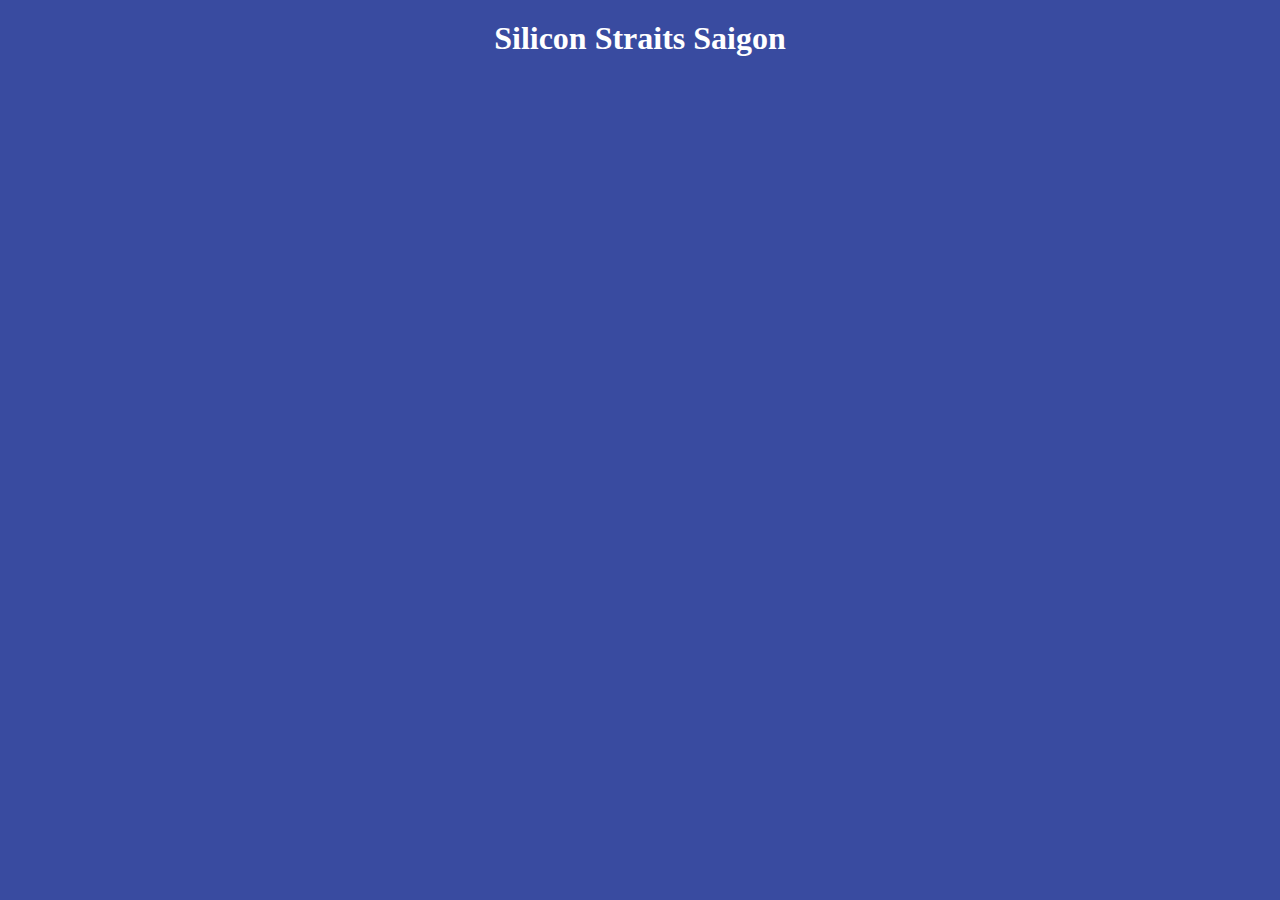
<file: index.html>
<html>
	<head>
		<link rel="stylesheet" type="text/css" href="css/index.css">
	</head>
	<body>
		<h1 id='text' class='center'>Silicon Straits Saigon</h1>
		<script src="https://code.jquery.com/jquery-1.11.3.min.js"></script>
		<script src='js/index.js'></script>
	</body>
</html>
</file>
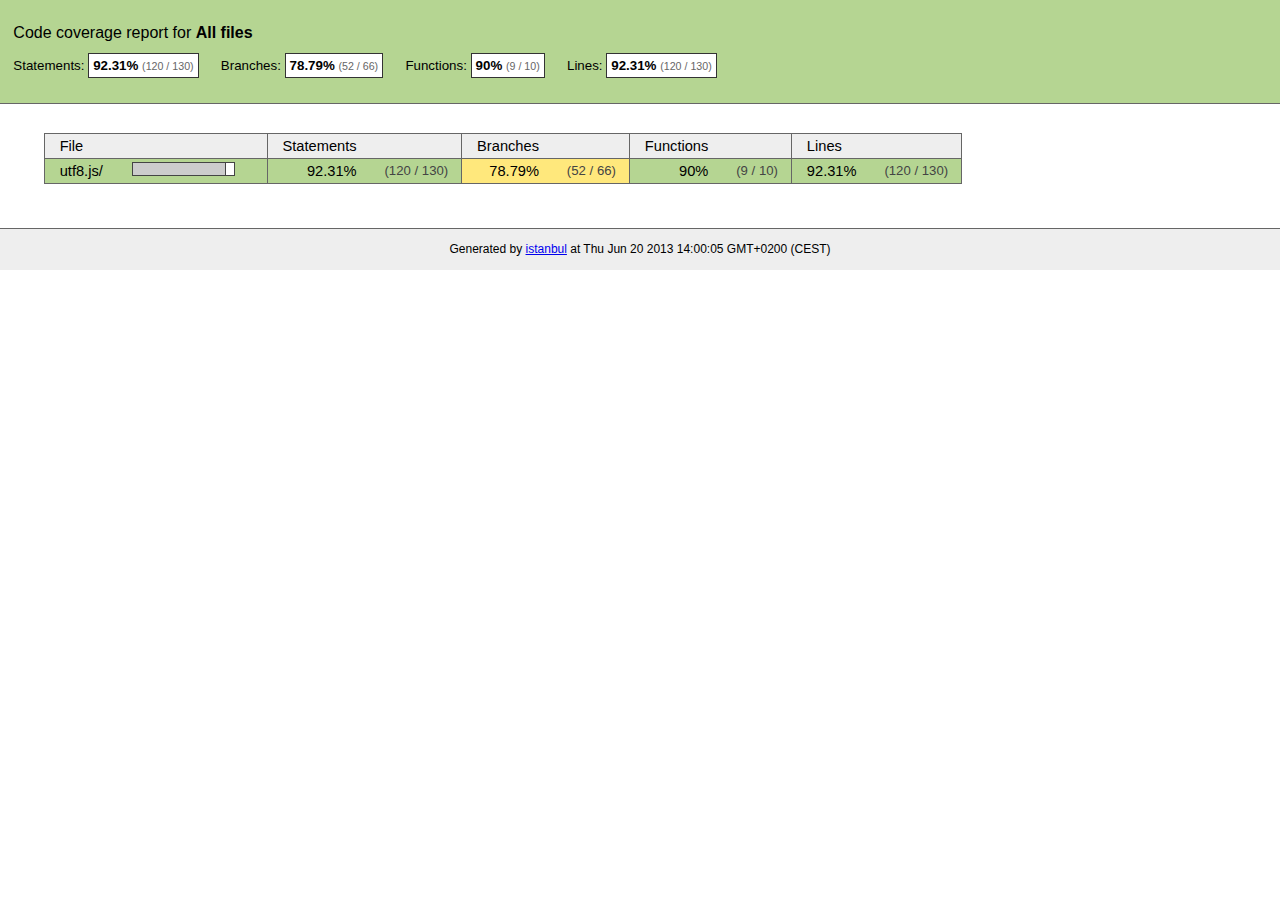
<file: node_modules/socket.io/node_modules/engine.io/node_modules/engine.io-parser/node_modules/utf8/coverage/index.html>
<!doctype html>
<html lang="en">
<head>
    <title>Code coverage report for All files</title>
    <meta charset="utf-8">

    <link rel="stylesheet" href="prettify.css">

    <style>
        body, html {
            margin:0; padding: 0;
        }
        body {
            font-family: Helvetica Neue, Helvetica,Arial;
            font-size: 10pt;
        }
        div.header, div.footer {
            background: #eee;
            padding: 1em;
        }
        div.header {
            z-index: 100;
            position: fixed;
            top: 0;
            border-bottom: 1px solid #666;
            width: 100%;
        }
        div.footer {
            border-top: 1px solid #666;
        }
        div.body {
            margin-top: 10em;
        }
        div.meta {
            font-size: 90%;
            text-align: center;
        }
        h1, h2, h3 {
            font-weight: normal;
        }
        h1 {
            font-size: 12pt;
        }
        h2 {
            font-size: 10pt;
        }
        pre {
            font-family: Consolas, Menlo, Monaco, monospace;
            margin: 0;
            padding: 0;
            line-height: 14px;
            font-size: 14px;
            -moz-tab-size: 2;
            -o-tab-size:  2;
            tab-size: 2;
        }

        div.path { font-size: 110%; }
        div.path a:link, div.path a:visited { color: #000; }
        table.coverage { border-collapse: collapse; margin:0; padding: 0 }

        table.coverage td {
            margin: 0;
            padding: 0;
            color: #111;
            vertical-align: top;
        }
        table.coverage td.line-count {
            width: 50px;
            text-align: right;
            padding-right: 5px;
        }
        table.coverage td.line-coverage {
            color: #777 !important;
            text-align: right;
            border-left: 1px solid #666;
            border-right: 1px solid #666;
        }

        table.coverage td.text {
        }

        table.coverage td span.cline-any {
            display: inline-block;
            padding: 0 5px;
            width: 40px;
        }
        table.coverage td span.cline-neutral {
            background: #eee;
        }
        table.coverage td span.cline-yes {
            background: #b5d592;
            color: #999;
        }
        table.coverage td span.cline-no {
            background: #fc8c84;
        }

        .cstat-yes { color: #111; }
        .cstat-no { background: #fc8c84; color: #111; }
        .fstat-no { background: #ffc520; color: #111 !important; }
        .cbranch-no { background:  yellow !important; color: #111; }
        .missing-if-branch {
            display: inline-block;
            margin-right: 10px;
            position: relative;
            padding: 0 4px;
            background: black;
            color: yellow;
            xtext-decoration: line-through;
        }
        .missing-if-branch .typ {
            color: inherit !important;
        }

        .entity, .metric { font-weight: bold; }
        .metric { display: inline-block; border: 1px solid #333; padding: 0.3em; background: white; }
        .metric small { font-size: 80%; font-weight: normal; color: #666; }

        div.coverage-summary table { border-collapse: collapse; margin: 3em; font-size: 110%; }
        div.coverage-summary td, div.coverage-summary table  th { margin: 0; padding: 0.25em 1em; border-top: 1px solid #666; border-bottom: 1px solid #666; }
        div.coverage-summary th { text-align: left; border: 1px solid #666; background: #eee; font-weight: normal; }
        div.coverage-summary th.file { border-right: none !important; }
        div.coverage-summary th.pic { border-left: none !important; text-align: right; }
        div.coverage-summary th.pct { border-right: none !important; }
        div.coverage-summary th.abs { border-left: none !important; text-align: right; }
        div.coverage-summary td.pct { text-align: right; border-left: 1px solid #666; }
        div.coverage-summary td.abs { text-align: right; font-size: 90%; color: #444; border-right: 1px solid #666; }
        div.coverage-summary td.file { text-align: right; border-left: 1px solid #666; white-space: nowrap;  }
        div.coverage-summary td.pic { min-width: 120px !important;  }
        div.coverage-summary a:link { text-decoration: none; color: #000; }
        div.coverage-summary a:visited { text-decoration: none; color: #333; }
        div.coverage-summary a:hover { text-decoration: underline; }
        div.coverage-summary tfoot td { border-top: 1px solid #666; }

        div.coverage-summary .yui3-datatable-sort-indicator, div.coverage-summary .dummy-sort-indicator {
            height: 10px;
            width: 7px;
            display: inline-block;
            margin-left: 0.5em;
        }
        div.coverage-summary .yui3-datatable-sort-indicator {
            background: url("http://yui.yahooapis.com/3.6.0/build/datatable-sort/assets/skins/sam/sort-arrow-sprite.png") no-repeat scroll 0 0 transparent;
        }
        div.coverage-summary .yui3-datatable-sorted .yui3-datatable-sort-indicator {
            background-position: 0 -20px;
        }
        div.coverage-summary .yui3-datatable-sorted-desc .yui3-datatable-sort-indicator {
            background-position: 0 -10px;
        }

        .high { background: #b5d592 !important; }
        .medium { background: #ffe87c !important; }
        .low { background: #fc8c84 !important; }

        span.cover-fill, span.cover-empty {
            display:inline-block;
            border:1px solid #444;
            background: white;
            height: 12px;
        }
        span.cover-fill {
            background: #ccc;
            border-right: 1px solid #444;
        }
        span.cover-empty {
            background: white;
            border-left: none;
        }
        span.cover-full {
            border-right: none !important;
        }
        pre.prettyprint {
            border: none !important;
            padding: 0 !important;
            margin: 0 !important;
        }
        .com { color: #999 !important; }
    </style>
</head>
<body>
<div class="header high">
    <h1>Code coverage report for <span class="entity">All files</span></h1>
    <h2>
        
        Statements: <span class="metric">92.31% <small>(120 / 130)</small></span> &nbsp;&nbsp;&nbsp;&nbsp;
        
        
        Branches: <span class="metric">78.79% <small>(52 / 66)</small></span> &nbsp;&nbsp;&nbsp;&nbsp;
        
        
        Functions: <span class="metric">90% <small>(9 / 10)</small></span> &nbsp;&nbsp;&nbsp;&nbsp;
        
        
        Lines: <span class="metric">92.31% <small>(120 / 130)</small></span> &nbsp;&nbsp;&nbsp;&nbsp;
        
    </h2>
    <div class="path"></div>
</div>
<div class="body">
<div class="coverage-summary">
<table>
<thead>
<tr>
   <th data-col="file" data-fmt="html" data-html="true" class="file">File</th>
   <th data-col="pic" data-type="number" data-fmt="html" data-html="true" class="pic"></th>
   <th data-col="statements" data-type="number" data-fmt="pct" class="pct">Statements</th>
   <th data-col="statements_raw" data-type="number" data-fmt="html" class="abs"></th>
   <th data-col="branches" data-type="number" data-fmt="pct" class="pct">Branches</th>
   <th data-col="branches_raw" data-type="number" data-fmt="html" class="abs"></th>
   <th data-col="functions" data-type="number" data-fmt="pct" class="pct">Functions</th>
   <th data-col="functions_raw" data-type="number" data-fmt="html" class="abs"></th>
   <th data-col="lines" data-type="number" data-fmt="pct" class="pct">Lines</th>
   <th data-col="lines_raw" data-type="number" data-fmt="html" class="abs"></th>
</tr>
</thead>
<tbody><tr>
	<td class="file high" data-value="utf8.js/"><a href="utf8.js/index.html">utf8.js/</a></td>
	<td data-value="92.31" class="pic high"><span class="cover-fill" style="width: 92px;"></span><span class="cover-empty" style="width:8px;"></span></td>
	<td data-value="92.31" class="pct high">92.31%</td>
	<td data-value="130" class="abs high">(120&nbsp;/&nbsp;130)</td>
	<td data-value="78.79" class="pct medium">78.79%</td>
	<td data-value="66" class="abs medium">(52&nbsp;/&nbsp;66)</td>
	<td data-value="90" class="pct high">90%</td>
	<td data-value="10" class="abs high">(9&nbsp;/&nbsp;10)</td>
	<td data-value="92.31" class="pct high">92.31%</td>
	<td data-value="130" class="abs high">(120&nbsp;/&nbsp;130)</td>
	</tr>

</tbody>
</table>
</div>
</div>
<div class="footer">
    <div class="meta">Generated by <a href="http://istanbul-js.org/" target="_blank">istanbul</a> at Thu Jun 20 2013 14:00:05 GMT+0200 (CEST)</div>
</div>

<script src="prettify.js"></script>

<script src="http://yui.yahooapis.com/3.6.0/build/yui/yui-min.js"></script>
<script>

    YUI().use('datatable', function (Y) {

        var formatters = {
          pct: function (o) {
              o.className += o.record.get('classes')[o.column.key];
              try {
                  return o.value.toFixed(2) + '%';
              } catch (ex) { return o.value + '%'; }
          },
          html: function (o) {
              o.className += o.record.get('classes')[o.column.key];
              return o.record.get(o.column.key + '_html');
          }
        },
          defaultFormatter = function (o) {
              o.className += o.record.get('classes')[o.column.key];
              return o.value;
          };

        function getColumns(theadNode) {
            var colNodes = theadNode.all('tr th'),
                cols = [],
                col;
            colNodes.each(function (colNode) {
                col = {
                    key: colNode.getAttribute('data-col'),
                    label: colNode.get('innerHTML') || ' ',
                    sortable: !colNode.getAttribute('data-nosort'),
                    className: colNode.getAttribute('class'),
                    type: colNode.getAttribute('data-type'),
                    allowHTML: colNode.getAttribute('data-html') === 'true' || colNode.getAttribute('data-fmt') === 'html'
                };
                col.formatter = formatters[colNode.getAttribute('data-fmt')] || defaultFormatter;
                cols.push(col);
            });
            return cols;
        }

        function getRowData(trNode, cols) {
            var tdNodes = trNode.all('td'),
                    i,
                    row = { classes: {} },
                    node,
                    name;
            for (i = 0; i < cols.length; i += 1) {
                name = cols[i].key;
                node = tdNodes.item(i);
                row[name] = node.getAttribute('data-value') || node.get('innerHTML');
                row[name + '_html'] = node.get('innerHTML');
                row.classes[name] = node.getAttribute('class');
                //Y.log('Name: ' + name + '; Value: ' + row[name]);
                if (cols[i].type === 'number') { row[name] = row[name] * 1; }
            }
            //Y.log(row);
            return row;
        }

        function getData(tbodyNode, cols) {
            var data = [];
            tbodyNode.all('tr').each(function (trNode) {
                data.push(getRowData(trNode, cols));
            });
            return data;
        }

        function replaceTable(node) {
            if (!node) { return; }
            var cols = getColumns(node.one('thead')),
                data = getData(node.one('tbody'), cols),
                table,
                parent = node.get('parentNode');

            table = new Y.DataTable({
                columns: cols,
                data: data,
                sortBy: 'file'
            });
            parent.set('innerHTML', '');
            table.render(parent);
        }

        Y.on('domready', function () {
            replaceTable(Y.one('div.coverage-summary table'));
            if (typeof prettyPrint === 'function') {
                prettyPrint();
            }
        });
    });
</script>
</body>
</html>
</file>
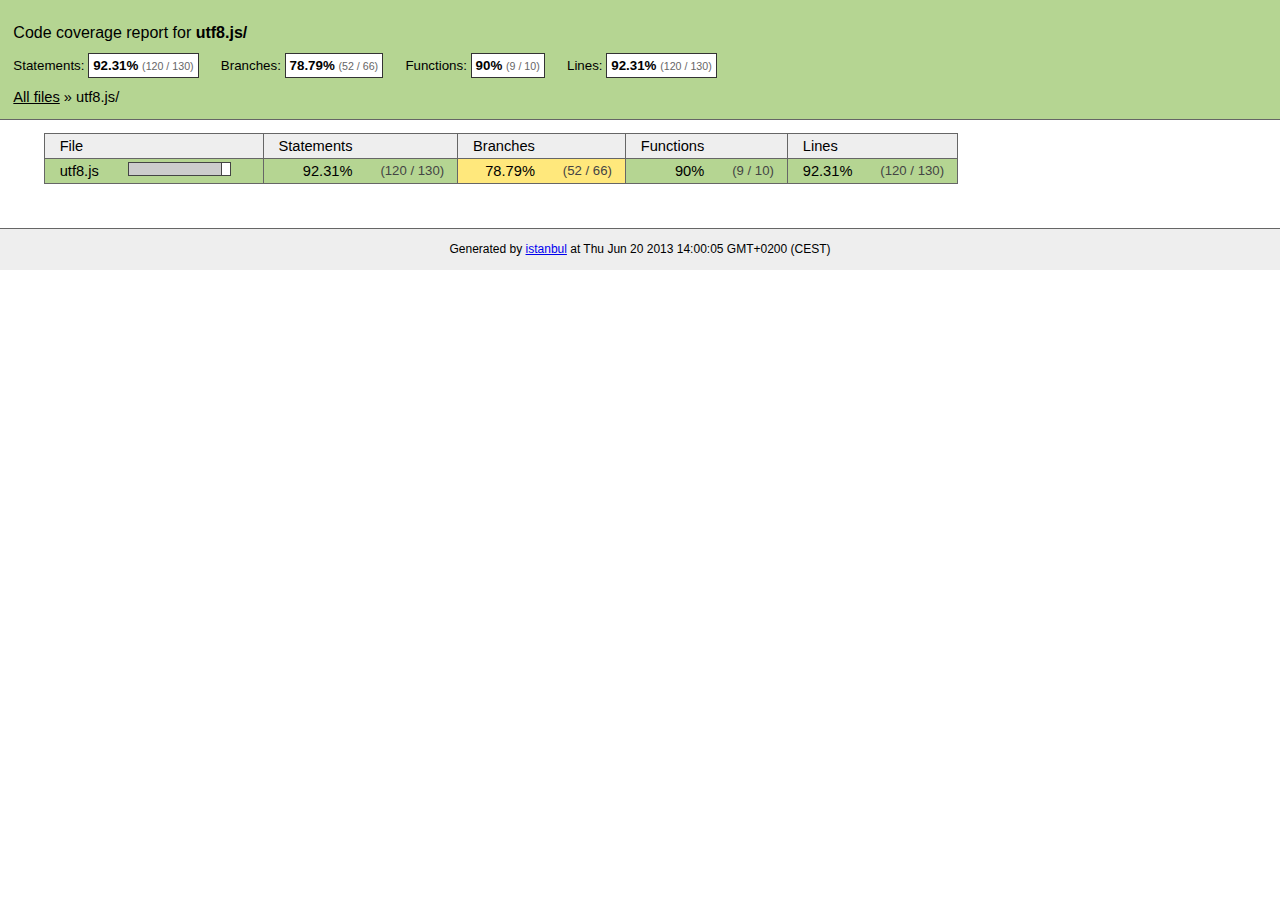
<file: node_modules/socket.io/node_modules/engine.io/node_modules/engine.io-parser/node_modules/utf8/coverage/utf8.js/index.html>
<!doctype html>
<html lang="en">
<head>
    <title>Code coverage report for utf8.js/</title>
    <meta charset="utf-8">

    <link rel="stylesheet" href="../prettify.css">

    <style>
        body, html {
            margin:0; padding: 0;
        }
        body {
            font-family: Helvetica Neue, Helvetica,Arial;
            font-size: 10pt;
        }
        div.header, div.footer {
            background: #eee;
            padding: 1em;
        }
        div.header {
            z-index: 100;
            position: fixed;
            top: 0;
            border-bottom: 1px solid #666;
            width: 100%;
        }
        div.footer {
            border-top: 1px solid #666;
        }
        div.body {
            margin-top: 10em;
        }
        div.meta {
            font-size: 90%;
            text-align: center;
        }
        h1, h2, h3 {
            font-weight: normal;
        }
        h1 {
            font-size: 12pt;
        }
        h2 {
            font-size: 10pt;
        }
        pre {
            font-family: Consolas, Menlo, Monaco, monospace;
            margin: 0;
            padding: 0;
            line-height: 14px;
            font-size: 14px;
            -moz-tab-size: 2;
            -o-tab-size:  2;
            tab-size: 2;
        }

        div.path { font-size: 110%; }
        div.path a:link, div.path a:visited { color: #000; }
        table.coverage { border-collapse: collapse; margin:0; padding: 0 }

        table.coverage td {
            margin: 0;
            padding: 0;
            color: #111;
            vertical-align: top;
        }
        table.coverage td.line-count {
            width: 50px;
            text-align: right;
            padding-right: 5px;
        }
        table.coverage td.line-coverage {
            color: #777 !important;
            text-align: right;
            border-left: 1px solid #666;
            border-right: 1px solid #666;
        }

        table.coverage td.text {
        }

        table.coverage td span.cline-any {
            display: inline-block;
            padding: 0 5px;
            width: 40px;
        }
        table.coverage td span.cline-neutral {
            background: #eee;
        }
        table.coverage td span.cline-yes {
            background: #b5d592;
            color: #999;
        }
        table.coverage td span.cline-no {
            background: #fc8c84;
        }

        .cstat-yes { color: #111; }
        .cstat-no { background: #fc8c84; color: #111; }
        .fstat-no { background: #ffc520; color: #111 !important; }
        .cbranch-no { background:  yellow !important; color: #111; }
        .missing-if-branch {
            display: inline-block;
            margin-right: 10px;
            position: relative;
            padding: 0 4px;
            background: black;
            color: yellow;
            xtext-decoration: line-through;
        }
        .missing-if-branch .typ {
            color: inherit !important;
        }

        .entity, .metric { font-weight: bold; }
        .metric { display: inline-block; border: 1px solid #333; padding: 0.3em; background: white; }
        .metric small { font-size: 80%; font-weight: normal; color: #666; }

        div.coverage-summary table { border-collapse: collapse; margin: 3em; font-size: 110%; }
        div.coverage-summary td, div.coverage-summary table  th { margin: 0; padding: 0.25em 1em; border-top: 1px solid #666; border-bottom: 1px solid #666; }
        div.coverage-summary th { text-align: left; border: 1px solid #666; background: #eee; font-weight: normal; }
        div.coverage-summary th.file { border-right: none !important; }
        div.coverage-summary th.pic { border-left: none !important; text-align: right; }
        div.coverage-summary th.pct { border-right: none !important; }
        div.coverage-summary th.abs { border-left: none !important; text-align: right; }
        div.coverage-summary td.pct { text-align: right; border-left: 1px solid #666; }
        div.coverage-summary td.abs { text-align: right; font-size: 90%; color: #444; border-right: 1px solid #666; }
        div.coverage-summary td.file { text-align: right; border-left: 1px solid #666; white-space: nowrap;  }
        div.coverage-summary td.pic { min-width: 120px !important;  }
        div.coverage-summary a:link { text-decoration: none; color: #000; }
        div.coverage-summary a:visited { text-decoration: none; color: #333; }
        div.coverage-summary a:hover { text-decoration: underline; }
        div.coverage-summary tfoot td { border-top: 1px solid #666; }

        div.coverage-summary .yui3-datatable-sort-indicator, div.coverage-summary .dummy-sort-indicator {
            height: 10px;
            width: 7px;
            display: inline-block;
            margin-left: 0.5em;
        }
        div.coverage-summary .yui3-datatable-sort-indicator {
            background: url("http://yui.yahooapis.com/3.6.0/build/datatable-sort/assets/skins/sam/sort-arrow-sprite.png") no-repeat scroll 0 0 transparent;
        }
        div.coverage-summary .yui3-datatable-sorted .yui3-datatable-sort-indicator {
            background-position: 0 -20px;
        }
        div.coverage-summary .yui3-datatable-sorted-desc .yui3-datatable-sort-indicator {
            background-position: 0 -10px;
        }

        .high { background: #b5d592 !important; }
        .medium { background: #ffe87c !important; }
        .low { background: #fc8c84 !important; }

        span.cover-fill, span.cover-empty {
            display:inline-block;
            border:1px solid #444;
            background: white;
            height: 12px;
        }
        span.cover-fill {
            background: #ccc;
            border-right: 1px solid #444;
        }
        span.cover-empty {
            background: white;
            border-left: none;
        }
        span.cover-full {
            border-right: none !important;
        }
        pre.prettyprint {
            border: none !important;
            padding: 0 !important;
            margin: 0 !important;
        }
        .com { color: #999 !important; }
    </style>
</head>
<body>
<div class="header high">
    <h1>Code coverage report for <span class="entity">utf8.js/</span></h1>
    <h2>
        
        Statements: <span class="metric">92.31% <small>(120 / 130)</small></span> &nbsp;&nbsp;&nbsp;&nbsp;
        
        
        Branches: <span class="metric">78.79% <small>(52 / 66)</small></span> &nbsp;&nbsp;&nbsp;&nbsp;
        
        
        Functions: <span class="metric">90% <small>(9 / 10)</small></span> &nbsp;&nbsp;&nbsp;&nbsp;
        
        
        Lines: <span class="metric">92.31% <small>(120 / 130)</small></span> &nbsp;&nbsp;&nbsp;&nbsp;
        
    </h2>
    <div class="path"><a href="../index.html">All files</a> &#187; utf8.js/</div>
</div>
<div class="body">
<div class="coverage-summary">
<table>
<thead>
<tr>
   <th data-col="file" data-fmt="html" data-html="true" class="file">File</th>
   <th data-col="pic" data-type="number" data-fmt="html" data-html="true" class="pic"></th>
   <th data-col="statements" data-type="number" data-fmt="pct" class="pct">Statements</th>
   <th data-col="statements_raw" data-type="number" data-fmt="html" class="abs"></th>
   <th data-col="branches" data-type="number" data-fmt="pct" class="pct">Branches</th>
   <th data-col="branches_raw" data-type="number" data-fmt="html" class="abs"></th>
   <th data-col="functions" data-type="number" data-fmt="pct" class="pct">Functions</th>
   <th data-col="functions_raw" data-type="number" data-fmt="html" class="abs"></th>
   <th data-col="lines" data-type="number" data-fmt="pct" class="pct">Lines</th>
   <th data-col="lines_raw" data-type="number" data-fmt="html" class="abs"></th>
</tr>
</thead>
<tbody><tr>
	<td class="file high" data-value="utf8.js"><a href="utf8.js.html">utf8.js</a></td>
	<td data-value="92.31" class="pic high"><span class="cover-fill" style="width: 92px;"></span><span class="cover-empty" style="width:8px;"></span></td>
	<td data-value="92.31" class="pct high">92.31%</td>
	<td data-value="130" class="abs high">(120&nbsp;/&nbsp;130)</td>
	<td data-value="78.79" class="pct medium">78.79%</td>
	<td data-value="66" class="abs medium">(52&nbsp;/&nbsp;66)</td>
	<td data-value="90" class="pct high">90%</td>
	<td data-value="10" class="abs high">(9&nbsp;/&nbsp;10)</td>
	<td data-value="92.31" class="pct high">92.31%</td>
	<td data-value="130" class="abs high">(120&nbsp;/&nbsp;130)</td>
	</tr>

</tbody>
</table>
</div>
</div>
<div class="footer">
    <div class="meta">Generated by <a href="http://istanbul-js.org/" target="_blank">istanbul</a> at Thu Jun 20 2013 14:00:05 GMT+0200 (CEST)</div>
</div>

<script src="../prettify.js"></script>

<script src="http://yui.yahooapis.com/3.6.0/build/yui/yui-min.js"></script>
<script>

    YUI().use('datatable', function (Y) {

        var formatters = {
          pct: function (o) {
              o.className += o.record.get('classes')[o.column.key];
              try {
                  return o.value.toFixed(2) + '%';
              } catch (ex) { return o.value + '%'; }
          },
          html: function (o) {
              o.className += o.record.get('classes')[o.column.key];
              return o.record.get(o.column.key + '_html');
          }
        },
          defaultFormatter = function (o) {
              o.className += o.record.get('classes')[o.column.key];
              return o.value;
          };

        function getColumns(theadNode) {
            var colNodes = theadNode.all('tr th'),
                cols = [],
                col;
            colNodes.each(function (colNode) {
                col = {
                    key: colNode.getAttribute('data-col'),
                    label: colNode.get('innerHTML') || ' ',
                    sortable: !colNode.getAttribute('data-nosort'),
                    className: colNode.getAttribute('class'),
                    type: colNode.getAttribute('data-type'),
                    allowHTML: colNode.getAttribute('data-html') === 'true' || colNode.getAttribute('data-fmt') === 'html'
                };
                col.formatter = formatters[colNode.getAttribute('data-fmt')] || defaultFormatter;
                cols.push(col);
            });
            return cols;
        }

        function getRowData(trNode, cols) {
            var tdNodes = trNode.all('td'),
                    i,
                    row = { classes: {} },
                    node,
                    name;
            for (i = 0; i < cols.length; i += 1) {
                name = cols[i].key;
                node = tdNodes.item(i);
                row[name] = node.getAttribute('data-value') || node.get('innerHTML');
                row[name + '_html'] = node.get('innerHTML');
                row.classes[name] = node.getAttribute('class');
                //Y.log('Name: ' + name + '; Value: ' + row[name]);
                if (cols[i].type === 'number') { row[name] = row[name] * 1; }
            }
            //Y.log(row);
            return row;
        }

        function getData(tbodyNode, cols) {
            var data = [];
            tbodyNode.all('tr').each(function (trNode) {
                data.push(getRowData(trNode, cols));
            });
            return data;
        }

        function replaceTable(node) {
            if (!node) { return; }
            var cols = getColumns(node.one('thead')),
                data = getData(node.one('tbody'), cols),
                table,
                parent = node.get('parentNode');

            table = new Y.DataTable({
                columns: cols,
                data: data,
                sortBy: 'file'
            });
            parent.set('innerHTML', '');
            table.render(parent);
        }

        Y.on('domready', function () {
            replaceTable(Y.one('div.coverage-summary table'));
            if (typeof prettyPrint === 'function') {
                prettyPrint();
            }
        });
    });
</script>
</body>
</html>
</file>
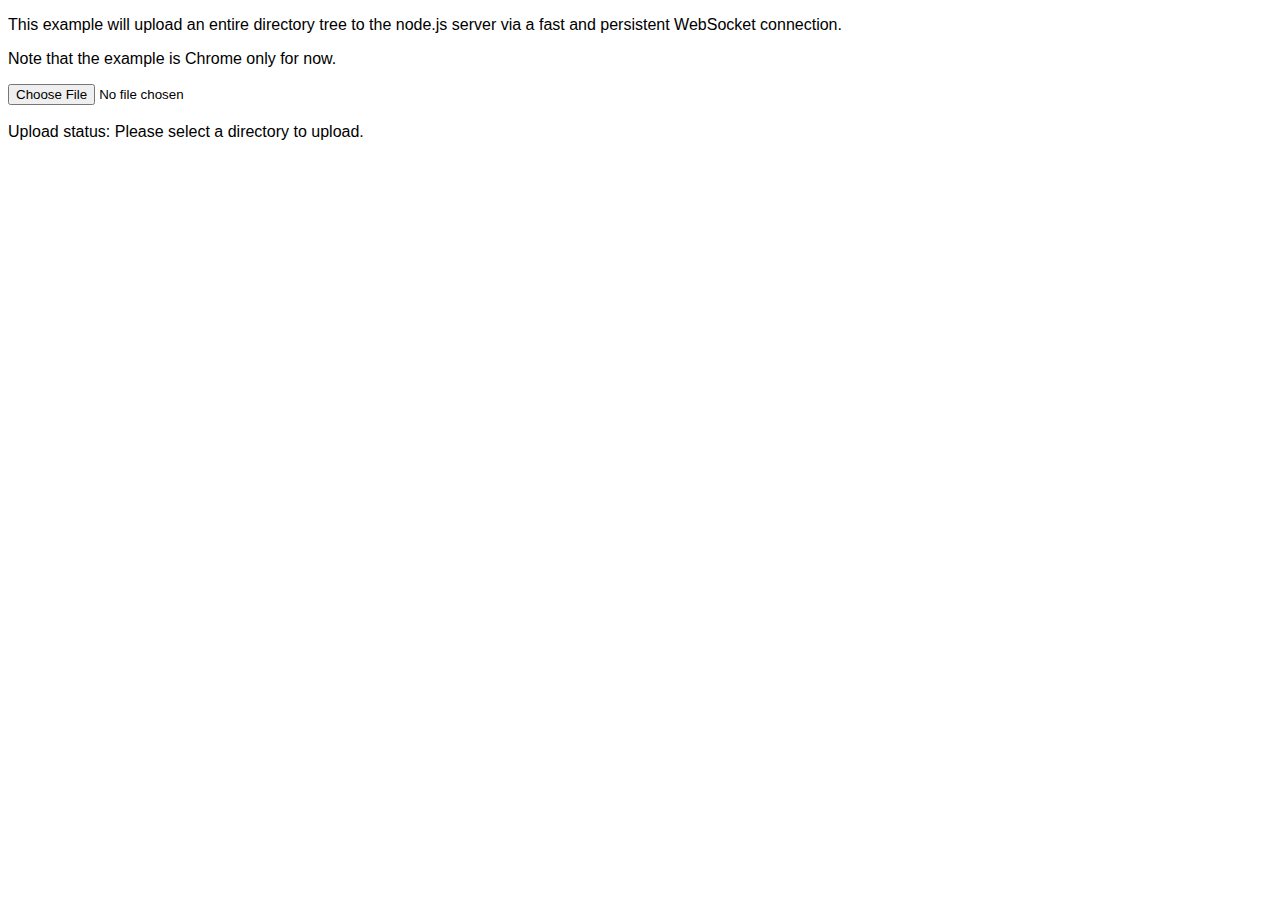
<file: node_modules/socket.io/node_modules/socket.io-client/node_modules/engine.io-client/node_modules/ws/examples/fileapi/public/index.html>
<!DOCTYPE html>
<html>
  <head>
    <style>
      body {
        font-family: Tahoma, Geneva, sans-serif;
      }
      div {
        display: inline;
      }
    </style>
    <script src='uploader.js'></script>
    <script src='app.js'></script>
  </head>
  <body>
    <p>This example will upload an entire directory tree to the node.js server via a fast and persistent WebSocket connection.</p>
    <p>Note that the example is Chrome only for now.</p>
    <input type="file" webkitdirectory /><br/><br/>
    Upload status:
    <div id='progress'>Please select a directory to upload.</div>
  </body>
</html>
</file>
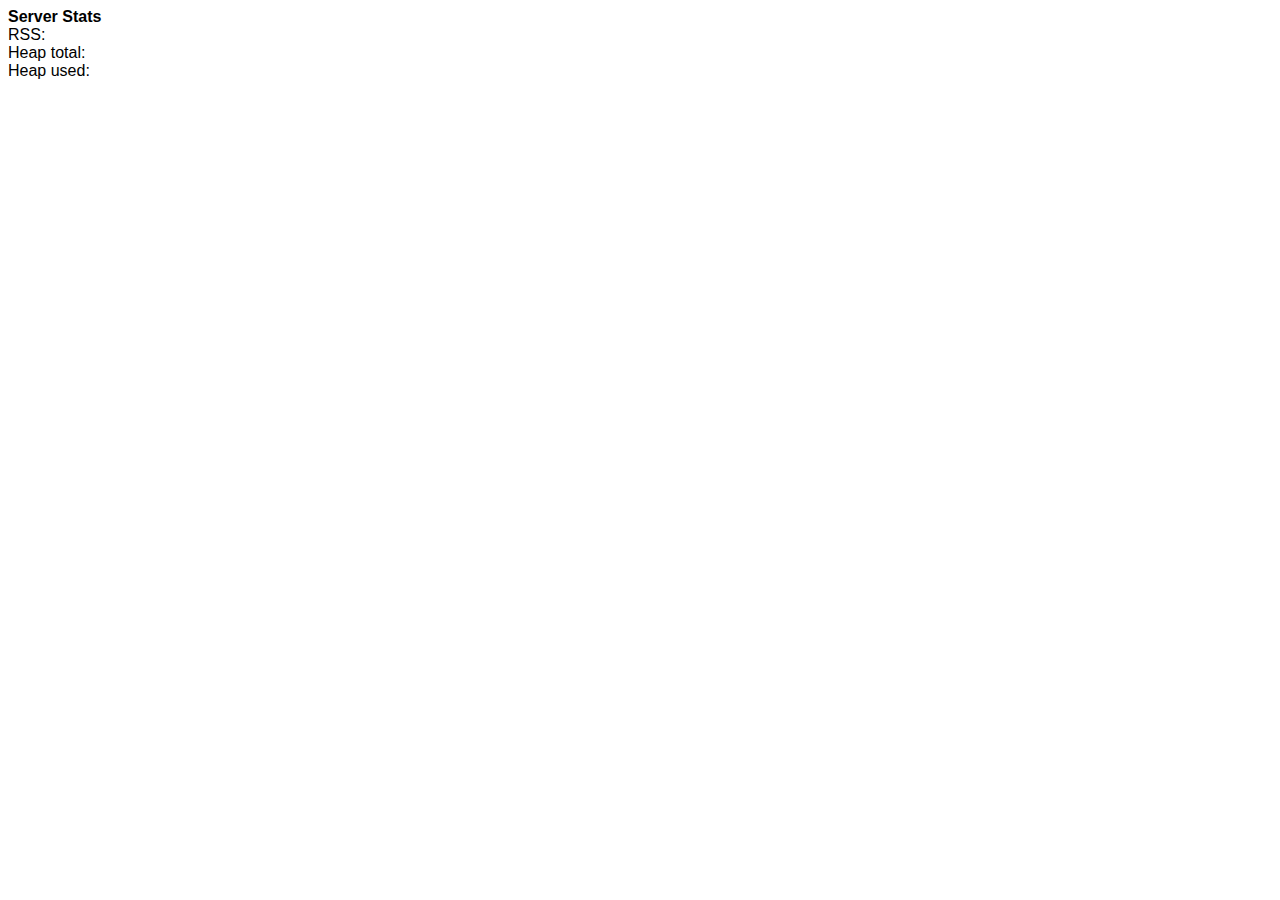
<file: node_modules/socket.io/node_modules/socket.io-client/node_modules/engine.io-client/node_modules/ws/examples/serverstats-express_3/public/index.html>
<!DOCTYPE html>
<html>
  <head>
    <style>
      body {
        font-family: Tahoma, Geneva, sans-serif;
      }

      div {
        display: inline;
      }
    </style>
    <script>
      function updateStats(memuse) {
        document.getElementById('rss').innerHTML = memuse.rss;
        document.getElementById('heapTotal').innerHTML = memuse.heapTotal;
        document.getElementById('heapUsed').innerHTML = memuse.heapUsed;
      }

      var host = window.document.location.host.replace(/:.*/, '');
      var ws = new WebSocket('ws://' + host + ':8080');
      ws.onmessage = function (event) {
        updateStats(JSON.parse(event.data));
      };
    </script>
  </head>
  <body>
    <strong>Server Stats</strong><br>
    RSS: <div id='rss'></div><br>
    Heap total: <div id='heapTotal'></div><br>
    Heap used: <div id='heapUsed'></div><br>
  </body>
</html>
</file>
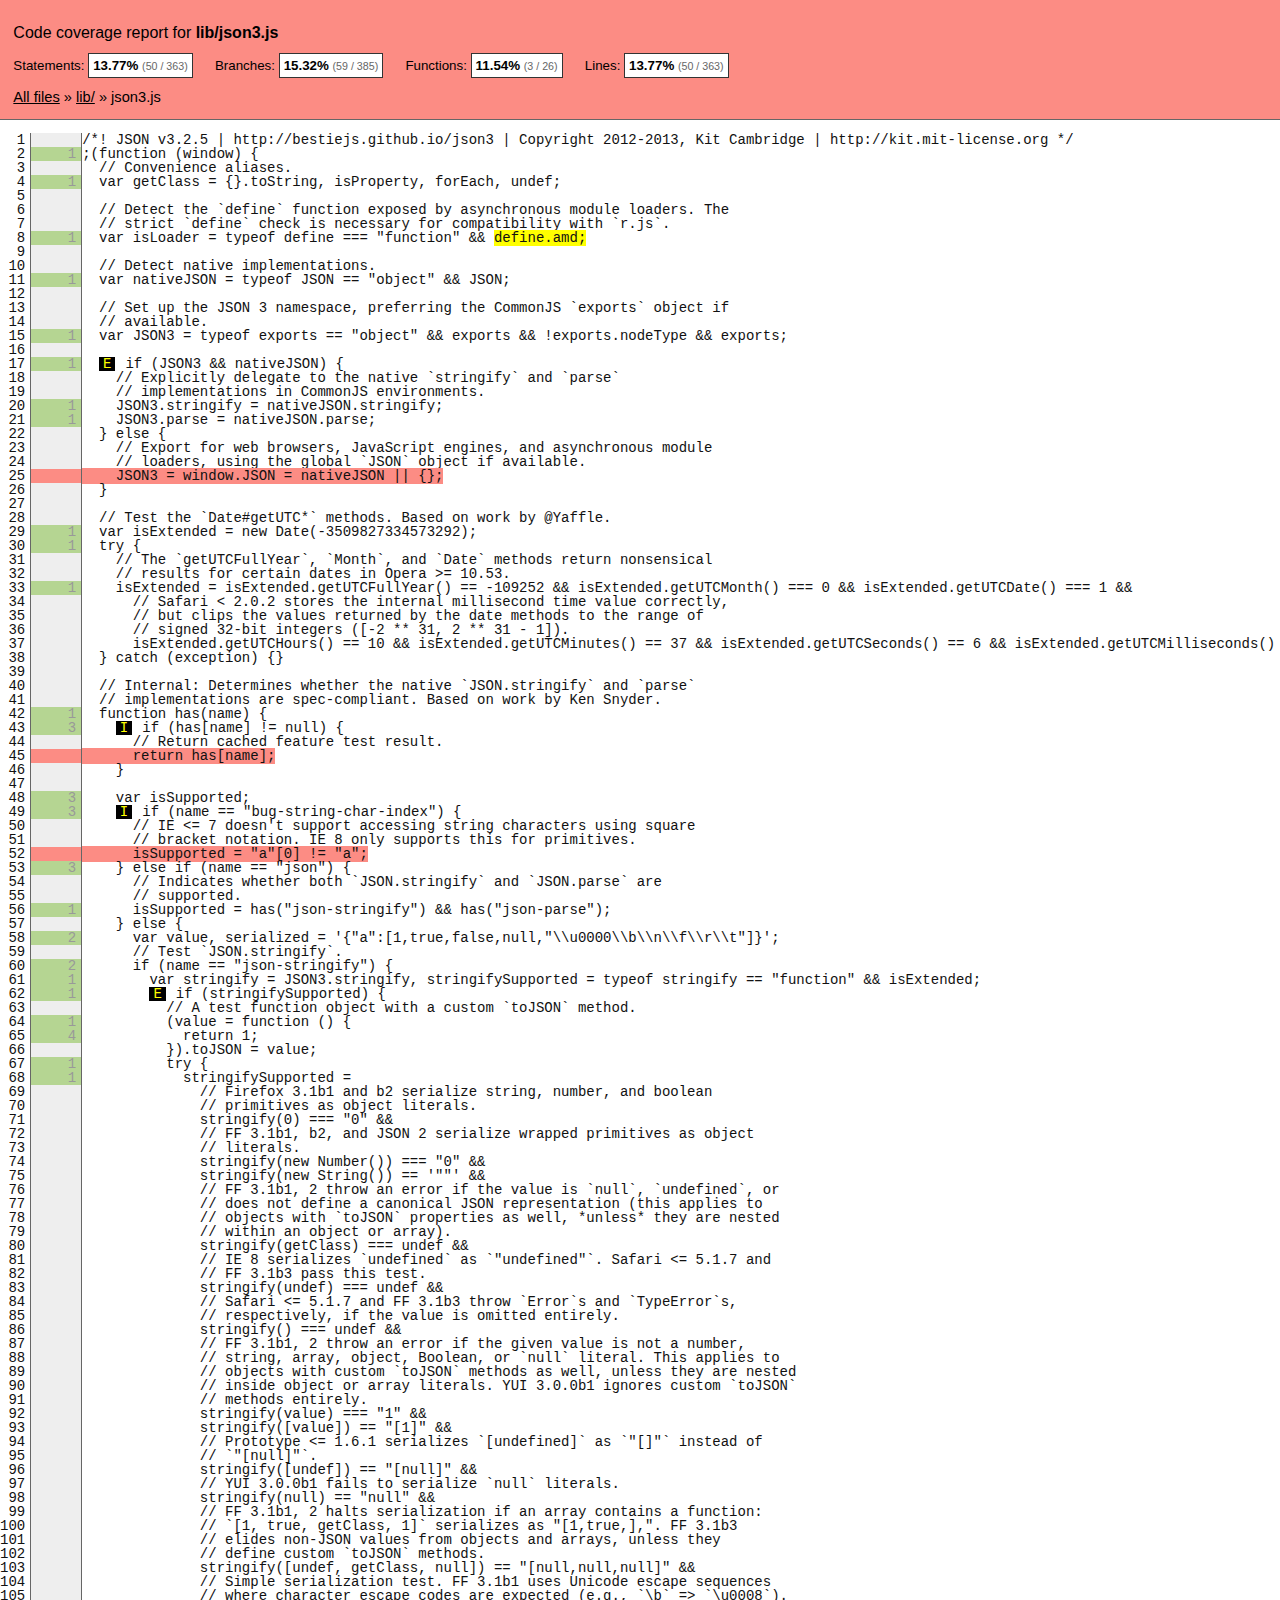
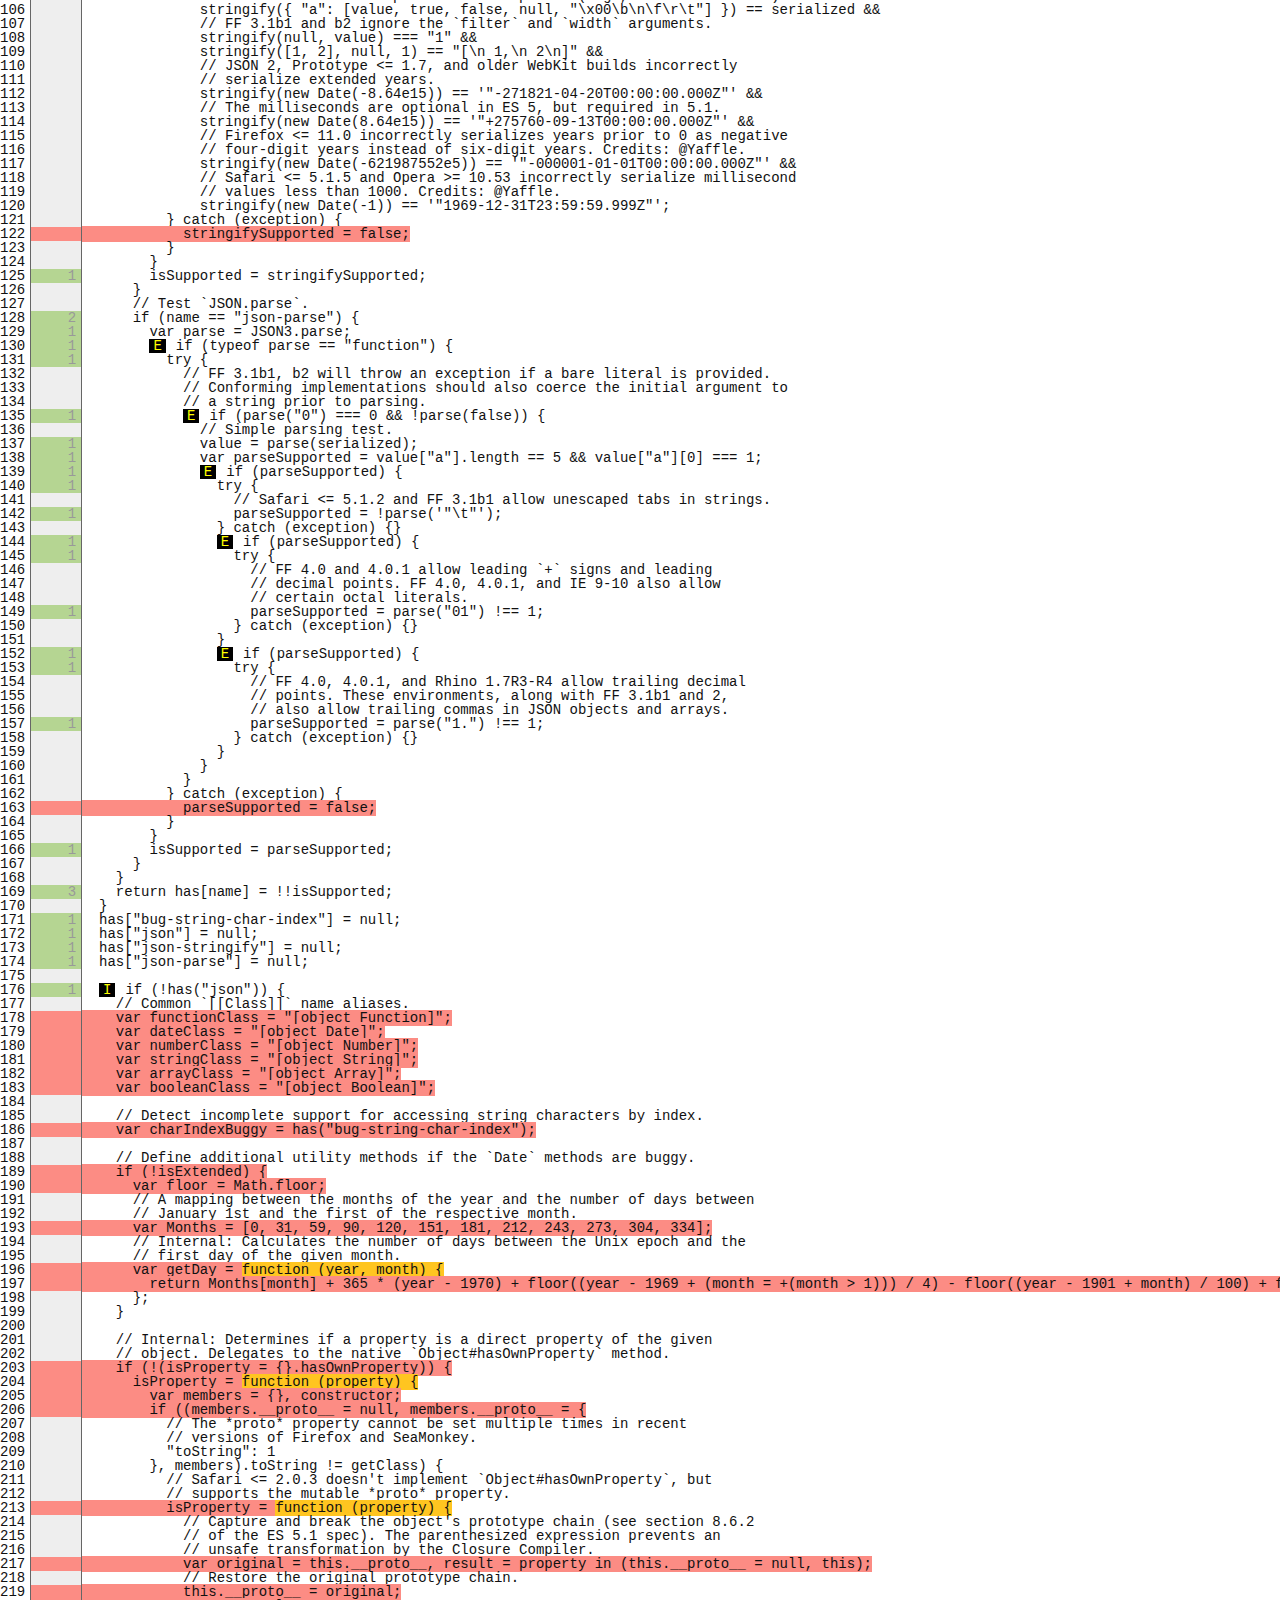
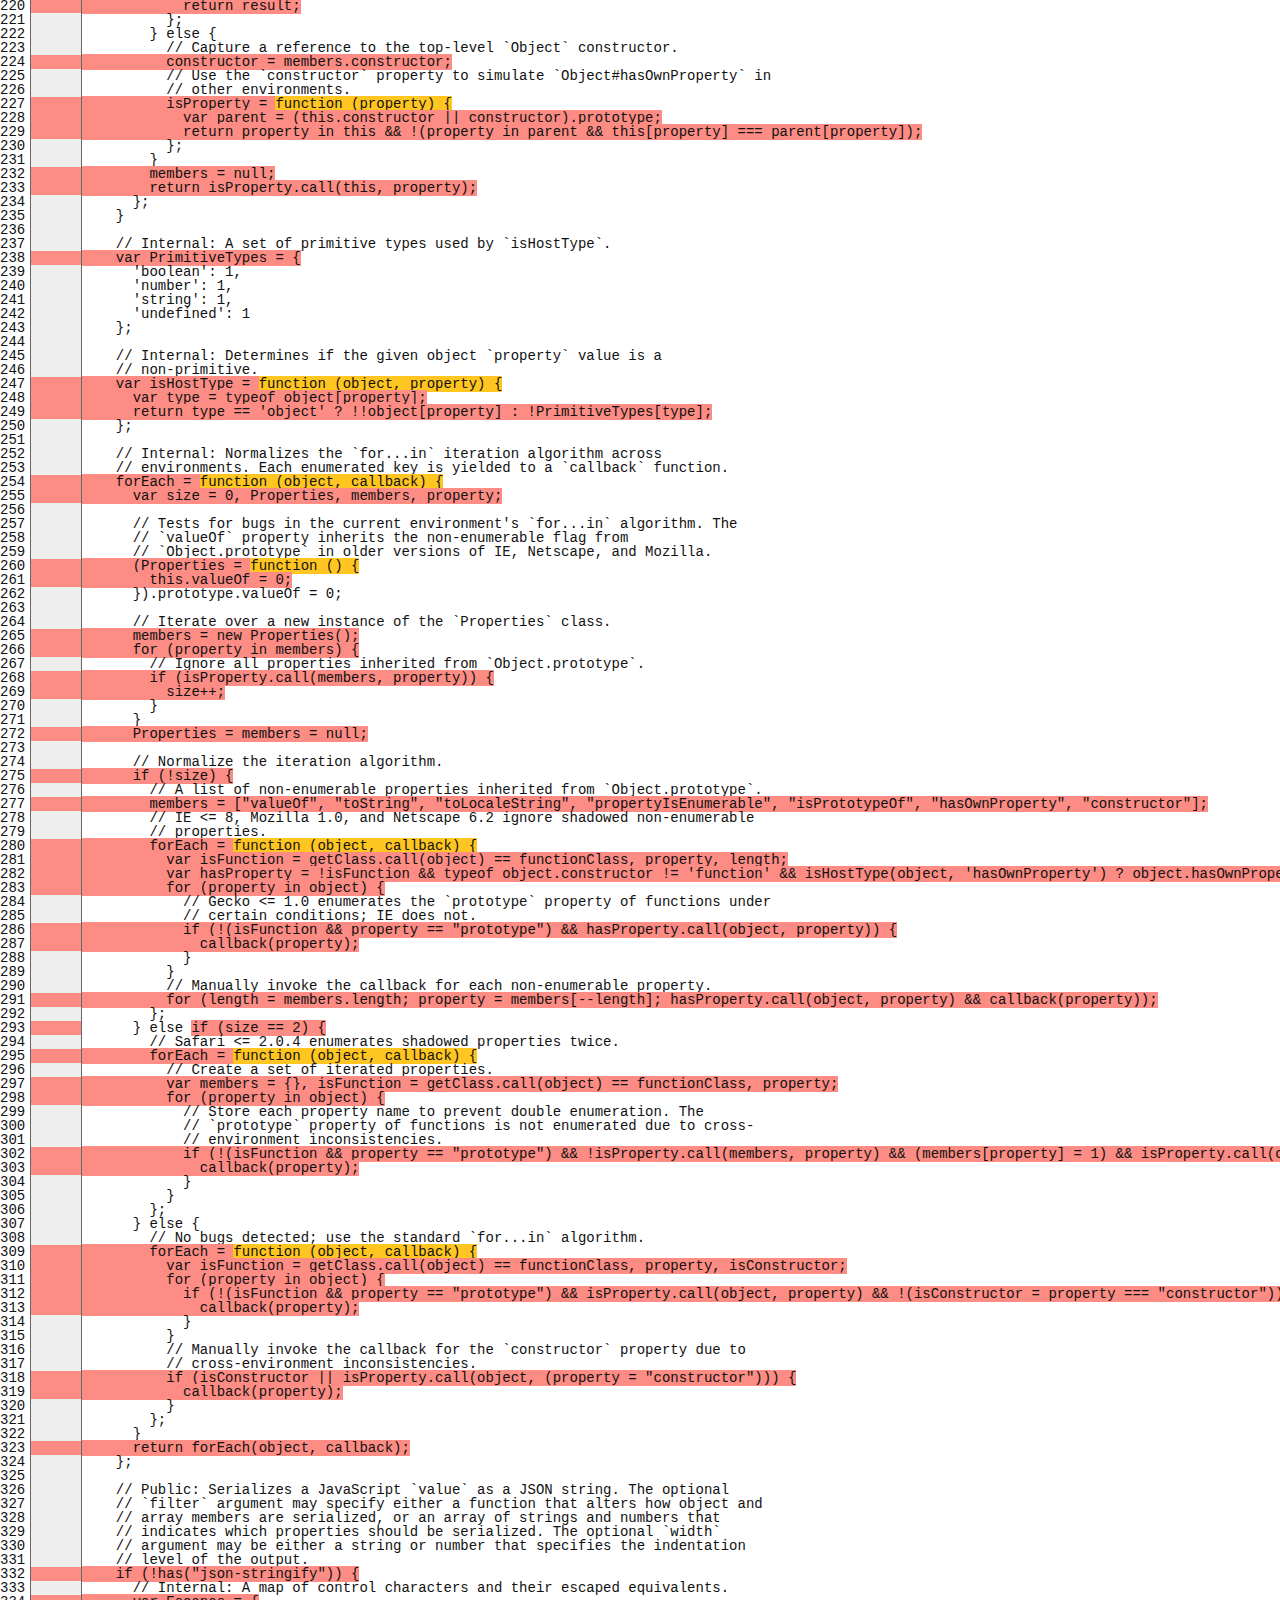
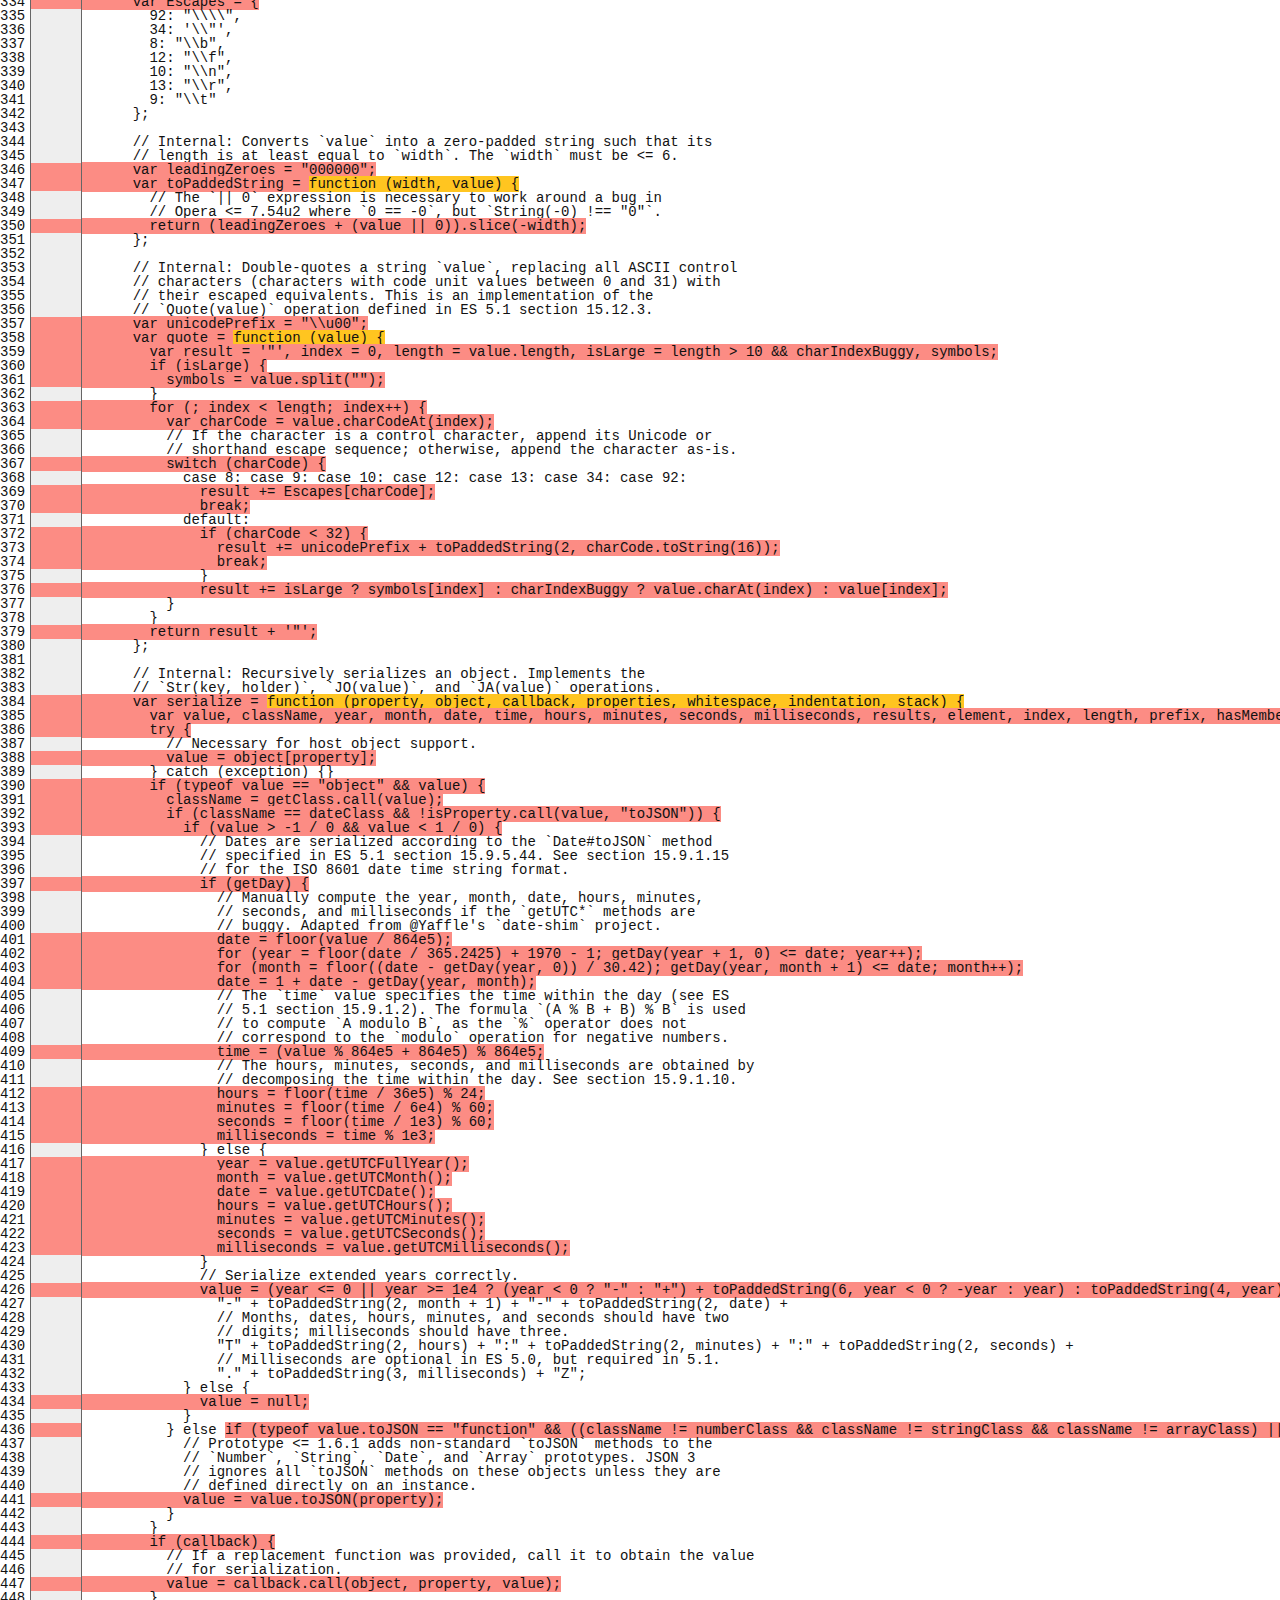
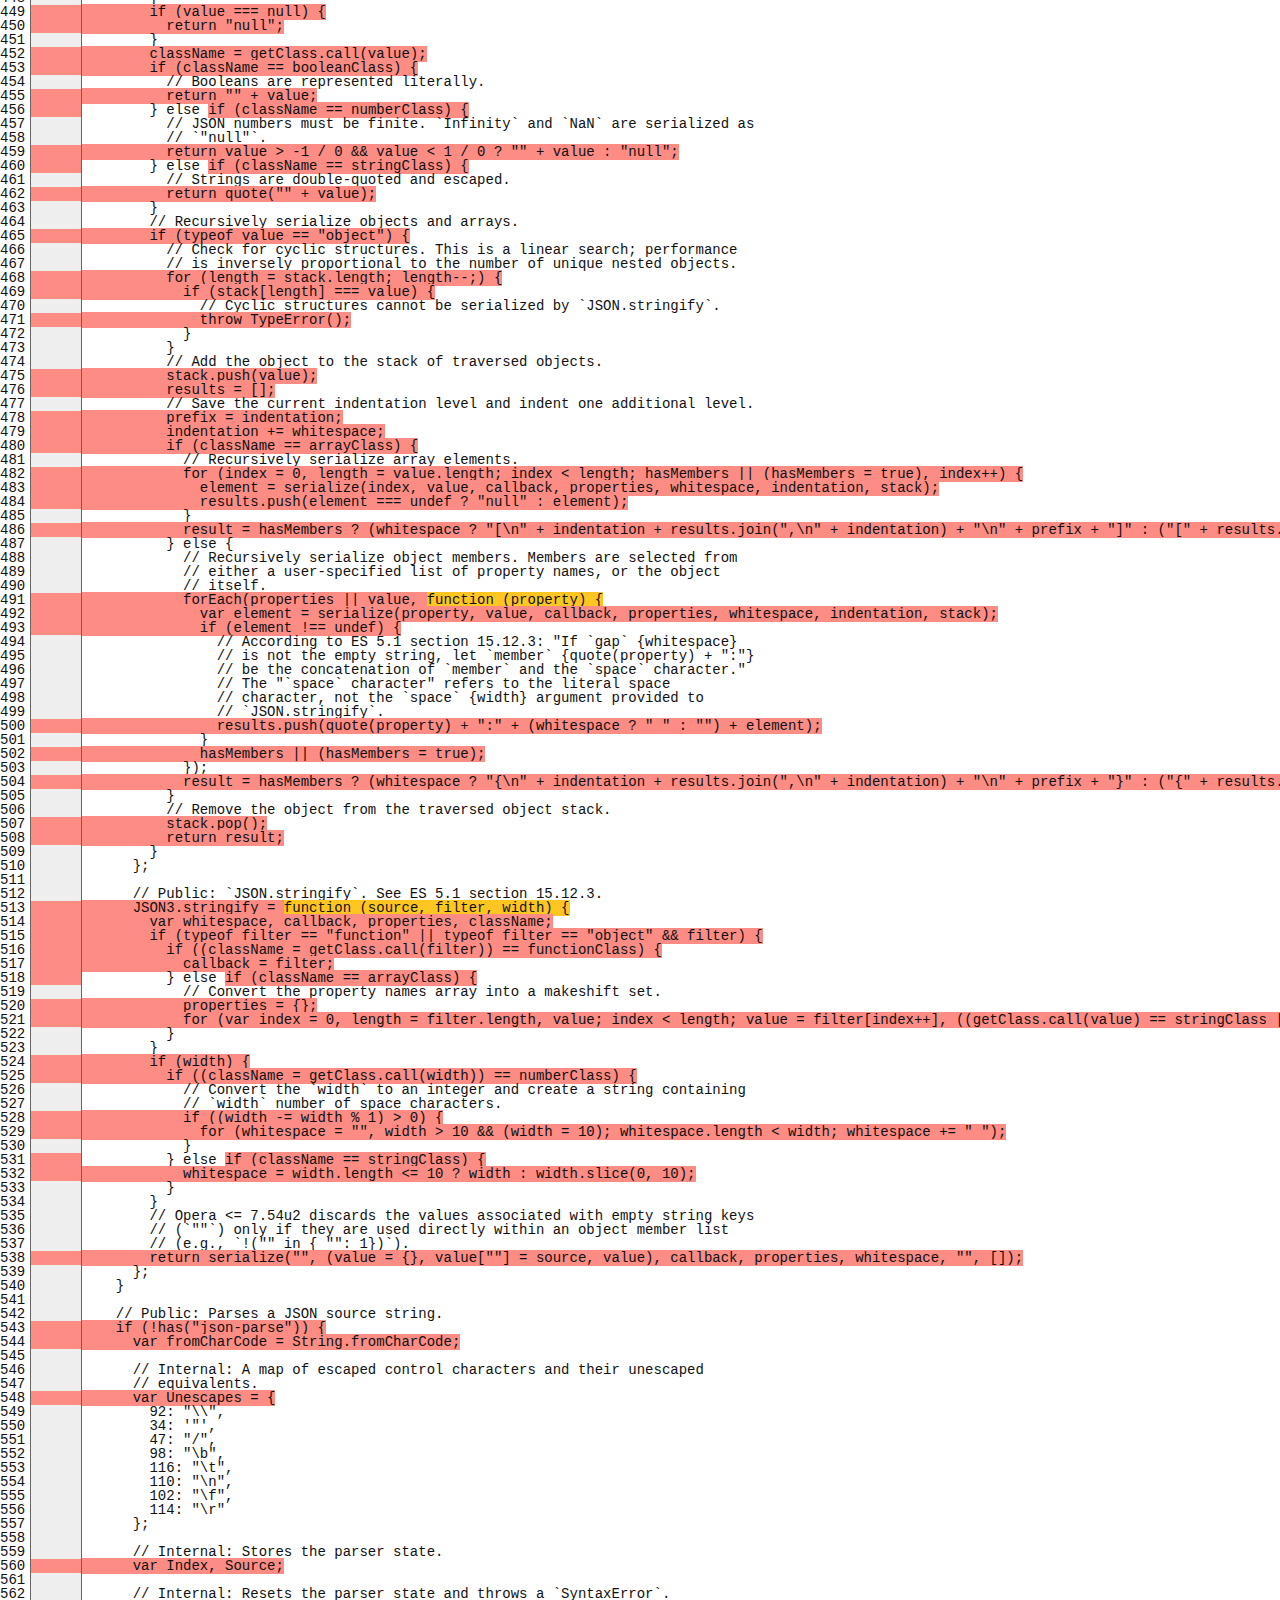
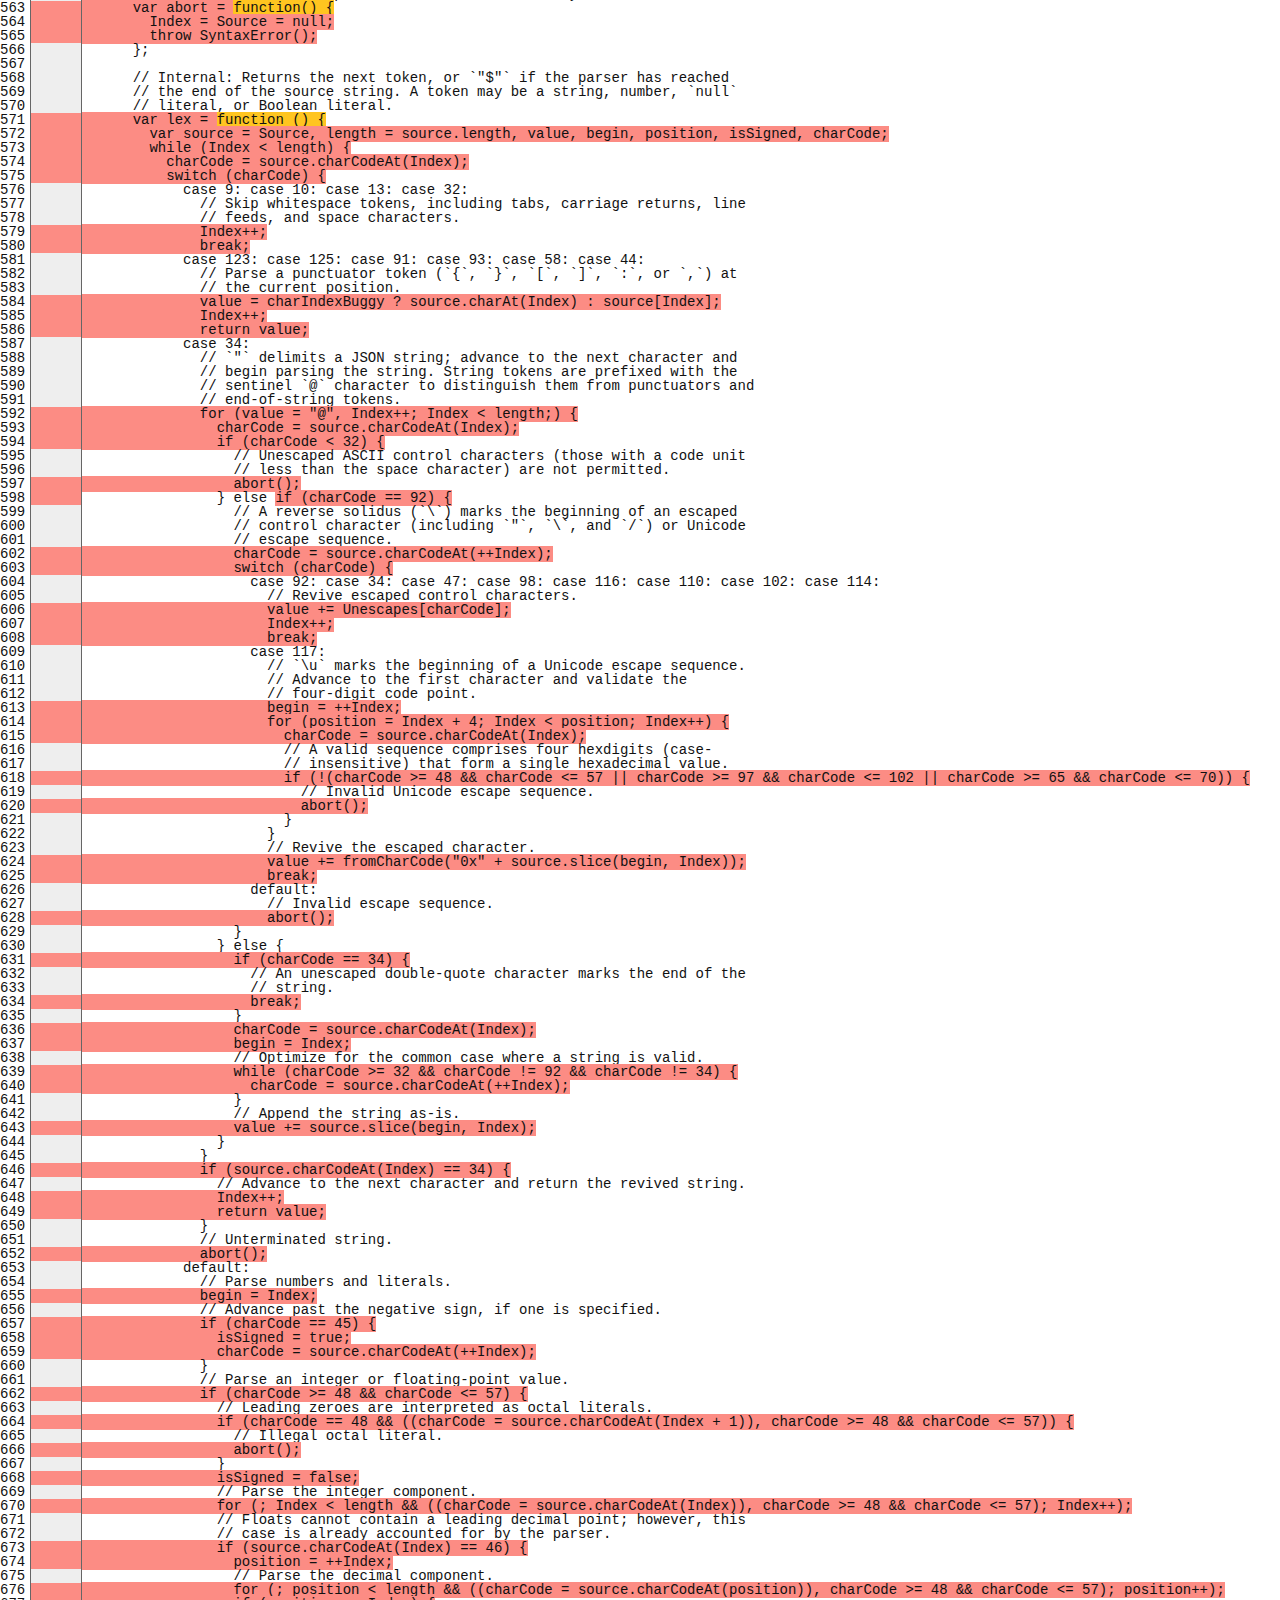
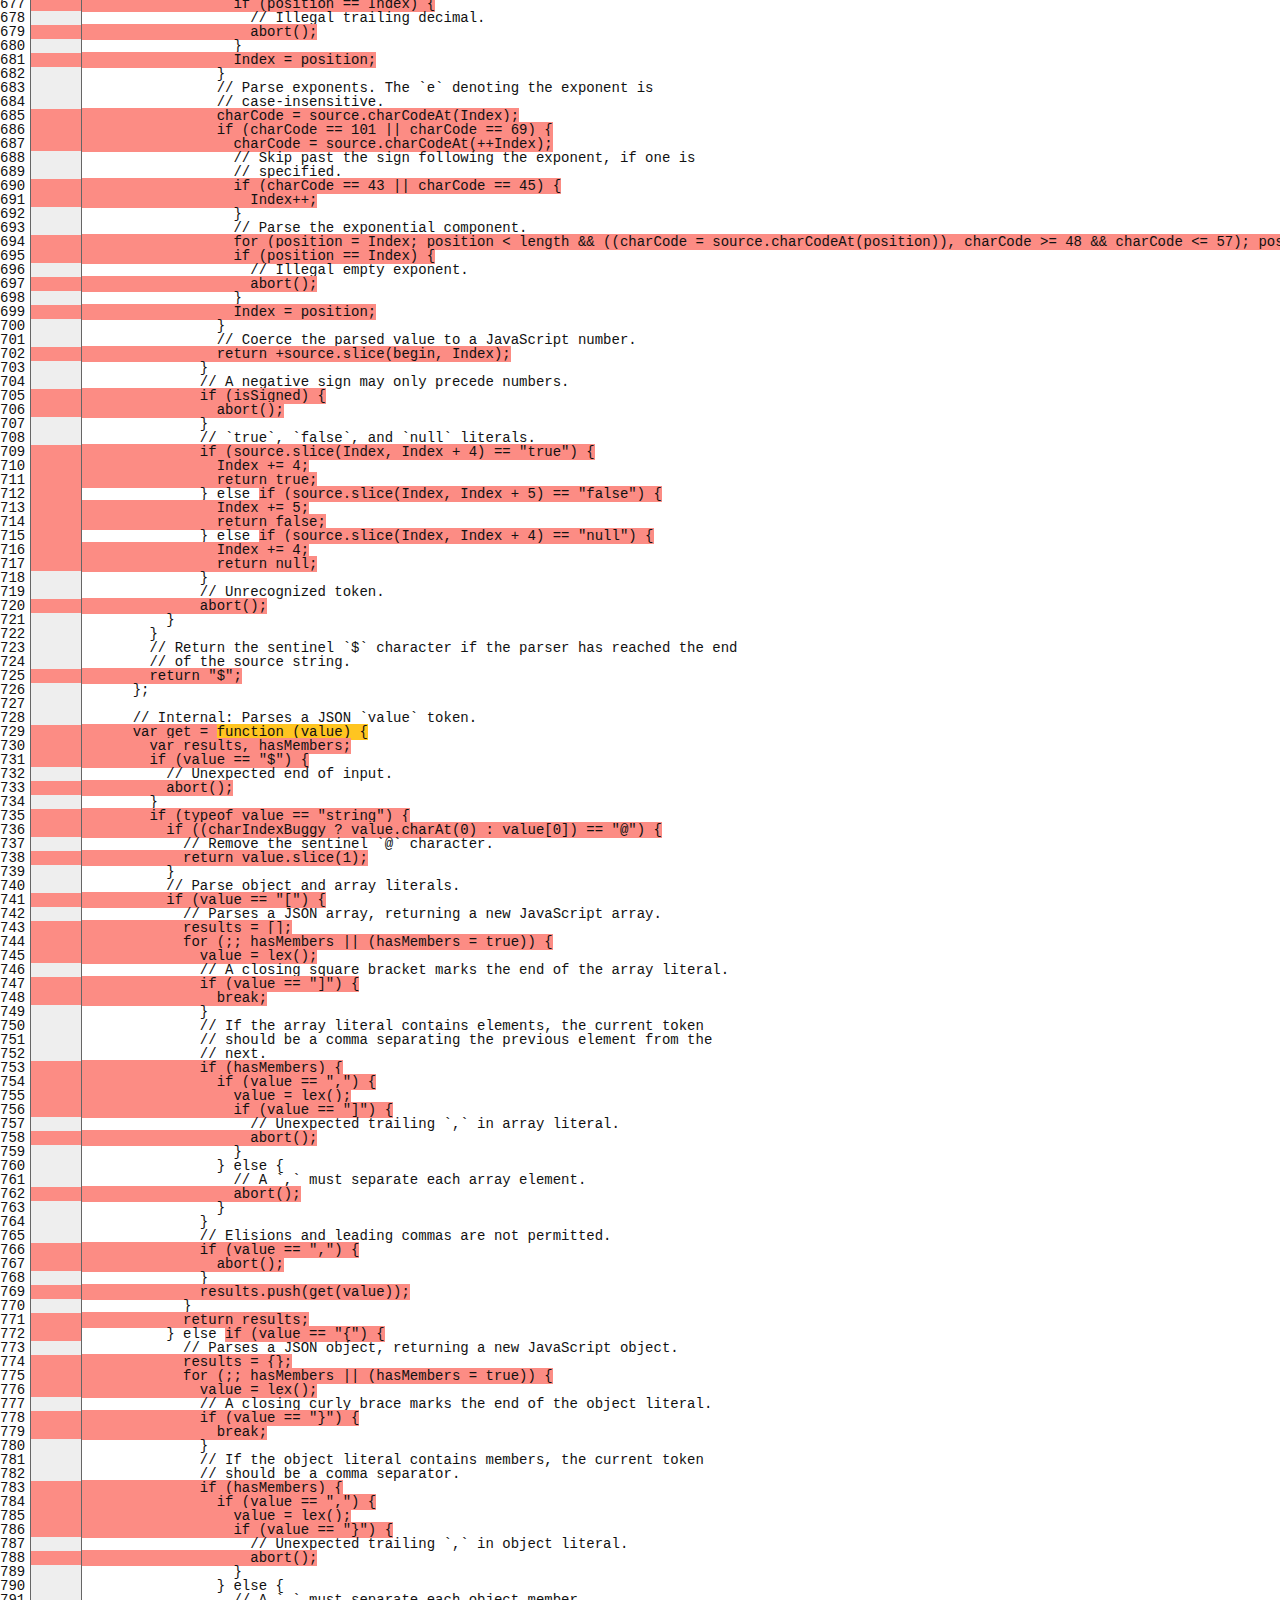
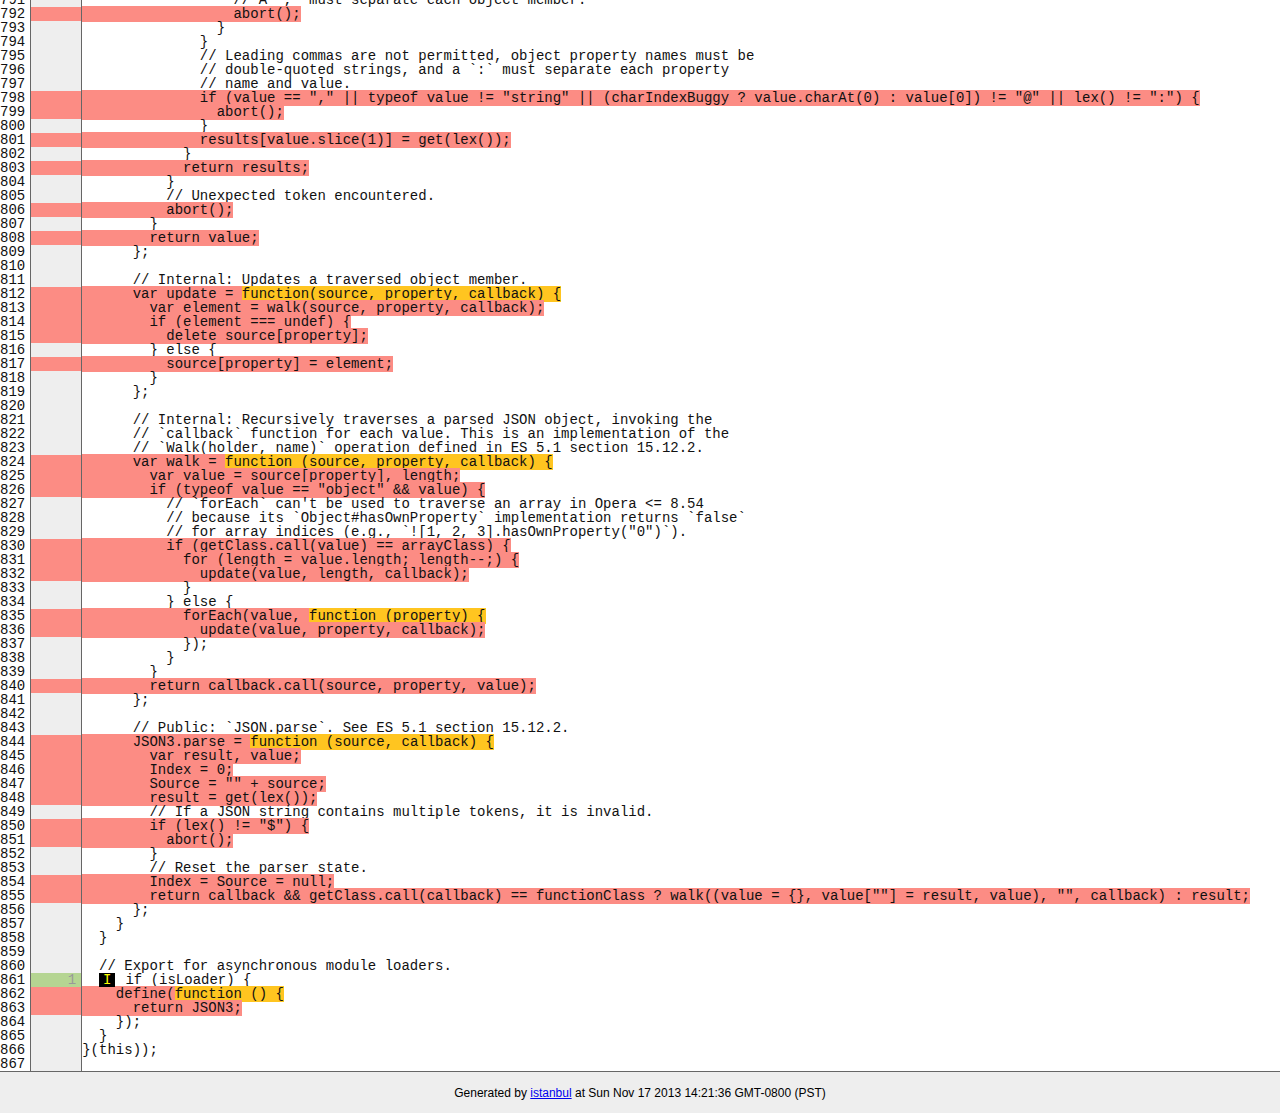
<file: node_modules/socket.io/node_modules/socket.io-parser/node_modules/json3/coverage/lcov-report/lib/json3.js.html>
<!doctype html>
<html lang="en">
<head>
    <title>Code coverage report for lib/json3.js</title>
    <meta charset="utf-8">

    <link rel="stylesheet" href="../prettify.css">

    <style>
        body, html {
            margin:0; padding: 0;
        }
        body {
            font-family: Helvetica Neue, Helvetica,Arial;
            font-size: 10pt;
        }
        div.header, div.footer {
            background: #eee;
            padding: 1em;
        }
        div.header {
            z-index: 100;
            position: fixed;
            top: 0;
            border-bottom: 1px solid #666;
            width: 100%;
        }
        div.footer {
            border-top: 1px solid #666;
        }
        div.body {
            margin-top: 10em;
        }
        div.meta {
            font-size: 90%;
            text-align: center;
        }
        h1, h2, h3 {
            font-weight: normal;
        }
        h1 {
            font-size: 12pt;
        }
        h2 {
            font-size: 10pt;
        }
        pre {
            font-family: Consolas, Menlo, Monaco, monospace;
            margin: 0;
            padding: 0;
            line-height: 14px;
            font-size: 14px;
            -moz-tab-size: 2;
            -o-tab-size:  2;
            tab-size: 2;
        }

        div.path { font-size: 110%; }
        div.path a:link, div.path a:visited { color: #000; }
        table.coverage { border-collapse: collapse; margin:0; padding: 0 }

        table.coverage td {
            margin: 0;
            padding: 0;
            color: #111;
            vertical-align: top;
        }
        table.coverage td.line-count {
            width: 50px;
            text-align: right;
            padding-right: 5px;
        }
        table.coverage td.line-coverage {
            color: #777 !important;
            text-align: right;
            border-left: 1px solid #666;
            border-right: 1px solid #666;
        }

        table.coverage td.text {
        }

        table.coverage td span.cline-any {
            display: inline-block;
            padding: 0 5px;
            width: 40px;
        }
        table.coverage td span.cline-neutral {
            background: #eee;
        }
        table.coverage td span.cline-yes {
            background: #b5d592;
            color: #999;
        }
        table.coverage td span.cline-no {
            background: #fc8c84;
        }

        .cstat-yes { color: #111; }
        .cstat-no { background: #fc8c84; color: #111; }
        .fstat-no { background: #ffc520; color: #111 !important; }
        .cbranch-no { background:  yellow !important; color: #111; }
        .missing-if-branch {
            display: inline-block;
            margin-right: 10px;
            position: relative;
            padding: 0 4px;
            background: black;
            color: yellow;
            xtext-decoration: line-through;
        }
        .missing-if-branch .typ {
            color: inherit !important;
        }

        .entity, .metric { font-weight: bold; }
        .metric { display: inline-block; border: 1px solid #333; padding: 0.3em; background: white; }
        .metric small { font-size: 80%; font-weight: normal; color: #666; }

        div.coverage-summary table { border-collapse: collapse; margin: 3em; font-size: 110%; }
        div.coverage-summary td, div.coverage-summary table  th { margin: 0; padding: 0.25em 1em; border-top: 1px solid #666; border-bottom: 1px solid #666; }
        div.coverage-summary th { text-align: left; border: 1px solid #666; background: #eee; font-weight: normal; }
        div.coverage-summary th.file { border-right: none !important; }
        div.coverage-summary th.pic { border-left: none !important; text-align: right; }
        div.coverage-summary th.pct { border-right: none !important; }
        div.coverage-summary th.abs { border-left: none !important; text-align: right; }
        div.coverage-summary td.pct { text-align: right; border-left: 1px solid #666; }
        div.coverage-summary td.abs { text-align: right; font-size: 90%; color: #444; border-right: 1px solid #666; }
        div.coverage-summary td.file { text-align: right; border-left: 1px solid #666; white-space: nowrap;  }
        div.coverage-summary td.pic { min-width: 120px !important;  }
        div.coverage-summary a:link { text-decoration: none; color: #000; }
        div.coverage-summary a:visited { text-decoration: none; color: #333; }
        div.coverage-summary a:hover { text-decoration: underline; }
        div.coverage-summary tfoot td { border-top: 1px solid #666; }

        div.coverage-summary .yui3-datatable-sort-indicator, div.coverage-summary .dummy-sort-indicator {
            height: 10px;
            width: 7px;
            display: inline-block;
            margin-left: 0.5em;
        }
        div.coverage-summary .yui3-datatable-sort-indicator {
            background: url("http://yui.yahooapis.com/3.6.0/build/datatable-sort/assets/skins/sam/sort-arrow-sprite.png") no-repeat scroll 0 0 transparent;
        }
        div.coverage-summary .yui3-datatable-sorted .yui3-datatable-sort-indicator {
            background-position: 0 -20px;
        }
        div.coverage-summary .yui3-datatable-sorted-desc .yui3-datatable-sort-indicator {
            background-position: 0 -10px;
        }

        .high { background: #b5d592 !important; }
        .medium { background: #ffe87c !important; }
        .low { background: #fc8c84 !important; }

        span.cover-fill, span.cover-empty {
            display:inline-block;
            border:1px solid #444;
            background: white;
            height: 12px;
        }
        span.cover-fill {
            background: #ccc;
            border-right: 1px solid #444;
        }
        span.cover-empty {
            background: white;
            border-left: none;
        }
        span.cover-full {
            border-right: none !important;
        }
        pre.prettyprint {
            border: none !important;
            padding: 0 !important;
            margin: 0 !important;
        }
        .com { color: #999 !important; }
    </style>
</head>
<body>
<div class="header low">
    <h1>Code coverage report for <span class="entity">lib/json3.js</span></h1>
    <h2>
        
        Statements: <span class="metric">13.77% <small>(50 / 363)</small></span> &nbsp;&nbsp;&nbsp;&nbsp;
        
        
        Branches: <span class="metric">15.32% <small>(59 / 385)</small></span> &nbsp;&nbsp;&nbsp;&nbsp;
        
        
        Functions: <span class="metric">11.54% <small>(3 / 26)</small></span> &nbsp;&nbsp;&nbsp;&nbsp;
        
        
        Lines: <span class="metric">13.77% <small>(50 / 363)</small></span> &nbsp;&nbsp;&nbsp;&nbsp;
        
    </h2>
    <div class="path"><a href="../index.html">All files</a> &#187; <a href="index.html">lib/</a> &#187; json3.js</div>
</div>
<div class="body">
<pre><table class="coverage">
<tr><td class="line-count">1
2
3
4
5
6
7
8
9
10
11
12
13
14
15
16
17
18
19
20
21
22
23
24
25
26
27
28
29
30
31
32
33
34
35
36
37
38
39
40
41
42
43
44
45
46
47
48
49
50
51
52
53
54
55
56
57
58
59
60
61
62
63
64
65
66
67
68
69
70
71
72
73
74
75
76
77
78
79
80
81
82
83
84
85
86
87
88
89
90
91
92
93
94
95
96
97
98
99
100
101
102
103
104
105
106
107
108
109
110
111
112
113
114
115
116
117
118
119
120
121
122
123
124
125
126
127
128
129
130
131
132
133
134
135
136
137
138
139
140
141
142
143
144
145
146
147
148
149
150
151
152
153
154
155
156
157
158
159
160
161
162
163
164
165
166
167
168
169
170
171
172
173
174
175
176
177
178
179
180
181
182
183
184
185
186
187
188
189
190
191
192
193
194
195
196
197
198
199
200
201
202
203
204
205
206
207
208
209
210
211
212
213
214
215
216
217
218
219
220
221
222
223
224
225
226
227
228
229
230
231
232
233
234
235
236
237
238
239
240
241
242
243
244
245
246
247
248
249
250
251
252
253
254
255
256
257
258
259
260
261
262
263
264
265
266
267
268
269
270
271
272
273
274
275
276
277
278
279
280
281
282
283
284
285
286
287
288
289
290
291
292
293
294
295
296
297
298
299
300
301
302
303
304
305
306
307
308
309
310
311
312
313
314
315
316
317
318
319
320
321
322
323
324
325
326
327
328
329
330
331
332
333
334
335
336
337
338
339
340
341
342
343
344
345
346
347
348
349
350
351
352
353
354
355
356
357
358
359
360
361
362
363
364
365
366
367
368
369
370
371
372
373
374
375
376
377
378
379
380
381
382
383
384
385
386
387
388
389
390
391
392
393
394
395
396
397
398
399
400
401
402
403
404
405
406
407
408
409
410
411
412
413
414
415
416
417
418
419
420
421
422
423
424
425
426
427
428
429
430
431
432
433
434
435
436
437
438
439
440
441
442
443
444
445
446
447
448
449
450
451
452
453
454
455
456
457
458
459
460
461
462
463
464
465
466
467
468
469
470
471
472
473
474
475
476
477
478
479
480
481
482
483
484
485
486
487
488
489
490
491
492
493
494
495
496
497
498
499
500
501
502
503
504
505
506
507
508
509
510
511
512
513
514
515
516
517
518
519
520
521
522
523
524
525
526
527
528
529
530
531
532
533
534
535
536
537
538
539
540
541
542
543
544
545
546
547
548
549
550
551
552
553
554
555
556
557
558
559
560
561
562
563
564
565
566
567
568
569
570
571
572
573
574
575
576
577
578
579
580
581
582
583
584
585
586
587
588
589
590
591
592
593
594
595
596
597
598
599
600
601
602
603
604
605
606
607
608
609
610
611
612
613
614
615
616
617
618
619
620
621
622
623
624
625
626
627
628
629
630
631
632
633
634
635
636
637
638
639
640
641
642
643
644
645
646
647
648
649
650
651
652
653
654
655
656
657
658
659
660
661
662
663
664
665
666
667
668
669
670
671
672
673
674
675
676
677
678
679
680
681
682
683
684
685
686
687
688
689
690
691
692
693
694
695
696
697
698
699
700
701
702
703
704
705
706
707
708
709
710
711
712
713
714
715
716
717
718
719
720
721
722
723
724
725
726
727
728
729
730
731
732
733
734
735
736
737
738
739
740
741
742
743
744
745
746
747
748
749
750
751
752
753
754
755
756
757
758
759
760
761
762
763
764
765
766
767
768
769
770
771
772
773
774
775
776
777
778
779
780
781
782
783
784
785
786
787
788
789
790
791
792
793
794
795
796
797
798
799
800
801
802
803
804
805
806
807
808
809
810
811
812
813
814
815
816
817
818
819
820
821
822
823
824
825
826
827
828
829
830
831
832
833
834
835
836
837
838
839
840
841
842
843
844
845
846
847
848
849
850
851
852
853
854
855
856
857
858
859
860
861
862
863
864
865
866
867</td><td class="line-coverage"><span class="cline-any cline-neutral">&nbsp;</span>
<span class="cline-any cline-yes">1</span>
<span class="cline-any cline-neutral">&nbsp;</span>
<span class="cline-any cline-yes">1</span>
<span class="cline-any cline-neutral">&nbsp;</span>
<span class="cline-any cline-neutral">&nbsp;</span>
<span class="cline-any cline-neutral">&nbsp;</span>
<span class="cline-any cline-yes">1</span>
<span class="cline-any cline-neutral">&nbsp;</span>
<span class="cline-any cline-neutral">&nbsp;</span>
<span class="cline-any cline-yes">1</span>
<span class="cline-any cline-neutral">&nbsp;</span>
<span class="cline-any cline-neutral">&nbsp;</span>
<span class="cline-any cline-neutral">&nbsp;</span>
<span class="cline-any cline-yes">1</span>
<span class="cline-any cline-neutral">&nbsp;</span>
<span class="cline-any cline-yes">1</span>
<span class="cline-any cline-neutral">&nbsp;</span>
<span class="cline-any cline-neutral">&nbsp;</span>
<span class="cline-any cline-yes">1</span>
<span class="cline-any cline-yes">1</span>
<span class="cline-any cline-neutral">&nbsp;</span>
<span class="cline-any cline-neutral">&nbsp;</span>
<span class="cline-any cline-neutral">&nbsp;</span>
<span class="cline-any cline-no">&nbsp;</span>
<span class="cline-any cline-neutral">&nbsp;</span>
<span class="cline-any cline-neutral">&nbsp;</span>
<span class="cline-any cline-neutral">&nbsp;</span>
<span class="cline-any cline-yes">1</span>
<span class="cline-any cline-yes">1</span>
<span class="cline-any cline-neutral">&nbsp;</span>
<span class="cline-any cline-neutral">&nbsp;</span>
<span class="cline-any cline-yes">1</span>
<span class="cline-any cline-neutral">&nbsp;</span>
<span class="cline-any cline-neutral">&nbsp;</span>
<span class="cline-any cline-neutral">&nbsp;</span>
<span class="cline-any cline-neutral">&nbsp;</span>
<span class="cline-any cline-neutral">&nbsp;</span>
<span class="cline-any cline-neutral">&nbsp;</span>
<span class="cline-any cline-neutral">&nbsp;</span>
<span class="cline-any cline-neutral">&nbsp;</span>
<span class="cline-any cline-yes">1</span>
<span class="cline-any cline-yes">3</span>
<span class="cline-any cline-neutral">&nbsp;</span>
<span class="cline-any cline-no">&nbsp;</span>
<span class="cline-any cline-neutral">&nbsp;</span>
<span class="cline-any cline-neutral">&nbsp;</span>
<span class="cline-any cline-yes">3</span>
<span class="cline-any cline-yes">3</span>
<span class="cline-any cline-neutral">&nbsp;</span>
<span class="cline-any cline-neutral">&nbsp;</span>
<span class="cline-any cline-no">&nbsp;</span>
<span class="cline-any cline-yes">3</span>
<span class="cline-any cline-neutral">&nbsp;</span>
<span class="cline-any cline-neutral">&nbsp;</span>
<span class="cline-any cline-yes">1</span>
<span class="cline-any cline-neutral">&nbsp;</span>
<span class="cline-any cline-yes">2</span>
<span class="cline-any cline-neutral">&nbsp;</span>
<span class="cline-any cline-yes">2</span>
<span class="cline-any cline-yes">1</span>
<span class="cline-any cline-yes">1</span>
<span class="cline-any cline-neutral">&nbsp;</span>
<span class="cline-any cline-yes">1</span>
<span class="cline-any cline-yes">4</span>
<span class="cline-any cline-neutral">&nbsp;</span>
<span class="cline-any cline-yes">1</span>
<span class="cline-any cline-yes">1</span>
<span class="cline-any cline-neutral">&nbsp;</span>
<span class="cline-any cline-neutral">&nbsp;</span>
<span class="cline-any cline-neutral">&nbsp;</span>
<span class="cline-any cline-neutral">&nbsp;</span>
<span class="cline-any cline-neutral">&nbsp;</span>
<span class="cline-any cline-neutral">&nbsp;</span>
<span class="cline-any cline-neutral">&nbsp;</span>
<span class="cline-any cline-neutral">&nbsp;</span>
<span class="cline-any cline-neutral">&nbsp;</span>
<span class="cline-any cline-neutral">&nbsp;</span>
<span class="cline-any cline-neutral">&nbsp;</span>
<span class="cline-any cline-neutral">&nbsp;</span>
<span class="cline-any cline-neutral">&nbsp;</span>
<span class="cline-any cline-neutral">&nbsp;</span>
<span class="cline-any cline-neutral">&nbsp;</span>
<span class="cline-any cline-neutral">&nbsp;</span>
<span class="cline-any cline-neutral">&nbsp;</span>
<span class="cline-any cline-neutral">&nbsp;</span>
<span class="cline-any cline-neutral">&nbsp;</span>
<span class="cline-any cline-neutral">&nbsp;</span>
<span class="cline-any cline-neutral">&nbsp;</span>
<span class="cline-any cline-neutral">&nbsp;</span>
<span class="cline-any cline-neutral">&nbsp;</span>
<span class="cline-any cline-neutral">&nbsp;</span>
<span class="cline-any cline-neutral">&nbsp;</span>
<span class="cline-any cline-neutral">&nbsp;</span>
<span class="cline-any cline-neutral">&nbsp;</span>
<span class="cline-any cline-neutral">&nbsp;</span>
<span class="cline-any cline-neutral">&nbsp;</span>
<span class="cline-any cline-neutral">&nbsp;</span>
<span class="cline-any cline-neutral">&nbsp;</span>
<span class="cline-any cline-neutral">&nbsp;</span>
<span class="cline-any cline-neutral">&nbsp;</span>
<span class="cline-any cline-neutral">&nbsp;</span>
<span class="cline-any cline-neutral">&nbsp;</span>
<span class="cline-any cline-neutral">&nbsp;</span>
<span class="cline-any cline-neutral">&nbsp;</span>
<span class="cline-any cline-neutral">&nbsp;</span>
<span class="cline-any cline-neutral">&nbsp;</span>
<span class="cline-any cline-neutral">&nbsp;</span>
<span class="cline-any cline-neutral">&nbsp;</span>
<span class="cline-any cline-neutral">&nbsp;</span>
<span class="cline-any cline-neutral">&nbsp;</span>
<span class="cline-any cline-neutral">&nbsp;</span>
<span class="cline-any cline-neutral">&nbsp;</span>
<span class="cline-any cline-neutral">&nbsp;</span>
<span class="cline-any cline-neutral">&nbsp;</span>
<span class="cline-any cline-neutral">&nbsp;</span>
<span class="cline-any cline-neutral">&nbsp;</span>
<span class="cline-any cline-neutral">&nbsp;</span>
<span class="cline-any cline-neutral">&nbsp;</span>
<span class="cline-any cline-neutral">&nbsp;</span>
<span class="cline-any cline-neutral">&nbsp;</span>
<span class="cline-any cline-no">&nbsp;</span>
<span class="cline-any cline-neutral">&nbsp;</span>
<span class="cline-any cline-neutral">&nbsp;</span>
<span class="cline-any cline-yes">1</span>
<span class="cline-any cline-neutral">&nbsp;</span>
<span class="cline-any cline-neutral">&nbsp;</span>
<span class="cline-any cline-yes">2</span>
<span class="cline-any cline-yes">1</span>
<span class="cline-any cline-yes">1</span>
<span class="cline-any cline-yes">1</span>
<span class="cline-any cline-neutral">&nbsp;</span>
<span class="cline-any cline-neutral">&nbsp;</span>
<span class="cline-any cline-neutral">&nbsp;</span>
<span class="cline-any cline-yes">1</span>
<span class="cline-any cline-neutral">&nbsp;</span>
<span class="cline-any cline-yes">1</span>
<span class="cline-any cline-yes">1</span>
<span class="cline-any cline-yes">1</span>
<span class="cline-any cline-yes">1</span>
<span class="cline-any cline-neutral">&nbsp;</span>
<span class="cline-any cline-yes">1</span>
<span class="cline-any cline-neutral">&nbsp;</span>
<span class="cline-any cline-yes">1</span>
<span class="cline-any cline-yes">1</span>
<span class="cline-any cline-neutral">&nbsp;</span>
<span class="cline-any cline-neutral">&nbsp;</span>
<span class="cline-any cline-neutral">&nbsp;</span>
<span class="cline-any cline-yes">1</span>
<span class="cline-any cline-neutral">&nbsp;</span>
<span class="cline-any cline-neutral">&nbsp;</span>
<span class="cline-any cline-yes">1</span>
<span class="cline-any cline-yes">1</span>
<span class="cline-any cline-neutral">&nbsp;</span>
<span class="cline-any cline-neutral">&nbsp;</span>
<span class="cline-any cline-neutral">&nbsp;</span>
<span class="cline-any cline-yes">1</span>
<span class="cline-any cline-neutral">&nbsp;</span>
<span class="cline-any cline-neutral">&nbsp;</span>
<span class="cline-any cline-neutral">&nbsp;</span>
<span class="cline-any cline-neutral">&nbsp;</span>
<span class="cline-any cline-neutral">&nbsp;</span>
<span class="cline-any cline-no">&nbsp;</span>
<span class="cline-any cline-neutral">&nbsp;</span>
<span class="cline-any cline-neutral">&nbsp;</span>
<span class="cline-any cline-yes">1</span>
<span class="cline-any cline-neutral">&nbsp;</span>
<span class="cline-any cline-neutral">&nbsp;</span>
<span class="cline-any cline-yes">3</span>
<span class="cline-any cline-neutral">&nbsp;</span>
<span class="cline-any cline-yes">1</span>
<span class="cline-any cline-yes">1</span>
<span class="cline-any cline-yes">1</span>
<span class="cline-any cline-yes">1</span>
<span class="cline-any cline-neutral">&nbsp;</span>
<span class="cline-any cline-yes">1</span>
<span class="cline-any cline-neutral">&nbsp;</span>
<span class="cline-any cline-no">&nbsp;</span>
<span class="cline-any cline-no">&nbsp;</span>
<span class="cline-any cline-no">&nbsp;</span>
<span class="cline-any cline-no">&nbsp;</span>
<span class="cline-any cline-no">&nbsp;</span>
<span class="cline-any cline-no">&nbsp;</span>
<span class="cline-any cline-neutral">&nbsp;</span>
<span class="cline-any cline-neutral">&nbsp;</span>
<span class="cline-any cline-no">&nbsp;</span>
<span class="cline-any cline-neutral">&nbsp;</span>
<span class="cline-any cline-neutral">&nbsp;</span>
<span class="cline-any cline-no">&nbsp;</span>
<span class="cline-any cline-no">&nbsp;</span>
<span class="cline-any cline-neutral">&nbsp;</span>
<span class="cline-any cline-neutral">&nbsp;</span>
<span class="cline-any cline-no">&nbsp;</span>
<span class="cline-any cline-neutral">&nbsp;</span>
<span class="cline-any cline-neutral">&nbsp;</span>
<span class="cline-any cline-no">&nbsp;</span>
<span class="cline-any cline-no">&nbsp;</span>
<span class="cline-any cline-neutral">&nbsp;</span>
<span class="cline-any cline-neutral">&nbsp;</span>
<span class="cline-any cline-neutral">&nbsp;</span>
<span class="cline-any cline-neutral">&nbsp;</span>
<span class="cline-any cline-neutral">&nbsp;</span>
<span class="cline-any cline-no">&nbsp;</span>
<span class="cline-any cline-no">&nbsp;</span>
<span class="cline-any cline-no">&nbsp;</span>
<span class="cline-any cline-no">&nbsp;</span>
<span class="cline-any cline-neutral">&nbsp;</span>
<span class="cline-any cline-neutral">&nbsp;</span>
<span class="cline-any cline-neutral">&nbsp;</span>
<span class="cline-any cline-neutral">&nbsp;</span>
<span class="cline-any cline-neutral">&nbsp;</span>
<span class="cline-any cline-neutral">&nbsp;</span>
<span class="cline-any cline-no">&nbsp;</span>
<span class="cline-any cline-neutral">&nbsp;</span>
<span class="cline-any cline-neutral">&nbsp;</span>
<span class="cline-any cline-neutral">&nbsp;</span>
<span class="cline-any cline-no">&nbsp;</span>
<span class="cline-any cline-neutral">&nbsp;</span>
<span class="cline-any cline-no">&nbsp;</span>
<span class="cline-any cline-no">&nbsp;</span>
<span class="cline-any cline-neutral">&nbsp;</span>
<span class="cline-any cline-neutral">&nbsp;</span>
<span class="cline-any cline-neutral">&nbsp;</span>
<span class="cline-any cline-no">&nbsp;</span>
<span class="cline-any cline-neutral">&nbsp;</span>
<span class="cline-any cline-neutral">&nbsp;</span>
<span class="cline-any cline-no">&nbsp;</span>
<span class="cline-any cline-no">&nbsp;</span>
<span class="cline-any cline-no">&nbsp;</span>
<span class="cline-any cline-neutral">&nbsp;</span>
<span class="cline-any cline-neutral">&nbsp;</span>
<span class="cline-any cline-no">&nbsp;</span>
<span class="cline-any cline-no">&nbsp;</span>
<span class="cline-any cline-neutral">&nbsp;</span>
<span class="cline-any cline-neutral">&nbsp;</span>
<span class="cline-any cline-neutral">&nbsp;</span>
<span class="cline-any cline-neutral">&nbsp;</span>
<span class="cline-any cline-no">&nbsp;</span>
<span class="cline-any cline-neutral">&nbsp;</span>
<span class="cline-any cline-neutral">&nbsp;</span>
<span class="cline-any cline-neutral">&nbsp;</span>
<span class="cline-any cline-neutral">&nbsp;</span>
<span class="cline-any cline-neutral">&nbsp;</span>
<span class="cline-any cline-neutral">&nbsp;</span>
<span class="cline-any cline-neutral">&nbsp;</span>
<span class="cline-any cline-neutral">&nbsp;</span>
<span class="cline-any cline-no">&nbsp;</span>
<span class="cline-any cline-no">&nbsp;</span>
<span class="cline-any cline-no">&nbsp;</span>
<span class="cline-any cline-neutral">&nbsp;</span>
<span class="cline-any cline-neutral">&nbsp;</span>
<span class="cline-any cline-neutral">&nbsp;</span>
<span class="cline-any cline-neutral">&nbsp;</span>
<span class="cline-any cline-no">&nbsp;</span>
<span class="cline-any cline-no">&nbsp;</span>
<span class="cline-any cline-neutral">&nbsp;</span>
<span class="cline-any cline-neutral">&nbsp;</span>
<span class="cline-any cline-neutral">&nbsp;</span>
<span class="cline-any cline-neutral">&nbsp;</span>
<span class="cline-any cline-no">&nbsp;</span>
<span class="cline-any cline-no">&nbsp;</span>
<span class="cline-any cline-neutral">&nbsp;</span>
<span class="cline-any cline-neutral">&nbsp;</span>
<span class="cline-any cline-neutral">&nbsp;</span>
<span class="cline-any cline-no">&nbsp;</span>
<span class="cline-any cline-no">&nbsp;</span>
<span class="cline-any cline-neutral">&nbsp;</span>
<span class="cline-any cline-no">&nbsp;</span>
<span class="cline-any cline-no">&nbsp;</span>
<span class="cline-any cline-neutral">&nbsp;</span>
<span class="cline-any cline-neutral">&nbsp;</span>
<span class="cline-any cline-no">&nbsp;</span>
<span class="cline-any cline-neutral">&nbsp;</span>
<span class="cline-any cline-neutral">&nbsp;</span>
<span class="cline-any cline-no">&nbsp;</span>
<span class="cline-any cline-neutral">&nbsp;</span>
<span class="cline-any cline-no">&nbsp;</span>
<span class="cline-any cline-neutral">&nbsp;</span>
<span class="cline-any cline-neutral">&nbsp;</span>
<span class="cline-any cline-no">&nbsp;</span>
<span class="cline-any cline-no">&nbsp;</span>
<span class="cline-any cline-no">&nbsp;</span>
<span class="cline-any cline-no">&nbsp;</span>
<span class="cline-any cline-neutral">&nbsp;</span>
<span class="cline-any cline-neutral">&nbsp;</span>
<span class="cline-any cline-no">&nbsp;</span>
<span class="cline-any cline-no">&nbsp;</span>
<span class="cline-any cline-neutral">&nbsp;</span>
<span class="cline-any cline-neutral">&nbsp;</span>
<span class="cline-any cline-neutral">&nbsp;</span>
<span class="cline-any cline-no">&nbsp;</span>
<span class="cline-any cline-neutral">&nbsp;</span>
<span class="cline-any cline-no">&nbsp;</span>
<span class="cline-any cline-neutral">&nbsp;</span>
<span class="cline-any cline-no">&nbsp;</span>
<span class="cline-any cline-neutral">&nbsp;</span>
<span class="cline-any cline-no">&nbsp;</span>
<span class="cline-any cline-no">&nbsp;</span>
<span class="cline-any cline-neutral">&nbsp;</span>
<span class="cline-any cline-neutral">&nbsp;</span>
<span class="cline-any cline-neutral">&nbsp;</span>
<span class="cline-any cline-no">&nbsp;</span>
<span class="cline-any cline-no">&nbsp;</span>
<span class="cline-any cline-neutral">&nbsp;</span>
<span class="cline-any cline-neutral">&nbsp;</span>
<span class="cline-any cline-neutral">&nbsp;</span>
<span class="cline-any cline-neutral">&nbsp;</span>
<span class="cline-any cline-neutral">&nbsp;</span>
<span class="cline-any cline-no">&nbsp;</span>
<span class="cline-any cline-no">&nbsp;</span>
<span class="cline-any cline-no">&nbsp;</span>
<span class="cline-any cline-no">&nbsp;</span>
<span class="cline-any cline-no">&nbsp;</span>
<span class="cline-any cline-neutral">&nbsp;</span>
<span class="cline-any cline-neutral">&nbsp;</span>
<span class="cline-any cline-neutral">&nbsp;</span>
<span class="cline-any cline-neutral">&nbsp;</span>
<span class="cline-any cline-no">&nbsp;</span>
<span class="cline-any cline-no">&nbsp;</span>
<span class="cline-any cline-neutral">&nbsp;</span>
<span class="cline-any cline-neutral">&nbsp;</span>
<span class="cline-any cline-neutral">&nbsp;</span>
<span class="cline-any cline-no">&nbsp;</span>
<span class="cline-any cline-neutral">&nbsp;</span>
<span class="cline-any cline-neutral">&nbsp;</span>
<span class="cline-any cline-neutral">&nbsp;</span>
<span class="cline-any cline-neutral">&nbsp;</span>
<span class="cline-any cline-neutral">&nbsp;</span>
<span class="cline-any cline-neutral">&nbsp;</span>
<span class="cline-any cline-neutral">&nbsp;</span>
<span class="cline-any cline-neutral">&nbsp;</span>
<span class="cline-any cline-no">&nbsp;</span>
<span class="cline-any cline-neutral">&nbsp;</span>
<span class="cline-any cline-no">&nbsp;</span>
<span class="cline-any cline-neutral">&nbsp;</span>
<span class="cline-any cline-neutral">&nbsp;</span>
<span class="cline-any cline-neutral">&nbsp;</span>
<span class="cline-any cline-neutral">&nbsp;</span>
<span class="cline-any cline-neutral">&nbsp;</span>
<span class="cline-any cline-neutral">&nbsp;</span>
<span class="cline-any cline-neutral">&nbsp;</span>
<span class="cline-any cline-neutral">&nbsp;</span>
<span class="cline-any cline-neutral">&nbsp;</span>
<span class="cline-any cline-neutral">&nbsp;</span>
<span class="cline-any cline-neutral">&nbsp;</span>
<span class="cline-any cline-no">&nbsp;</span>
<span class="cline-any cline-no">&nbsp;</span>
<span class="cline-any cline-neutral">&nbsp;</span>
<span class="cline-any cline-neutral">&nbsp;</span>
<span class="cline-any cline-no">&nbsp;</span>
<span class="cline-any cline-neutral">&nbsp;</span>
<span class="cline-any cline-neutral">&nbsp;</span>
<span class="cline-any cline-neutral">&nbsp;</span>
<span class="cline-any cline-neutral">&nbsp;</span>
<span class="cline-any cline-neutral">&nbsp;</span>
<span class="cline-any cline-neutral">&nbsp;</span>
<span class="cline-any cline-no">&nbsp;</span>
<span class="cline-any cline-no">&nbsp;</span>
<span class="cline-any cline-no">&nbsp;</span>
<span class="cline-any cline-no">&nbsp;</span>
<span class="cline-any cline-no">&nbsp;</span>
<span class="cline-any cline-neutral">&nbsp;</span>
<span class="cline-any cline-no">&nbsp;</span>
<span class="cline-any cline-no">&nbsp;</span>
<span class="cline-any cline-neutral">&nbsp;</span>
<span class="cline-any cline-neutral">&nbsp;</span>
<span class="cline-any cline-no">&nbsp;</span>
<span class="cline-any cline-neutral">&nbsp;</span>
<span class="cline-any cline-no">&nbsp;</span>
<span class="cline-any cline-no">&nbsp;</span>
<span class="cline-any cline-neutral">&nbsp;</span>
<span class="cline-any cline-no">&nbsp;</span>
<span class="cline-any cline-no">&nbsp;</span>
<span class="cline-any cline-no">&nbsp;</span>
<span class="cline-any cline-neutral">&nbsp;</span>
<span class="cline-any cline-no">&nbsp;</span>
<span class="cline-any cline-neutral">&nbsp;</span>
<span class="cline-any cline-neutral">&nbsp;</span>
<span class="cline-any cline-no">&nbsp;</span>
<span class="cline-any cline-neutral">&nbsp;</span>
<span class="cline-any cline-neutral">&nbsp;</span>
<span class="cline-any cline-neutral">&nbsp;</span>
<span class="cline-any cline-neutral">&nbsp;</span>
<span class="cline-any cline-no">&nbsp;</span>
<span class="cline-any cline-no">&nbsp;</span>
<span class="cline-any cline-no">&nbsp;</span>
<span class="cline-any cline-neutral">&nbsp;</span>
<span class="cline-any cline-no">&nbsp;</span>
<span class="cline-any cline-neutral">&nbsp;</span>
<span class="cline-any cline-no">&nbsp;</span>
<span class="cline-any cline-no">&nbsp;</span>
<span class="cline-any cline-no">&nbsp;</span>
<span class="cline-any cline-no">&nbsp;</span>
<span class="cline-any cline-neutral">&nbsp;</span>
<span class="cline-any cline-neutral">&nbsp;</span>
<span class="cline-any cline-neutral">&nbsp;</span>
<span class="cline-any cline-no">&nbsp;</span>
<span class="cline-any cline-neutral">&nbsp;</span>
<span class="cline-any cline-neutral">&nbsp;</span>
<span class="cline-any cline-neutral">&nbsp;</span>
<span class="cline-any cline-no">&nbsp;</span>
<span class="cline-any cline-no">&nbsp;</span>
<span class="cline-any cline-no">&nbsp;</span>
<span class="cline-any cline-no">&nbsp;</span>
<span class="cline-any cline-neutral">&nbsp;</span>
<span class="cline-any cline-neutral">&nbsp;</span>
<span class="cline-any cline-neutral">&nbsp;</span>
<span class="cline-any cline-neutral">&nbsp;</span>
<span class="cline-any cline-no">&nbsp;</span>
<span class="cline-any cline-neutral">&nbsp;</span>
<span class="cline-any cline-neutral">&nbsp;</span>
<span class="cline-any cline-no">&nbsp;</span>
<span class="cline-any cline-no">&nbsp;</span>
<span class="cline-any cline-no">&nbsp;</span>
<span class="cline-any cline-no">&nbsp;</span>
<span class="cline-any cline-neutral">&nbsp;</span>
<span class="cline-any cline-no">&nbsp;</span>
<span class="cline-any cline-no">&nbsp;</span>
<span class="cline-any cline-no">&nbsp;</span>
<span class="cline-any cline-no">&nbsp;</span>
<span class="cline-any cline-no">&nbsp;</span>
<span class="cline-any cline-no">&nbsp;</span>
<span class="cline-any cline-no">&nbsp;</span>
<span class="cline-any cline-neutral">&nbsp;</span>
<span class="cline-any cline-neutral">&nbsp;</span>
<span class="cline-any cline-no">&nbsp;</span>
<span class="cline-any cline-neutral">&nbsp;</span>
<span class="cline-any cline-neutral">&nbsp;</span>
<span class="cline-any cline-neutral">&nbsp;</span>
<span class="cline-any cline-neutral">&nbsp;</span>
<span class="cline-any cline-neutral">&nbsp;</span>
<span class="cline-any cline-neutral">&nbsp;</span>
<span class="cline-any cline-neutral">&nbsp;</span>
<span class="cline-any cline-no">&nbsp;</span>
<span class="cline-any cline-neutral">&nbsp;</span>
<span class="cline-any cline-no">&nbsp;</span>
<span class="cline-any cline-neutral">&nbsp;</span>
<span class="cline-any cline-neutral">&nbsp;</span>
<span class="cline-any cline-neutral">&nbsp;</span>
<span class="cline-any cline-neutral">&nbsp;</span>
<span class="cline-any cline-no">&nbsp;</span>
<span class="cline-any cline-neutral">&nbsp;</span>
<span class="cline-any cline-neutral">&nbsp;</span>
<span class="cline-any cline-no">&nbsp;</span>
<span class="cline-any cline-neutral">&nbsp;</span>
<span class="cline-any cline-neutral">&nbsp;</span>
<span class="cline-any cline-no">&nbsp;</span>
<span class="cline-any cline-neutral">&nbsp;</span>
<span class="cline-any cline-no">&nbsp;</span>
<span class="cline-any cline-no">&nbsp;</span>
<span class="cline-any cline-neutral">&nbsp;</span>
<span class="cline-any cline-no">&nbsp;</span>
<span class="cline-any cline-no">&nbsp;</span>
<span class="cline-any cline-neutral">&nbsp;</span>
<span class="cline-any cline-no">&nbsp;</span>
<span class="cline-any cline-no">&nbsp;</span>
<span class="cline-any cline-neutral">&nbsp;</span>
<span class="cline-any cline-neutral">&nbsp;</span>
<span class="cline-any cline-no">&nbsp;</span>
<span class="cline-any cline-no">&nbsp;</span>
<span class="cline-any cline-neutral">&nbsp;</span>
<span class="cline-any cline-no">&nbsp;</span>
<span class="cline-any cline-neutral">&nbsp;</span>
<span class="cline-any cline-neutral">&nbsp;</span>
<span class="cline-any cline-no">&nbsp;</span>
<span class="cline-any cline-neutral">&nbsp;</span>
<span class="cline-any cline-neutral">&nbsp;</span>
<span class="cline-any cline-no">&nbsp;</span>
<span class="cline-any cline-no">&nbsp;</span>
<span class="cline-any cline-neutral">&nbsp;</span>
<span class="cline-any cline-no">&nbsp;</span>
<span class="cline-any cline-neutral">&nbsp;</span>
<span class="cline-any cline-neutral">&nbsp;</span>
<span class="cline-any cline-neutral">&nbsp;</span>
<span class="cline-any cline-no">&nbsp;</span>
<span class="cline-any cline-no">&nbsp;</span>
<span class="cline-any cline-neutral">&nbsp;</span>
<span class="cline-any cline-no">&nbsp;</span>
<span class="cline-any cline-no">&nbsp;</span>
<span class="cline-any cline-no">&nbsp;</span>
<span class="cline-any cline-neutral">&nbsp;</span>
<span class="cline-any cline-no">&nbsp;</span>
<span class="cline-any cline-no">&nbsp;</span>
<span class="cline-any cline-no">&nbsp;</span>
<span class="cline-any cline-neutral">&nbsp;</span>
<span class="cline-any cline-no">&nbsp;</span>
<span class="cline-any cline-neutral">&nbsp;</span>
<span class="cline-any cline-neutral">&nbsp;</span>
<span class="cline-any cline-neutral">&nbsp;</span>
<span class="cline-any cline-neutral">&nbsp;</span>
<span class="cline-any cline-no">&nbsp;</span>
<span class="cline-any cline-no">&nbsp;</span>
<span class="cline-any cline-no">&nbsp;</span>
<span class="cline-any cline-neutral">&nbsp;</span>
<span class="cline-any cline-neutral">&nbsp;</span>
<span class="cline-any cline-neutral">&nbsp;</span>
<span class="cline-any cline-neutral">&nbsp;</span>
<span class="cline-any cline-neutral">&nbsp;</span>
<span class="cline-any cline-neutral">&nbsp;</span>
<span class="cline-any cline-no">&nbsp;</span>
<span class="cline-any cline-neutral">&nbsp;</span>
<span class="cline-any cline-no">&nbsp;</span>
<span class="cline-any cline-neutral">&nbsp;</span>
<span class="cline-any cline-no">&nbsp;</span>
<span class="cline-any cline-neutral">&nbsp;</span>
<span class="cline-any cline-neutral">&nbsp;</span>
<span class="cline-any cline-no">&nbsp;</span>
<span class="cline-any cline-no">&nbsp;</span>
<span class="cline-any cline-neutral">&nbsp;</span>
<span class="cline-any cline-neutral">&nbsp;</span>
<span class="cline-any cline-neutral">&nbsp;</span>
<span class="cline-any cline-neutral">&nbsp;</span>
<span class="cline-any cline-no">&nbsp;</span>
<span class="cline-any cline-no">&nbsp;</span>
<span class="cline-any cline-no">&nbsp;</span>
<span class="cline-any cline-no">&nbsp;</span>
<span class="cline-any cline-no">&nbsp;</span>
<span class="cline-any cline-no">&nbsp;</span>
<span class="cline-any cline-neutral">&nbsp;</span>
<span class="cline-any cline-no">&nbsp;</span>
<span class="cline-any cline-no">&nbsp;</span>
<span class="cline-any cline-neutral">&nbsp;</span>
<span class="cline-any cline-neutral">&nbsp;</span>
<span class="cline-any cline-no">&nbsp;</span>
<span class="cline-any cline-no">&nbsp;</span>
<span class="cline-any cline-neutral">&nbsp;</span>
<span class="cline-any cline-neutral">&nbsp;</span>
<span class="cline-any cline-no">&nbsp;</span>
<span class="cline-any cline-no">&nbsp;</span>
<span class="cline-any cline-neutral">&nbsp;</span>
<span class="cline-any cline-no">&nbsp;</span>
<span class="cline-any cline-no">&nbsp;</span>
<span class="cline-any cline-neutral">&nbsp;</span>
<span class="cline-any cline-neutral">&nbsp;</span>
<span class="cline-any cline-neutral">&nbsp;</span>
<span class="cline-any cline-neutral">&nbsp;</span>
<span class="cline-any cline-neutral">&nbsp;</span>
<span class="cline-any cline-no">&nbsp;</span>
<span class="cline-any cline-neutral">&nbsp;</span>
<span class="cline-any cline-neutral">&nbsp;</span>
<span class="cline-any cline-neutral">&nbsp;</span>
<span class="cline-any cline-neutral">&nbsp;</span>
<span class="cline-any cline-no">&nbsp;</span>
<span class="cline-any cline-no">&nbsp;</span>
<span class="cline-any cline-neutral">&nbsp;</span>
<span class="cline-any cline-neutral">&nbsp;</span>
<span class="cline-any cline-neutral">&nbsp;</span>
<span class="cline-any cline-no">&nbsp;</span>
<span class="cline-any cline-neutral">&nbsp;</span>
<span class="cline-any cline-neutral">&nbsp;</span>
<span class="cline-any cline-neutral">&nbsp;</span>
<span class="cline-any cline-neutral">&nbsp;</span>
<span class="cline-any cline-neutral">&nbsp;</span>
<span class="cline-any cline-neutral">&nbsp;</span>
<span class="cline-any cline-neutral">&nbsp;</span>
<span class="cline-any cline-neutral">&nbsp;</span>
<span class="cline-any cline-neutral">&nbsp;</span>
<span class="cline-any cline-neutral">&nbsp;</span>
<span class="cline-any cline-neutral">&nbsp;</span>
<span class="cline-any cline-no">&nbsp;</span>
<span class="cline-any cline-neutral">&nbsp;</span>
<span class="cline-any cline-neutral">&nbsp;</span>
<span class="cline-any cline-no">&nbsp;</span>
<span class="cline-any cline-no">&nbsp;</span>
<span class="cline-any cline-no">&nbsp;</span>
<span class="cline-any cline-neutral">&nbsp;</span>
<span class="cline-any cline-neutral">&nbsp;</span>
<span class="cline-any cline-neutral">&nbsp;</span>
<span class="cline-any cline-neutral">&nbsp;</span>
<span class="cline-any cline-neutral">&nbsp;</span>
<span class="cline-any cline-no">&nbsp;</span>
<span class="cline-any cline-no">&nbsp;</span>
<span class="cline-any cline-no">&nbsp;</span>
<span class="cline-any cline-no">&nbsp;</span>
<span class="cline-any cline-no">&nbsp;</span>
<span class="cline-any cline-neutral">&nbsp;</span>
<span class="cline-any cline-neutral">&nbsp;</span>
<span class="cline-any cline-neutral">&nbsp;</span>
<span class="cline-any cline-no">&nbsp;</span>
<span class="cline-any cline-no">&nbsp;</span>
<span class="cline-any cline-neutral">&nbsp;</span>
<span class="cline-any cline-neutral">&nbsp;</span>
<span class="cline-any cline-neutral">&nbsp;</span>
<span class="cline-any cline-no">&nbsp;</span>
<span class="cline-any cline-no">&nbsp;</span>
<span class="cline-any cline-no">&nbsp;</span>
<span class="cline-any cline-neutral">&nbsp;</span>
<span class="cline-any cline-neutral">&nbsp;</span>
<span class="cline-any cline-neutral">&nbsp;</span>
<span class="cline-any cline-neutral">&nbsp;</span>
<span class="cline-any cline-neutral">&nbsp;</span>
<span class="cline-any cline-no">&nbsp;</span>
<span class="cline-any cline-no">&nbsp;</span>
<span class="cline-any cline-no">&nbsp;</span>
<span class="cline-any cline-neutral">&nbsp;</span>
<span class="cline-any cline-neutral">&nbsp;</span>
<span class="cline-any cline-no">&nbsp;</span>
<span class="cline-any cline-no">&nbsp;</span>
<span class="cline-any cline-neutral">&nbsp;</span>
<span class="cline-any cline-neutral">&nbsp;</span>
<span class="cline-any cline-neutral">&nbsp;</span>
<span class="cline-any cline-no">&nbsp;</span>
<span class="cline-any cline-no">&nbsp;</span>
<span class="cline-any cline-neutral">&nbsp;</span>
<span class="cline-any cline-neutral">&nbsp;</span>
<span class="cline-any cline-no">&nbsp;</span>
<span class="cline-any cline-no">&nbsp;</span>
<span class="cline-any cline-no">&nbsp;</span>
<span class="cline-any cline-neutral">&nbsp;</span>
<span class="cline-any cline-neutral">&nbsp;</span>
<span class="cline-any cline-neutral">&nbsp;</span>
<span class="cline-any cline-neutral">&nbsp;</span>
<span class="cline-any cline-no">&nbsp;</span>
<span class="cline-any cline-no">&nbsp;</span>
<span class="cline-any cline-no">&nbsp;</span>
<span class="cline-any cline-neutral">&nbsp;</span>
<span class="cline-any cline-neutral">&nbsp;</span>
<span class="cline-any cline-no">&nbsp;</span>
<span class="cline-any cline-neutral">&nbsp;</span>
<span class="cline-any cline-no">&nbsp;</span>
<span class="cline-any cline-neutral">&nbsp;</span>
<span class="cline-any cline-neutral">&nbsp;</span>
<span class="cline-any cline-neutral">&nbsp;</span>
<span class="cline-any cline-no">&nbsp;</span>
<span class="cline-any cline-no">&nbsp;</span>
<span class="cline-any cline-neutral">&nbsp;</span>
<span class="cline-any cline-neutral">&nbsp;</span>
<span class="cline-any cline-no">&nbsp;</span>
<span class="cline-any cline-neutral">&nbsp;</span>
<span class="cline-any cline-neutral">&nbsp;</span>
<span class="cline-any cline-no">&nbsp;</span>
<span class="cline-any cline-neutral">&nbsp;</span>
<span class="cline-any cline-neutral">&nbsp;</span>
<span class="cline-any cline-no">&nbsp;</span>
<span class="cline-any cline-neutral">&nbsp;</span>
<span class="cline-any cline-no">&nbsp;</span>
<span class="cline-any cline-no">&nbsp;</span>
<span class="cline-any cline-neutral">&nbsp;</span>
<span class="cline-any cline-no">&nbsp;</span>
<span class="cline-any cline-no">&nbsp;</span>
<span class="cline-any cline-neutral">&nbsp;</span>
<span class="cline-any cline-neutral">&nbsp;</span>
<span class="cline-any cline-no">&nbsp;</span>
<span class="cline-any cline-neutral">&nbsp;</span>
<span class="cline-any cline-neutral">&nbsp;</span>
<span class="cline-any cline-no">&nbsp;</span>
<span class="cline-any cline-neutral">&nbsp;</span>
<span class="cline-any cline-no">&nbsp;</span>
<span class="cline-any cline-no">&nbsp;</span>
<span class="cline-any cline-neutral">&nbsp;</span>
<span class="cline-any cline-neutral">&nbsp;</span>
<span class="cline-any cline-no">&nbsp;</span>
<span class="cline-any cline-neutral">&nbsp;</span>
<span class="cline-any cline-neutral">&nbsp;</span>
<span class="cline-any cline-no">&nbsp;</span>
<span class="cline-any cline-neutral">&nbsp;</span>
<span class="cline-any cline-no">&nbsp;</span>
<span class="cline-any cline-no">&nbsp;</span>
<span class="cline-any cline-no">&nbsp;</span>
<span class="cline-any cline-neutral">&nbsp;</span>
<span class="cline-any cline-neutral">&nbsp;</span>
<span class="cline-any cline-no">&nbsp;</span>
<span class="cline-any cline-neutral">&nbsp;</span>
<span class="cline-any cline-no">&nbsp;</span>
<span class="cline-any cline-neutral">&nbsp;</span>
<span class="cline-any cline-no">&nbsp;</span>
<span class="cline-any cline-neutral">&nbsp;</span>
<span class="cline-any cline-no">&nbsp;</span>
<span class="cline-any cline-neutral">&nbsp;</span>
<span class="cline-any cline-no">&nbsp;</span>
<span class="cline-any cline-neutral">&nbsp;</span>
<span class="cline-any cline-neutral">&nbsp;</span>
<span class="cline-any cline-no">&nbsp;</span>
<span class="cline-any cline-no">&nbsp;</span>
<span class="cline-any cline-neutral">&nbsp;</span>
<span class="cline-any cline-no">&nbsp;</span>
<span class="cline-any cline-no">&nbsp;</span>
<span class="cline-any cline-neutral">&nbsp;</span>
<span class="cline-any cline-no">&nbsp;</span>
<span class="cline-any cline-neutral">&nbsp;</span>
<span class="cline-any cline-no">&nbsp;</span>
<span class="cline-any cline-neutral">&nbsp;</span>
<span class="cline-any cline-neutral">&nbsp;</span>
<span class="cline-any cline-neutral">&nbsp;</span>
<span class="cline-any cline-no">&nbsp;</span>
<span class="cline-any cline-no">&nbsp;</span>
<span class="cline-any cline-no">&nbsp;</span>
<span class="cline-any cline-neutral">&nbsp;</span>
<span class="cline-any cline-neutral">&nbsp;</span>
<span class="cline-any cline-no">&nbsp;</span>
<span class="cline-any cline-no">&nbsp;</span>
<span class="cline-any cline-neutral">&nbsp;</span>
<span class="cline-any cline-neutral">&nbsp;</span>
<span class="cline-any cline-no">&nbsp;</span>
<span class="cline-any cline-no">&nbsp;</span>
<span class="cline-any cline-neutral">&nbsp;</span>
<span class="cline-any cline-no">&nbsp;</span>
<span class="cline-any cline-neutral">&nbsp;</span>
<span class="cline-any cline-no">&nbsp;</span>
<span class="cline-any cline-neutral">&nbsp;</span>
<span class="cline-any cline-neutral">&nbsp;</span>
<span class="cline-any cline-no">&nbsp;</span>
<span class="cline-any cline-neutral">&nbsp;</span>
<span class="cline-any cline-neutral">&nbsp;</span>
<span class="cline-any cline-no">&nbsp;</span>
<span class="cline-any cline-no">&nbsp;</span>
<span class="cline-any cline-neutral">&nbsp;</span>
<span class="cline-any cline-neutral">&nbsp;</span>
<span class="cline-any cline-no">&nbsp;</span>
<span class="cline-any cline-no">&nbsp;</span>
<span class="cline-any cline-no">&nbsp;</span>
<span class="cline-any cline-no">&nbsp;</span>
<span class="cline-any cline-no">&nbsp;</span>
<span class="cline-any cline-no">&nbsp;</span>
<span class="cline-any cline-no">&nbsp;</span>
<span class="cline-any cline-no">&nbsp;</span>
<span class="cline-any cline-no">&nbsp;</span>
<span class="cline-any cline-neutral">&nbsp;</span>
<span class="cline-any cline-neutral">&nbsp;</span>
<span class="cline-any cline-no">&nbsp;</span>
<span class="cline-any cline-neutral">&nbsp;</span>
<span class="cline-any cline-neutral">&nbsp;</span>
<span class="cline-any cline-neutral">&nbsp;</span>
<span class="cline-any cline-neutral">&nbsp;</span>
<span class="cline-any cline-no">&nbsp;</span>
<span class="cline-any cline-neutral">&nbsp;</span>
<span class="cline-any cline-neutral">&nbsp;</span>
<span class="cline-any cline-neutral">&nbsp;</span>
<span class="cline-any cline-no">&nbsp;</span>
<span class="cline-any cline-no">&nbsp;</span>
<span class="cline-any cline-no">&nbsp;</span>
<span class="cline-any cline-neutral">&nbsp;</span>
<span class="cline-any cline-no">&nbsp;</span>
<span class="cline-any cline-neutral">&nbsp;</span>
<span class="cline-any cline-no">&nbsp;</span>
<span class="cline-any cline-no">&nbsp;</span>
<span class="cline-any cline-neutral">&nbsp;</span>
<span class="cline-any cline-no">&nbsp;</span>
<span class="cline-any cline-neutral">&nbsp;</span>
<span class="cline-any cline-neutral">&nbsp;</span>
<span class="cline-any cline-no">&nbsp;</span>
<span class="cline-any cline-neutral">&nbsp;</span>
<span class="cline-any cline-no">&nbsp;</span>
<span class="cline-any cline-no">&nbsp;</span>
<span class="cline-any cline-no">&nbsp;</span>
<span class="cline-any cline-neutral">&nbsp;</span>
<span class="cline-any cline-no">&nbsp;</span>
<span class="cline-any cline-no">&nbsp;</span>
<span class="cline-any cline-neutral">&nbsp;</span>
<span class="cline-any cline-neutral">&nbsp;</span>
<span class="cline-any cline-neutral">&nbsp;</span>
<span class="cline-any cline-neutral">&nbsp;</span>
<span class="cline-any cline-no">&nbsp;</span>
<span class="cline-any cline-no">&nbsp;</span>
<span class="cline-any cline-no">&nbsp;</span>
<span class="cline-any cline-no">&nbsp;</span>
<span class="cline-any cline-neutral">&nbsp;</span>
<span class="cline-any cline-no">&nbsp;</span>
<span class="cline-any cline-neutral">&nbsp;</span>
<span class="cline-any cline-neutral">&nbsp;</span>
<span class="cline-any cline-neutral">&nbsp;</span>
<span class="cline-any cline-no">&nbsp;</span>
<span class="cline-any cline-neutral">&nbsp;</span>
<span class="cline-any cline-neutral">&nbsp;</span>
<span class="cline-any cline-neutral">&nbsp;</span>
<span class="cline-any cline-no">&nbsp;</span>
<span class="cline-any cline-no">&nbsp;</span>
<span class="cline-any cline-neutral">&nbsp;</span>
<span class="cline-any cline-no">&nbsp;</span>
<span class="cline-any cline-neutral">&nbsp;</span>
<span class="cline-any cline-no">&nbsp;</span>
<span class="cline-any cline-no">&nbsp;</span>
<span class="cline-any cline-neutral">&nbsp;</span>
<span class="cline-any cline-no">&nbsp;</span>
<span class="cline-any cline-no">&nbsp;</span>
<span class="cline-any cline-no">&nbsp;</span>
<span class="cline-any cline-neutral">&nbsp;</span>
<span class="cline-any cline-no">&nbsp;</span>
<span class="cline-any cline-no">&nbsp;</span>
<span class="cline-any cline-neutral">&nbsp;</span>
<span class="cline-any cline-neutral">&nbsp;</span>
<span class="cline-any cline-neutral">&nbsp;</span>
<span class="cline-any cline-no">&nbsp;</span>
<span class="cline-any cline-no">&nbsp;</span>
<span class="cline-any cline-no">&nbsp;</span>
<span class="cline-any cline-no">&nbsp;</span>
<span class="cline-any cline-neutral">&nbsp;</span>
<span class="cline-any cline-no">&nbsp;</span>
<span class="cline-any cline-neutral">&nbsp;</span>
<span class="cline-any cline-neutral">&nbsp;</span>
<span class="cline-any cline-neutral">&nbsp;</span>
<span class="cline-any cline-no">&nbsp;</span>
<span class="cline-any cline-neutral">&nbsp;</span>
<span class="cline-any cline-neutral">&nbsp;</span>
<span class="cline-any cline-neutral">&nbsp;</span>
<span class="cline-any cline-neutral">&nbsp;</span>
<span class="cline-any cline-neutral">&nbsp;</span>
<span class="cline-any cline-no">&nbsp;</span>
<span class="cline-any cline-no">&nbsp;</span>
<span class="cline-any cline-neutral">&nbsp;</span>
<span class="cline-any cline-no">&nbsp;</span>
<span class="cline-any cline-neutral">&nbsp;</span>
<span class="cline-any cline-no">&nbsp;</span>
<span class="cline-any cline-neutral">&nbsp;</span>
<span class="cline-any cline-neutral">&nbsp;</span>
<span class="cline-any cline-no">&nbsp;</span>
<span class="cline-any cline-neutral">&nbsp;</span>
<span class="cline-any cline-no">&nbsp;</span>
<span class="cline-any cline-neutral">&nbsp;</span>
<span class="cline-any cline-neutral">&nbsp;</span>
<span class="cline-any cline-neutral">&nbsp;</span>
<span class="cline-any cline-no">&nbsp;</span>
<span class="cline-any cline-no">&nbsp;</span>
<span class="cline-any cline-no">&nbsp;</span>
<span class="cline-any cline-no">&nbsp;</span>
<span class="cline-any cline-neutral">&nbsp;</span>
<span class="cline-any cline-no">&nbsp;</span>
<span class="cline-any cline-neutral">&nbsp;</span>
<span class="cline-any cline-neutral">&nbsp;</span>
<span class="cline-any cline-neutral">&nbsp;</span>
<span class="cline-any cline-neutral">&nbsp;</span>
<span class="cline-any cline-neutral">&nbsp;</span>
<span class="cline-any cline-neutral">&nbsp;</span>
<span class="cline-any cline-no">&nbsp;</span>
<span class="cline-any cline-no">&nbsp;</span>
<span class="cline-any cline-no">&nbsp;</span>
<span class="cline-any cline-neutral">&nbsp;</span>
<span class="cline-any cline-neutral">&nbsp;</span>
<span class="cline-any cline-neutral">&nbsp;</span>
<span class="cline-any cline-no">&nbsp;</span>
<span class="cline-any cline-no">&nbsp;</span>
<span class="cline-any cline-no">&nbsp;</span>
<span class="cline-any cline-neutral">&nbsp;</span>
<span class="cline-any cline-neutral">&nbsp;</span>
<span class="cline-any cline-no">&nbsp;</span>
<span class="cline-any cline-no">&nbsp;</span>
<span class="cline-any cline-neutral">&nbsp;</span>
<span class="cline-any cline-neutral">&nbsp;</span>
<span class="cline-any cline-neutral">&nbsp;</span>
<span class="cline-any cline-no">&nbsp;</span>
<span class="cline-any cline-neutral">&nbsp;</span>
<span class="cline-any cline-neutral">&nbsp;</span>
<span class="cline-any cline-neutral">&nbsp;</span>
<span class="cline-any cline-no">&nbsp;</span>
<span class="cline-any cline-no">&nbsp;</span>
<span class="cline-any cline-no">&nbsp;</span>
<span class="cline-any cline-no">&nbsp;</span>
<span class="cline-any cline-no">&nbsp;</span>
<span class="cline-any cline-neutral">&nbsp;</span>
<span class="cline-any cline-no">&nbsp;</span>
<span class="cline-any cline-no">&nbsp;</span>
<span class="cline-any cline-neutral">&nbsp;</span>
<span class="cline-any cline-neutral">&nbsp;</span>
<span class="cline-any cline-no">&nbsp;</span>
<span class="cline-any cline-no">&nbsp;</span>
<span class="cline-any cline-neutral">&nbsp;</span>
<span class="cline-any cline-neutral">&nbsp;</span>
<span class="cline-any cline-neutral">&nbsp;</span>
<span class="cline-any cline-neutral">&nbsp;</span>
<span class="cline-any cline-neutral">&nbsp;</span>
<span class="cline-any cline-yes">1</span>
<span class="cline-any cline-no">&nbsp;</span>
<span class="cline-any cline-no">&nbsp;</span>
<span class="cline-any cline-neutral">&nbsp;</span>
<span class="cline-any cline-neutral">&nbsp;</span>
<span class="cline-any cline-neutral">&nbsp;</span>
<span class="cline-any cline-neutral">&nbsp;</span></td><td class="text"><pre class="prettyprint lang-js">/*! JSON v3.2.5 | http://bestiejs.github.io/json3 | Copyright 2012-2013, Kit Cambridge | http://kit.mit-license.org */
;(function (window) {
  // Convenience aliases.
  var getClass = {}.toString, isProperty, forEach, undef;
&nbsp;
  // Detect the `define` function exposed by asynchronous module loaders. The
  // strict `define` check is necessary for compatibility with `r.js`.
  var isLoader = typeof define === "function" &amp;&amp; <span class="branch-1 cbranch-no" title="branch not covered" >define.amd;</span>
&nbsp;
  // Detect native implementations.
  var nativeJSON = typeof JSON == "object" &amp;&amp; JSON;
&nbsp;
  // Set up the JSON 3 namespace, preferring the CommonJS `exports` object if
  // available.
  var JSON3 = typeof exports == "object" &amp;&amp; exports &amp;&amp; !exports.nodeType &amp;&amp; exports;
&nbsp;
  <span class="missing-if-branch" title="else path not taken"" >E</span>if (JSON3 &amp;&amp; nativeJSON) {
    // Explicitly delegate to the native `stringify` and `parse`
    // implementations in CommonJS environments.
    JSON3.stringify = nativeJSON.stringify;
    JSON3.parse = nativeJSON.parse;
  } else {
    // Export for web browsers, JavaScript engines, and asynchronous module
    // loaders, using the global `JSON` object if available.
<span class="cstat-no" title="statement not covered" >    JSON3 = window.JSON = nativeJSON || {};</span>
  }
&nbsp;
  // Test the `Date#getUTC*` methods. Based on work by @Yaffle.
  var isExtended = new Date(-3509827334573292);
  try {
    // The `getUTCFullYear`, `Month`, and `Date` methods return nonsensical
    // results for certain dates in Opera &gt;= 10.53.
    isExtended = isExtended.getUTCFullYear() == -109252 &amp;&amp; isExtended.getUTCMonth() === 0 &amp;&amp; isExtended.getUTCDate() === 1 &amp;&amp;
      // Safari &lt; 2.0.2 stores the internal millisecond time value correctly,
      // but clips the values returned by the date methods to the range of
      // signed 32-bit integers ([-2 ** 31, 2 ** 31 - 1]).
      isExtended.getUTCHours() == 10 &amp;&amp; isExtended.getUTCMinutes() == 37 &amp;&amp; isExtended.getUTCSeconds() == 6 &amp;&amp; isExtended.getUTCMilliseconds() == 708;
  } catch (exception) {}
&nbsp;
  // Internal: Determines whether the native `JSON.stringify` and `parse`
  // implementations are spec-compliant. Based on work by Ken Snyder.
  function has(name) {
    <span class="missing-if-branch" title="if path not taken"" >I</span>if (has[name] != null) {
      // Return cached feature test result.
<span class="cstat-no" title="statement not covered" >      return has[name];</span>
    }
&nbsp;
    var isSupported;
    <span class="missing-if-branch" title="if path not taken"" >I</span>if (name == "bug-string-char-index") {
      // IE &lt;= 7 doesn't support accessing string characters using square
      // bracket notation. IE 8 only supports this for primitives.
<span class="cstat-no" title="statement not covered" >      isSupported = "a"[0] != "a";</span>
    } else if (name == "json") {
      // Indicates whether both `JSON.stringify` and `JSON.parse` are
      // supported.
      isSupported = has("json-stringify") &amp;&amp; has("json-parse");
    } else {
      var value, serialized = '{"a":[1,true,false,null,"\\u0000\\b\\n\\f\\r\\t"]}';
      // Test `JSON.stringify`.
      if (name == "json-stringify") {
        var stringify = JSON3.stringify, stringifySupported = typeof stringify == "function" &amp;&amp; isExtended;
        <span class="missing-if-branch" title="else path not taken"" >E</span>if (stringifySupported) {
          // A test function object with a custom `toJSON` method.
          (value = function () {
            return 1;
          }).toJSON = value;
          try {
            stringifySupported =
              // Firefox 3.1b1 and b2 serialize string, number, and boolean
              // primitives as object literals.
              stringify(0) === "0" &amp;&amp;
              // FF 3.1b1, b2, and JSON 2 serialize wrapped primitives as object
              // literals.
              stringify(new Number()) === "0" &amp;&amp;
              stringify(new String()) == '""' &amp;&amp;
              // FF 3.1b1, 2 throw an error if the value is `null`, `undefined`, or
              // does not define a canonical JSON representation (this applies to
              // objects with `toJSON` properties as well, *unless* they are nested
              // within an object or array).
              stringify(getClass) === undef &amp;&amp;
              // IE 8 serializes `undefined` as `"undefined"`. Safari &lt;= 5.1.7 and
              // FF 3.1b3 pass this test.
              stringify(undef) === undef &amp;&amp;
              // Safari &lt;= 5.1.7 and FF 3.1b3 throw `Error`s and `TypeError`s,
              // respectively, if the value is omitted entirely.
              stringify() === undef &amp;&amp;
              // FF 3.1b1, 2 throw an error if the given value is not a number,
              // string, array, object, Boolean, or `null` literal. This applies to
              // objects with custom `toJSON` methods as well, unless they are nested
              // inside object or array literals. YUI 3.0.0b1 ignores custom `toJSON`
              // methods entirely.
              stringify(value) === "1" &amp;&amp;
              stringify([value]) == "[1]" &amp;&amp;
              // Prototype &lt;= 1.6.1 serializes `[undefined]` as `"[]"` instead of
              // `"[null]"`.
              stringify([undef]) == "[null]" &amp;&amp;
              // YUI 3.0.0b1 fails to serialize `null` literals.
              stringify(null) == "null" &amp;&amp;
              // FF 3.1b1, 2 halts serialization if an array contains a function:
              // `[1, true, getClass, 1]` serializes as "[1,true,],". FF 3.1b3
              // elides non-JSON values from objects and arrays, unless they
              // define custom `toJSON` methods.
              stringify([undef, getClass, null]) == "[null,null,null]" &amp;&amp;
              // Simple serialization test. FF 3.1b1 uses Unicode escape sequences
              // where character escape codes are expected (e.g., `\b` =&gt; `\u0008`).
              stringify({ "a": [value, true, false, null, "\x00\b\n\f\r\t"] }) == serialized &amp;&amp;
              // FF 3.1b1 and b2 ignore the `filter` and `width` arguments.
              stringify(null, value) === "1" &amp;&amp;
              stringify([1, 2], null, 1) == "[\n 1,\n 2\n]" &amp;&amp;
              // JSON 2, Prototype &lt;= 1.7, and older WebKit builds incorrectly
              // serialize extended years.
              stringify(new Date(-8.64e15)) == '"-271821-04-20T00:00:00.000Z"' &amp;&amp;
              // The milliseconds are optional in ES 5, but required in 5.1.
              stringify(new Date(8.64e15)) == '"+275760-09-13T00:00:00.000Z"' &amp;&amp;
              // Firefox &lt;= 11.0 incorrectly serializes years prior to 0 as negative
              // four-digit years instead of six-digit years. Credits: @Yaffle.
              stringify(new Date(-621987552e5)) == '"-000001-01-01T00:00:00.000Z"' &amp;&amp;
              // Safari &lt;= 5.1.5 and Opera &gt;= 10.53 incorrectly serialize millisecond
              // values less than 1000. Credits: @Yaffle.
              stringify(new Date(-1)) == '"1969-12-31T23:59:59.999Z"';
          } catch (exception) {
<span class="cstat-no" title="statement not covered" >            stringifySupported = false;</span>
          }
        }
        isSupported = stringifySupported;
      }
      // Test `JSON.parse`.
      if (name == "json-parse") {
        var parse = JSON3.parse;
        <span class="missing-if-branch" title="else path not taken"" >E</span>if (typeof parse == "function") {
          try {
            // FF 3.1b1, b2 will throw an exception if a bare literal is provided.
            // Conforming implementations should also coerce the initial argument to
            // a string prior to parsing.
            <span class="missing-if-branch" title="else path not taken"" >E</span>if (parse("0") === 0 &amp;&amp; !parse(false)) {
              // Simple parsing test.
              value = parse(serialized);
              var parseSupported = value["a"].length == 5 &amp;&amp; value["a"][0] === 1;
              <span class="missing-if-branch" title="else path not taken"" >E</span>if (parseSupported) {
                try {
                  // Safari &lt;= 5.1.2 and FF 3.1b1 allow unescaped tabs in strings.
                  parseSupported = !parse('"\t"');
                } catch (exception) {}
                <span class="missing-if-branch" title="else path not taken"" >E</span>if (parseSupported) {
                  try {
                    // FF 4.0 and 4.0.1 allow leading `+` signs and leading
                    // decimal points. FF 4.0, 4.0.1, and IE 9-10 also allow
                    // certain octal literals.
                    parseSupported = parse("01") !== 1;
                  } catch (exception) {}
                }
                <span class="missing-if-branch" title="else path not taken"" >E</span>if (parseSupported) {
                  try {
                    // FF 4.0, 4.0.1, and Rhino 1.7R3-R4 allow trailing decimal
                    // points. These environments, along with FF 3.1b1 and 2,
                    // also allow trailing commas in JSON objects and arrays.
                    parseSupported = parse("1.") !== 1;
                  } catch (exception) {}
                }
              }
            }
          } catch (exception) {
<span class="cstat-no" title="statement not covered" >            parseSupported = false;</span>
          }
        }
        isSupported = parseSupported;
      }
    }
    return has[name] = !!isSupported;
  }
  has["bug-string-char-index"] = null;
  has["json"] = null;
  has["json-stringify"] = null;
  has["json-parse"] = null;
&nbsp;
  <span class="missing-if-branch" title="if path not taken"" >I</span>if (!has("json")) {
    // Common `[[Class]]` name aliases.
<span class="cstat-no" title="statement not covered" >    var functionClass = "[object Function]";</span>
<span class="cstat-no" title="statement not covered" >    var dateClass = "[object Date]";</span>
<span class="cstat-no" title="statement not covered" >    var numberClass = "[object Number]";</span>
<span class="cstat-no" title="statement not covered" >    var stringClass = "[object String]";</span>
<span class="cstat-no" title="statement not covered" >    var arrayClass = "[object Array]";</span>
<span class="cstat-no" title="statement not covered" >    var booleanClass = "[object Boolean]";</span>
&nbsp;
    // Detect incomplete support for accessing string characters by index.
<span class="cstat-no" title="statement not covered" >    var charIndexBuggy = has("bug-string-char-index");</span>
&nbsp;
    // Define additional utility methods if the `Date` methods are buggy.
<span class="cstat-no" title="statement not covered" >    if (!isExtended) {</span>
<span class="cstat-no" title="statement not covered" >      var floor = Math.floor;</span>
      // A mapping between the months of the year and the number of days between
      // January 1st and the first of the respective month.
<span class="cstat-no" title="statement not covered" >      var Months = [0, 31, 59, 90, 120, 151, 181, 212, 243, 273, 304, 334];</span>
      // Internal: Calculates the number of days between the Unix epoch and the
      // first day of the given month.
<span class="cstat-no" title="statement not covered" >      var getDay = <span class="fstat-no" title="function not covered" >function (year, month) {</span></span>
<span class="cstat-no" title="statement not covered" >        return Months[month] + 365 * (year - 1970) + floor((year - 1969 + (month = +(month &gt; 1))) / 4) - floor((year - 1901 + month) / 100) + floor((year - 1601 + month) / 400);</span>
      };
    }
&nbsp;
    // Internal: Determines if a property is a direct property of the given
    // object. Delegates to the native `Object#hasOwnProperty` method.
<span class="cstat-no" title="statement not covered" >    if (!(isProperty = {}.hasOwnProperty)) {</span>
<span class="cstat-no" title="statement not covered" >      isProperty = <span class="fstat-no" title="function not covered" >function (property) {</span></span>
<span class="cstat-no" title="statement not covered" >        var members = {}, constructor;</span>
<span class="cstat-no" title="statement not covered" >        if ((members.__proto__ = null, members.__proto__ = {</span>
          // The *proto* property cannot be set multiple times in recent
          // versions of Firefox and SeaMonkey.
          "toString": 1
        }, members).toString != getClass) {
          // Safari &lt;= 2.0.3 doesn't implement `Object#hasOwnProperty`, but
          // supports the mutable *proto* property.
<span class="cstat-no" title="statement not covered" >          isProperty = <span class="fstat-no" title="function not covered" >function (property) {</span></span>
            // Capture and break the object's prototype chain (see section 8.6.2
            // of the ES 5.1 spec). The parenthesized expression prevents an
            // unsafe transformation by the Closure Compiler.
<span class="cstat-no" title="statement not covered" >            var original = this.__proto__, result = property in (this.__proto__ = null, this);</span>
            // Restore the original prototype chain.
<span class="cstat-no" title="statement not covered" >            this.__proto__ = original;</span>
<span class="cstat-no" title="statement not covered" >            return result;</span>
          };
        } else {
          // Capture a reference to the top-level `Object` constructor.
<span class="cstat-no" title="statement not covered" >          constructor = members.constructor;</span>
          // Use the `constructor` property to simulate `Object#hasOwnProperty` in
          // other environments.
<span class="cstat-no" title="statement not covered" >          isProperty = <span class="fstat-no" title="function not covered" >function (property) {</span></span>
<span class="cstat-no" title="statement not covered" >            var parent = (this.constructor || constructor).prototype;</span>
<span class="cstat-no" title="statement not covered" >            return property in this &amp;&amp; !(property in parent &amp;&amp; this[property] === parent[property]);</span>
          };
        }
<span class="cstat-no" title="statement not covered" >        members = null;</span>
<span class="cstat-no" title="statement not covered" >        return isProperty.call(this, property);</span>
      };
    }
&nbsp;
    // Internal: A set of primitive types used by `isHostType`.
<span class="cstat-no" title="statement not covered" >    var PrimitiveTypes = {</span>
      'boolean': 1,
      'number': 1,
      'string': 1,
      'undefined': 1
    };
&nbsp;
    // Internal: Determines if the given object `property` value is a
    // non-primitive.
<span class="cstat-no" title="statement not covered" >    var isHostType = <span class="fstat-no" title="function not covered" >function (object, property) {</span></span>
<span class="cstat-no" title="statement not covered" >      var type = typeof object[property];</span>
<span class="cstat-no" title="statement not covered" >      return type == 'object' ? !!object[property] : !PrimitiveTypes[type];</span>
    };
&nbsp;
    // Internal: Normalizes the `for...in` iteration algorithm across
    // environments. Each enumerated key is yielded to a `callback` function.
<span class="cstat-no" title="statement not covered" >    forEach = <span class="fstat-no" title="function not covered" >function (object, callback) {</span></span>
<span class="cstat-no" title="statement not covered" >      var size = 0, Properties, members, property;</span>
&nbsp;
      // Tests for bugs in the current environment's `for...in` algorithm. The
      // `valueOf` property inherits the non-enumerable flag from
      // `Object.prototype` in older versions of IE, Netscape, and Mozilla.
<span class="cstat-no" title="statement not covered" >      (Properties = <span class="fstat-no" title="function not covered" >function () {</span></span>
<span class="cstat-no" title="statement not covered" >        this.valueOf = 0;</span>
      }).prototype.valueOf = 0;
&nbsp;
      // Iterate over a new instance of the `Properties` class.
<span class="cstat-no" title="statement not covered" >      members = new Properties();</span>
<span class="cstat-no" title="statement not covered" >      for (property in members) {</span>
        // Ignore all properties inherited from `Object.prototype`.
<span class="cstat-no" title="statement not covered" >        if (isProperty.call(members, property)) {</span>
<span class="cstat-no" title="statement not covered" >          size++;</span>
        }
      }
<span class="cstat-no" title="statement not covered" >      Properties = members = null;</span>
&nbsp;
      // Normalize the iteration algorithm.
<span class="cstat-no" title="statement not covered" >      if (!size) {</span>
        // A list of non-enumerable properties inherited from `Object.prototype`.
<span class="cstat-no" title="statement not covered" >        members = ["valueOf", "toString", "toLocaleString", "propertyIsEnumerable", "isPrototypeOf", "hasOwnProperty", "constructor"];</span>
        // IE &lt;= 8, Mozilla 1.0, and Netscape 6.2 ignore shadowed non-enumerable
        // properties.
<span class="cstat-no" title="statement not covered" >        forEach = <span class="fstat-no" title="function not covered" >function (object, callback) {</span></span>
<span class="cstat-no" title="statement not covered" >          var isFunction = getClass.call(object) == functionClass, property, length;</span>
<span class="cstat-no" title="statement not covered" >          var hasProperty = !isFunction &amp;&amp; typeof object.constructor != 'function' &amp;&amp; isHostType(object, 'hasOwnProperty') ? object.hasOwnProperty : isProperty;</span>
<span class="cstat-no" title="statement not covered" >          for (property in object) {</span>
            // Gecko &lt;= 1.0 enumerates the `prototype` property of functions under
            // certain conditions; IE does not.
<span class="cstat-no" title="statement not covered" >            if (!(isFunction &amp;&amp; property == "prototype") &amp;&amp; hasProperty.call(object, property)) {</span>
<span class="cstat-no" title="statement not covered" >              callback(property);</span>
            }
          }
          // Manually invoke the callback for each non-enumerable property.
<span class="cstat-no" title="statement not covered" >          for (length = members.length; property = members[--length]; hasProperty.call(object, property) &amp;&amp; callback(property));</span>
        };
      } else <span class="cstat-no" title="statement not covered" >if (size == 2) {</span>
        // Safari &lt;= 2.0.4 enumerates shadowed properties twice.
<span class="cstat-no" title="statement not covered" >        forEach = <span class="fstat-no" title="function not covered" >function (object, callback) {</span></span>
          // Create a set of iterated properties.
<span class="cstat-no" title="statement not covered" >          var members = {}, isFunction = getClass.call(object) == functionClass, property;</span>
<span class="cstat-no" title="statement not covered" >          for (property in object) {</span>
            // Store each property name to prevent double enumeration. The
            // `prototype` property of functions is not enumerated due to cross-
            // environment inconsistencies.
<span class="cstat-no" title="statement not covered" >            if (!(isFunction &amp;&amp; property == "prototype") &amp;&amp; !isProperty.call(members, property) &amp;&amp; (members[property] = 1) &amp;&amp; isProperty.call(object, property)) {</span>
<span class="cstat-no" title="statement not covered" >              callback(property);</span>
            }
          }
        };
      } else {
        // No bugs detected; use the standard `for...in` algorithm.
<span class="cstat-no" title="statement not covered" >        forEach = <span class="fstat-no" title="function not covered" >function (object, callback) {</span></span>
<span class="cstat-no" title="statement not covered" >          var isFunction = getClass.call(object) == functionClass, property, isConstructor;</span>
<span class="cstat-no" title="statement not covered" >          for (property in object) {</span>
<span class="cstat-no" title="statement not covered" >            if (!(isFunction &amp;&amp; property == "prototype") &amp;&amp; isProperty.call(object, property) &amp;&amp; !(isConstructor = property === "constructor")) {</span>
<span class="cstat-no" title="statement not covered" >              callback(property);</span>
            }
          }
          // Manually invoke the callback for the `constructor` property due to
          // cross-environment inconsistencies.
<span class="cstat-no" title="statement not covered" >          if (isConstructor || isProperty.call(object, (property = "constructor"))) {</span>
<span class="cstat-no" title="statement not covered" >            callback(property);</span>
          }
        };
      }
<span class="cstat-no" title="statement not covered" >      return forEach(object, callback);</span>
    };
&nbsp;
    // Public: Serializes a JavaScript `value` as a JSON string. The optional
    // `filter` argument may specify either a function that alters how object and
    // array members are serialized, or an array of strings and numbers that
    // indicates which properties should be serialized. The optional `width`
    // argument may be either a string or number that specifies the indentation
    // level of the output.
<span class="cstat-no" title="statement not covered" >    if (!has("json-stringify")) {</span>
      // Internal: A map of control characters and their escaped equivalents.
<span class="cstat-no" title="statement not covered" >      var Escapes = {</span>
        92: "\\\\",
        34: '\\"',
        8: "\\b",
        12: "\\f",
        10: "\\n",
        13: "\\r",
        9: "\\t"
      };
&nbsp;
      // Internal: Converts `value` into a zero-padded string such that its
      // length is at least equal to `width`. The `width` must be &lt;= 6.
<span class="cstat-no" title="statement not covered" >      var leadingZeroes = "000000";</span>
<span class="cstat-no" title="statement not covered" >      var toPaddedString = <span class="fstat-no" title="function not covered" >function (width, value) {</span></span>
        // The `|| 0` expression is necessary to work around a bug in
        // Opera &lt;= 7.54u2 where `0 == -0`, but `String(-0) !== "0"`.
<span class="cstat-no" title="statement not covered" >        return (leadingZeroes + (value || 0)).slice(-width);</span>
      };
&nbsp;
      // Internal: Double-quotes a string `value`, replacing all ASCII control
      // characters (characters with code unit values between 0 and 31) with
      // their escaped equivalents. This is an implementation of the
      // `Quote(value)` operation defined in ES 5.1 section 15.12.3.
<span class="cstat-no" title="statement not covered" >      var unicodePrefix = "\\u00";</span>
<span class="cstat-no" title="statement not covered" >      var quote = <span class="fstat-no" title="function not covered" >function (value) {</span></span>
<span class="cstat-no" title="statement not covered" >        var result = '"', index = 0, length = value.length, isLarge = length &gt; 10 &amp;&amp; charIndexBuggy, symbols;</span>
<span class="cstat-no" title="statement not covered" >        if (isLarge) {</span>
<span class="cstat-no" title="statement not covered" >          symbols = value.split("");</span>
        }
<span class="cstat-no" title="statement not covered" >        for (; index &lt; length; index++) {</span>
<span class="cstat-no" title="statement not covered" >          var charCode = value.charCodeAt(index);</span>
          // If the character is a control character, append its Unicode or
          // shorthand escape sequence; otherwise, append the character as-is.
<span class="cstat-no" title="statement not covered" >          switch (charCode) {</span>
            case 8: case 9: case 10: case 12: case 13: case 34: case 92:
<span class="cstat-no" title="statement not covered" >              result += Escapes[charCode];</span>
<span class="cstat-no" title="statement not covered" >              break;</span>
            default:
<span class="cstat-no" title="statement not covered" >              if (charCode &lt; 32) {</span>
<span class="cstat-no" title="statement not covered" >                result += unicodePrefix + toPaddedString(2, charCode.toString(16));</span>
<span class="cstat-no" title="statement not covered" >                break;</span>
              }
<span class="cstat-no" title="statement not covered" >              result += isLarge ? symbols[index] : charIndexBuggy ? value.charAt(index) : value[index];</span>
          }
        }
<span class="cstat-no" title="statement not covered" >        return result + '"';</span>
      };
&nbsp;
      // Internal: Recursively serializes an object. Implements the
      // `Str(key, holder)`, `JO(value)`, and `JA(value)` operations.
<span class="cstat-no" title="statement not covered" >      var serialize = <span class="fstat-no" title="function not covered" >function (property, object, callback, properties, whitespace, indentation, stack) {</span></span>
<span class="cstat-no" title="statement not covered" >        var value, className, year, month, date, time, hours, minutes, seconds, milliseconds, results, element, index, length, prefix, hasMembers, result;</span>
<span class="cstat-no" title="statement not covered" >        try {</span>
          // Necessary for host object support.
<span class="cstat-no" title="statement not covered" >          value = object[property];</span>
        } catch (exception) {}
<span class="cstat-no" title="statement not covered" >        if (typeof value == "object" &amp;&amp; value) {</span>
<span class="cstat-no" title="statement not covered" >          className = getClass.call(value);</span>
<span class="cstat-no" title="statement not covered" >          if (className == dateClass &amp;&amp; !isProperty.call(value, "toJSON")) {</span>
<span class="cstat-no" title="statement not covered" >            if (value &gt; -1 / 0 &amp;&amp; value &lt; 1 / 0) {</span>
              // Dates are serialized according to the `Date#toJSON` method
              // specified in ES 5.1 section 15.9.5.44. See section 15.9.1.15
              // for the ISO 8601 date time string format.
<span class="cstat-no" title="statement not covered" >              if (getDay) {</span>
                // Manually compute the year, month, date, hours, minutes,
                // seconds, and milliseconds if the `getUTC*` methods are
                // buggy. Adapted from @Yaffle's `date-shim` project.
<span class="cstat-no" title="statement not covered" >                date = floor(value / 864e5);</span>
<span class="cstat-no" title="statement not covered" >                for (year = floor(date / 365.2425) + 1970 - 1; getDay(year + 1, 0) &lt;= date; year++);</span>
<span class="cstat-no" title="statement not covered" >                for (month = floor((date - getDay(year, 0)) / 30.42); getDay(year, month + 1) &lt;= date; month++);</span>
<span class="cstat-no" title="statement not covered" >                date = 1 + date - getDay(year, month);</span>
                // The `time` value specifies the time within the day (see ES
                // 5.1 section 15.9.1.2). The formula `(A % B + B) % B` is used
                // to compute `A modulo B`, as the `%` operator does not
                // correspond to the `modulo` operation for negative numbers.
<span class="cstat-no" title="statement not covered" >                time = (value % 864e5 + 864e5) % 864e5;</span>
                // The hours, minutes, seconds, and milliseconds are obtained by
                // decomposing the time within the day. See section 15.9.1.10.
<span class="cstat-no" title="statement not covered" >                hours = floor(time / 36e5) % 24;</span>
<span class="cstat-no" title="statement not covered" >                minutes = floor(time / 6e4) % 60;</span>
<span class="cstat-no" title="statement not covered" >                seconds = floor(time / 1e3) % 60;</span>
<span class="cstat-no" title="statement not covered" >                milliseconds = time % 1e3;</span>
              } else {
<span class="cstat-no" title="statement not covered" >                year = value.getUTCFullYear();</span>
<span class="cstat-no" title="statement not covered" >                month = value.getUTCMonth();</span>
<span class="cstat-no" title="statement not covered" >                date = value.getUTCDate();</span>
<span class="cstat-no" title="statement not covered" >                hours = value.getUTCHours();</span>
<span class="cstat-no" title="statement not covered" >                minutes = value.getUTCMinutes();</span>
<span class="cstat-no" title="statement not covered" >                seconds = value.getUTCSeconds();</span>
<span class="cstat-no" title="statement not covered" >                milliseconds = value.getUTCMilliseconds();</span>
              }
              // Serialize extended years correctly.
<span class="cstat-no" title="statement not covered" >              value = (year &lt;= 0 || year &gt;= 1e4 ? (year &lt; 0 ? "-" : "+") + toPaddedString(6, year &lt; 0 ? -year : year) : toPaddedString(4, year)) +</span>
                "-" + toPaddedString(2, month + 1) + "-" + toPaddedString(2, date) +
                // Months, dates, hours, minutes, and seconds should have two
                // digits; milliseconds should have three.
                "T" + toPaddedString(2, hours) + ":" + toPaddedString(2, minutes) + ":" + toPaddedString(2, seconds) +
                // Milliseconds are optional in ES 5.0, but required in 5.1.
                "." + toPaddedString(3, milliseconds) + "Z";
            } else {
<span class="cstat-no" title="statement not covered" >              value = null;</span>
            }
          } else <span class="cstat-no" title="statement not covered" >if (typeof value.toJSON == "function" &amp;&amp; ((className != numberClass &amp;&amp; className != stringClass &amp;&amp; className != arrayClass) || isProperty.call(value, "toJSON"))) {</span>
            // Prototype &lt;= 1.6.1 adds non-standard `toJSON` methods to the
            // `Number`, `String`, `Date`, and `Array` prototypes. JSON 3
            // ignores all `toJSON` methods on these objects unless they are
            // defined directly on an instance.
<span class="cstat-no" title="statement not covered" >            value = value.toJSON(property);</span>
          }
        }
<span class="cstat-no" title="statement not covered" >        if (callback) {</span>
          // If a replacement function was provided, call it to obtain the value
          // for serialization.
<span class="cstat-no" title="statement not covered" >          value = callback.call(object, property, value);</span>
        }
<span class="cstat-no" title="statement not covered" >        if (value === null) {</span>
<span class="cstat-no" title="statement not covered" >          return "null";</span>
        }
<span class="cstat-no" title="statement not covered" >        className = getClass.call(value);</span>
<span class="cstat-no" title="statement not covered" >        if (className == booleanClass) {</span>
          // Booleans are represented literally.
<span class="cstat-no" title="statement not covered" >          return "" + value;</span>
        } else <span class="cstat-no" title="statement not covered" >if (className == numberClass) {</span>
          // JSON numbers must be finite. `Infinity` and `NaN` are serialized as
          // `"null"`.
<span class="cstat-no" title="statement not covered" >          return value &gt; -1 / 0 &amp;&amp; value &lt; 1 / 0 ? "" + value : "null";</span>
        } else <span class="cstat-no" title="statement not covered" >if (className == stringClass) {</span>
          // Strings are double-quoted and escaped.
<span class="cstat-no" title="statement not covered" >          return quote("" + value);</span>
        }
        // Recursively serialize objects and arrays.
<span class="cstat-no" title="statement not covered" >        if (typeof value == "object") {</span>
          // Check for cyclic structures. This is a linear search; performance
          // is inversely proportional to the number of unique nested objects.
<span class="cstat-no" title="statement not covered" >          for (length = stack.length; length--;) {</span>
<span class="cstat-no" title="statement not covered" >            if (stack[length] === value) {</span>
              // Cyclic structures cannot be serialized by `JSON.stringify`.
<span class="cstat-no" title="statement not covered" >              throw TypeError();</span>
            }
          }
          // Add the object to the stack of traversed objects.
<span class="cstat-no" title="statement not covered" >          stack.push(value);</span>
<span class="cstat-no" title="statement not covered" >          results = [];</span>
          // Save the current indentation level and indent one additional level.
<span class="cstat-no" title="statement not covered" >          prefix = indentation;</span>
<span class="cstat-no" title="statement not covered" >          indentation += whitespace;</span>
<span class="cstat-no" title="statement not covered" >          if (className == arrayClass) {</span>
            // Recursively serialize array elements.
<span class="cstat-no" title="statement not covered" >            for (index = 0, length = value.length; index &lt; length; hasMembers || (hasMembers = true), index++) {</span>
<span class="cstat-no" title="statement not covered" >              element = serialize(index, value, callback, properties, whitespace, indentation, stack);</span>
<span class="cstat-no" title="statement not covered" >              results.push(element === undef ? "null" : element);</span>
            }
<span class="cstat-no" title="statement not covered" >            result = hasMembers ? (whitespace ? "[\n" + indentation + results.join(",\n" + indentation) + "\n" + prefix + "]" : ("[" + results.join(",") + "]")) : "[]";</span>
          } else {
            // Recursively serialize object members. Members are selected from
            // either a user-specified list of property names, or the object
            // itself.
<span class="cstat-no" title="statement not covered" >            forEach(properties || value, <span class="fstat-no" title="function not covered" >function (property) {</span></span>
<span class="cstat-no" title="statement not covered" >              var element = serialize(property, value, callback, properties, whitespace, indentation, stack);</span>
<span class="cstat-no" title="statement not covered" >              if (element !== undef) {</span>
                // According to ES 5.1 section 15.12.3: "If `gap` {whitespace}
                // is not the empty string, let `member` {quote(property) + ":"}
                // be the concatenation of `member` and the `space` character."
                // The "`space` character" refers to the literal space
                // character, not the `space` {width} argument provided to
                // `JSON.stringify`.
<span class="cstat-no" title="statement not covered" >                results.push(quote(property) + ":" + (whitespace ? " " : "") + element);</span>
              }
<span class="cstat-no" title="statement not covered" >              hasMembers || (hasMembers = true);</span>
            });
<span class="cstat-no" title="statement not covered" >            result = hasMembers ? (whitespace ? "{\n" + indentation + results.join(",\n" + indentation) + "\n" + prefix + "}" : ("{" + results.join(",") + "}")) : "{}";</span>
          }
          // Remove the object from the traversed object stack.
<span class="cstat-no" title="statement not covered" >          stack.pop();</span>
<span class="cstat-no" title="statement not covered" >          return result;</span>
        }
      };
&nbsp;
      // Public: `JSON.stringify`. See ES 5.1 section 15.12.3.
<span class="cstat-no" title="statement not covered" >      JSON3.stringify = <span class="fstat-no" title="function not covered" >function (source, filter, width) {</span></span>
<span class="cstat-no" title="statement not covered" >        var whitespace, callback, properties, className;</span>
<span class="cstat-no" title="statement not covered" >        if (typeof filter == "function" || typeof filter == "object" &amp;&amp; filter) {</span>
<span class="cstat-no" title="statement not covered" >          if ((className = getClass.call(filter)) == functionClass) {</span>
<span class="cstat-no" title="statement not covered" >            callback = filter;</span>
          } else <span class="cstat-no" title="statement not covered" >if (className == arrayClass) {</span>
            // Convert the property names array into a makeshift set.
<span class="cstat-no" title="statement not covered" >            properties = {};</span>
<span class="cstat-no" title="statement not covered" >            for (var index = 0, length = filter.length, value; index &lt; length; value = filter[index++], ((getClass.call(value) == stringClass || getClass.call(value) == numberClass) &amp;&amp; (properties[value] = 1)));</span>
          }
        }
<span class="cstat-no" title="statement not covered" >        if (width) {</span>
<span class="cstat-no" title="statement not covered" >          if ((className = getClass.call(width)) == numberClass) {</span>
            // Convert the `width` to an integer and create a string containing
            // `width` number of space characters.
<span class="cstat-no" title="statement not covered" >            if ((width -= width % 1) &gt; 0) {</span>
<span class="cstat-no" title="statement not covered" >              for (whitespace = "", width &gt; 10 &amp;&amp; (width = 10); whitespace.length &lt; width; whitespace += " ");</span>
            }
          } else <span class="cstat-no" title="statement not covered" >if (className == stringClass) {</span>
<span class="cstat-no" title="statement not covered" >            whitespace = width.length &lt;= 10 ? width : width.slice(0, 10);</span>
          }
        }
        // Opera &lt;= 7.54u2 discards the values associated with empty string keys
        // (`""`) only if they are used directly within an object member list
        // (e.g., `!("" in { "": 1})`).
<span class="cstat-no" title="statement not covered" >        return serialize("", (value = {}, value[""] = source, value), callback, properties, whitespace, "", []);</span>
      };
    }
&nbsp;
    // Public: Parses a JSON source string.
<span class="cstat-no" title="statement not covered" >    if (!has("json-parse")) {</span>
<span class="cstat-no" title="statement not covered" >      var fromCharCode = String.fromCharCode;</span>
&nbsp;
      // Internal: A map of escaped control characters and their unescaped
      // equivalents.
<span class="cstat-no" title="statement not covered" >      var Unescapes = {</span>
        92: "\\",
        34: '"',
        47: "/",
        98: "\b",
        116: "\t",
        110: "\n",
        102: "\f",
        114: "\r"
      };
&nbsp;
      // Internal: Stores the parser state.
<span class="cstat-no" title="statement not covered" >      var Index, Source;</span>
&nbsp;
      // Internal: Resets the parser state and throws a `SyntaxError`.
<span class="cstat-no" title="statement not covered" >      var abort = <span class="fstat-no" title="function not covered" >function() {</span></span>
<span class="cstat-no" title="statement not covered" >        Index = Source = null;</span>
<span class="cstat-no" title="statement not covered" >        throw SyntaxError();</span>
      };
&nbsp;
      // Internal: Returns the next token, or `"$"` if the parser has reached
      // the end of the source string. A token may be a string, number, `null`
      // literal, or Boolean literal.
<span class="cstat-no" title="statement not covered" >      var lex = <span class="fstat-no" title="function not covered" >function () {</span></span>
<span class="cstat-no" title="statement not covered" >        var source = Source, length = source.length, value, begin, position, isSigned, charCode;</span>
<span class="cstat-no" title="statement not covered" >        while (Index &lt; length) {</span>
<span class="cstat-no" title="statement not covered" >          charCode = source.charCodeAt(Index);</span>
<span class="cstat-no" title="statement not covered" >          switch (charCode) {</span>
            case 9: case 10: case 13: case 32:
              // Skip whitespace tokens, including tabs, carriage returns, line
              // feeds, and space characters.
<span class="cstat-no" title="statement not covered" >              Index++;</span>
<span class="cstat-no" title="statement not covered" >              break;</span>
            case 123: case 125: case 91: case 93: case 58: case 44:
              // Parse a punctuator token (`{`, `}`, `[`, `]`, `:`, or `,`) at
              // the current position.
<span class="cstat-no" title="statement not covered" >              value = charIndexBuggy ? source.charAt(Index) : source[Index];</span>
<span class="cstat-no" title="statement not covered" >              Index++;</span>
<span class="cstat-no" title="statement not covered" >              return value;</span>
            case 34:
              // `"` delimits a JSON string; advance to the next character and
              // begin parsing the string. String tokens are prefixed with the
              // sentinel `@` character to distinguish them from punctuators and
              // end-of-string tokens.
<span class="cstat-no" title="statement not covered" >              for (value = "@", Index++; Index &lt; length;) {</span>
<span class="cstat-no" title="statement not covered" >                charCode = source.charCodeAt(Index);</span>
<span class="cstat-no" title="statement not covered" >                if (charCode &lt; 32) {</span>
                  // Unescaped ASCII control characters (those with a code unit
                  // less than the space character) are not permitted.
<span class="cstat-no" title="statement not covered" >                  abort();</span>
                } else <span class="cstat-no" title="statement not covered" >if (charCode == 92) {</span>
                  // A reverse solidus (`\`) marks the beginning of an escaped
                  // control character (including `"`, `\`, and `/`) or Unicode
                  // escape sequence.
<span class="cstat-no" title="statement not covered" >                  charCode = source.charCodeAt(++Index);</span>
<span class="cstat-no" title="statement not covered" >                  switch (charCode) {</span>
                    case 92: case 34: case 47: case 98: case 116: case 110: case 102: case 114:
                      // Revive escaped control characters.
<span class="cstat-no" title="statement not covered" >                      value += Unescapes[charCode];</span>
<span class="cstat-no" title="statement not covered" >                      Index++;</span>
<span class="cstat-no" title="statement not covered" >                      break;</span>
                    case 117:
                      // `\u` marks the beginning of a Unicode escape sequence.
                      // Advance to the first character and validate the
                      // four-digit code point.
<span class="cstat-no" title="statement not covered" >                      begin = ++Index;</span>
<span class="cstat-no" title="statement not covered" >                      for (position = Index + 4; Index &lt; position; Index++) {</span>
<span class="cstat-no" title="statement not covered" >                        charCode = source.charCodeAt(Index);</span>
                        // A valid sequence comprises four hexdigits (case-
                        // insensitive) that form a single hexadecimal value.
<span class="cstat-no" title="statement not covered" >                        if (!(charCode &gt;= 48 &amp;&amp; charCode &lt;= 57 || charCode &gt;= 97 &amp;&amp; charCode &lt;= 102 || charCode &gt;= 65 &amp;&amp; charCode &lt;= 70)) {</span>
                          // Invalid Unicode escape sequence.
<span class="cstat-no" title="statement not covered" >                          abort();</span>
                        }
                      }
                      // Revive the escaped character.
<span class="cstat-no" title="statement not covered" >                      value += fromCharCode("0x" + source.slice(begin, Index));</span>
<span class="cstat-no" title="statement not covered" >                      break;</span>
                    default:
                      // Invalid escape sequence.
<span class="cstat-no" title="statement not covered" >                      abort();</span>
                  }
                } else {
<span class="cstat-no" title="statement not covered" >                  if (charCode == 34) {</span>
                    // An unescaped double-quote character marks the end of the
                    // string.
<span class="cstat-no" title="statement not covered" >                    break;</span>
                  }
<span class="cstat-no" title="statement not covered" >                  charCode = source.charCodeAt(Index);</span>
<span class="cstat-no" title="statement not covered" >                  begin = Index;</span>
                  // Optimize for the common case where a string is valid.
<span class="cstat-no" title="statement not covered" >                  while (charCode &gt;= 32 &amp;&amp; charCode != 92 &amp;&amp; charCode != 34) {</span>
<span class="cstat-no" title="statement not covered" >                    charCode = source.charCodeAt(++Index);</span>
                  }
                  // Append the string as-is.
<span class="cstat-no" title="statement not covered" >                  value += source.slice(begin, Index);</span>
                }
              }
<span class="cstat-no" title="statement not covered" >              if (source.charCodeAt(Index) == 34) {</span>
                // Advance to the next character and return the revived string.
<span class="cstat-no" title="statement not covered" >                Index++;</span>
<span class="cstat-no" title="statement not covered" >                return value;</span>
              }
              // Unterminated string.
<span class="cstat-no" title="statement not covered" >              abort();</span>
            default:
              // Parse numbers and literals.
<span class="cstat-no" title="statement not covered" >              begin = Index;</span>
              // Advance past the negative sign, if one is specified.
<span class="cstat-no" title="statement not covered" >              if (charCode == 45) {</span>
<span class="cstat-no" title="statement not covered" >                isSigned = true;</span>
<span class="cstat-no" title="statement not covered" >                charCode = source.charCodeAt(++Index);</span>
              }
              // Parse an integer or floating-point value.
<span class="cstat-no" title="statement not covered" >              if (charCode &gt;= 48 &amp;&amp; charCode &lt;= 57) {</span>
                // Leading zeroes are interpreted as octal literals.
<span class="cstat-no" title="statement not covered" >                if (charCode == 48 &amp;&amp; ((charCode = source.charCodeAt(Index + 1)), charCode &gt;= 48 &amp;&amp; charCode &lt;= 57)) {</span>
                  // Illegal octal literal.
<span class="cstat-no" title="statement not covered" >                  abort();</span>
                }
<span class="cstat-no" title="statement not covered" >                isSigned = false;</span>
                // Parse the integer component.
<span class="cstat-no" title="statement not covered" >                for (; Index &lt; length &amp;&amp; ((charCode = source.charCodeAt(Index)), charCode &gt;= 48 &amp;&amp; charCode &lt;= 57); Index++);</span>
                // Floats cannot contain a leading decimal point; however, this
                // case is already accounted for by the parser.
<span class="cstat-no" title="statement not covered" >                if (source.charCodeAt(Index) == 46) {</span>
<span class="cstat-no" title="statement not covered" >                  position = ++Index;</span>
                  // Parse the decimal component.
<span class="cstat-no" title="statement not covered" >                  for (; position &lt; length &amp;&amp; ((charCode = source.charCodeAt(position)), charCode &gt;= 48 &amp;&amp; charCode &lt;= 57); position++);</span>
<span class="cstat-no" title="statement not covered" >                  if (position == Index) {</span>
                    // Illegal trailing decimal.
<span class="cstat-no" title="statement not covered" >                    abort();</span>
                  }
<span class="cstat-no" title="statement not covered" >                  Index = position;</span>
                }
                // Parse exponents. The `e` denoting the exponent is
                // case-insensitive.
<span class="cstat-no" title="statement not covered" >                charCode = source.charCodeAt(Index);</span>
<span class="cstat-no" title="statement not covered" >                if (charCode == 101 || charCode == 69) {</span>
<span class="cstat-no" title="statement not covered" >                  charCode = source.charCodeAt(++Index);</span>
                  // Skip past the sign following the exponent, if one is
                  // specified.
<span class="cstat-no" title="statement not covered" >                  if (charCode == 43 || charCode == 45) {</span>
<span class="cstat-no" title="statement not covered" >                    Index++;</span>
                  }
                  // Parse the exponential component.
<span class="cstat-no" title="statement not covered" >                  for (position = Index; position &lt; length &amp;&amp; ((charCode = source.charCodeAt(position)), charCode &gt;= 48 &amp;&amp; charCode &lt;= 57); position++);</span>
<span class="cstat-no" title="statement not covered" >                  if (position == Index) {</span>
                    // Illegal empty exponent.
<span class="cstat-no" title="statement not covered" >                    abort();</span>
                  }
<span class="cstat-no" title="statement not covered" >                  Index = position;</span>
                }
                // Coerce the parsed value to a JavaScript number.
<span class="cstat-no" title="statement not covered" >                return +source.slice(begin, Index);</span>
              }
              // A negative sign may only precede numbers.
<span class="cstat-no" title="statement not covered" >              if (isSigned) {</span>
<span class="cstat-no" title="statement not covered" >                abort();</span>
              }
              // `true`, `false`, and `null` literals.
<span class="cstat-no" title="statement not covered" >              if (source.slice(Index, Index + 4) == "true") {</span>
<span class="cstat-no" title="statement not covered" >                Index += 4;</span>
<span class="cstat-no" title="statement not covered" >                return true;</span>
              } else <span class="cstat-no" title="statement not covered" >if (source.slice(Index, Index + 5) == "false") {</span>
<span class="cstat-no" title="statement not covered" >                Index += 5;</span>
<span class="cstat-no" title="statement not covered" >                return false;</span>
              } else <span class="cstat-no" title="statement not covered" >if (source.slice(Index, Index + 4) == "null") {</span>
<span class="cstat-no" title="statement not covered" >                Index += 4;</span>
<span class="cstat-no" title="statement not covered" >                return null;</span>
              }
              // Unrecognized token.
<span class="cstat-no" title="statement not covered" >              abort();</span>
          }
        }
        // Return the sentinel `$` character if the parser has reached the end
        // of the source string.
<span class="cstat-no" title="statement not covered" >        return "$";</span>
      };
&nbsp;
      // Internal: Parses a JSON `value` token.
<span class="cstat-no" title="statement not covered" >      var get = <span class="fstat-no" title="function not covered" >function (value) {</span></span>
<span class="cstat-no" title="statement not covered" >        var results, hasMembers;</span>
<span class="cstat-no" title="statement not covered" >        if (value == "$") {</span>
          // Unexpected end of input.
<span class="cstat-no" title="statement not covered" >          abort();</span>
        }
<span class="cstat-no" title="statement not covered" >        if (typeof value == "string") {</span>
<span class="cstat-no" title="statement not covered" >          if ((charIndexBuggy ? value.charAt(0) : value[0]) == "@") {</span>
            // Remove the sentinel `@` character.
<span class="cstat-no" title="statement not covered" >            return value.slice(1);</span>
          }
          // Parse object and array literals.
<span class="cstat-no" title="statement not covered" >          if (value == "[") {</span>
            // Parses a JSON array, returning a new JavaScript array.
<span class="cstat-no" title="statement not covered" >            results = [];</span>
<span class="cstat-no" title="statement not covered" >            for (;; hasMembers || (hasMembers = true)) {</span>
<span class="cstat-no" title="statement not covered" >              value = lex();</span>
              // A closing square bracket marks the end of the array literal.
<span class="cstat-no" title="statement not covered" >              if (value == "]") {</span>
<span class="cstat-no" title="statement not covered" >                break;</span>
              }
              // If the array literal contains elements, the current token
              // should be a comma separating the previous element from the
              // next.
<span class="cstat-no" title="statement not covered" >              if (hasMembers) {</span>
<span class="cstat-no" title="statement not covered" >                if (value == ",") {</span>
<span class="cstat-no" title="statement not covered" >                  value = lex();</span>
<span class="cstat-no" title="statement not covered" >                  if (value == "]") {</span>
                    // Unexpected trailing `,` in array literal.
<span class="cstat-no" title="statement not covered" >                    abort();</span>
                  }
                } else {
                  // A `,` must separate each array element.
<span class="cstat-no" title="statement not covered" >                  abort();</span>
                }
              }
              // Elisions and leading commas are not permitted.
<span class="cstat-no" title="statement not covered" >              if (value == ",") {</span>
<span class="cstat-no" title="statement not covered" >                abort();</span>
              }
<span class="cstat-no" title="statement not covered" >              results.push(get(value));</span>
            }
<span class="cstat-no" title="statement not covered" >            return results;</span>
          } else <span class="cstat-no" title="statement not covered" >if (value == "{") {</span>
            // Parses a JSON object, returning a new JavaScript object.
<span class="cstat-no" title="statement not covered" >            results = {};</span>
<span class="cstat-no" title="statement not covered" >            for (;; hasMembers || (hasMembers = true)) {</span>
<span class="cstat-no" title="statement not covered" >              value = lex();</span>
              // A closing curly brace marks the end of the object literal.
<span class="cstat-no" title="statement not covered" >              if (value == "}") {</span>
<span class="cstat-no" title="statement not covered" >                break;</span>
              }
              // If the object literal contains members, the current token
              // should be a comma separator.
<span class="cstat-no" title="statement not covered" >              if (hasMembers) {</span>
<span class="cstat-no" title="statement not covered" >                if (value == ",") {</span>
<span class="cstat-no" title="statement not covered" >                  value = lex();</span>
<span class="cstat-no" title="statement not covered" >                  if (value == "}") {</span>
                    // Unexpected trailing `,` in object literal.
<span class="cstat-no" title="statement not covered" >                    abort();</span>
                  }
                } else {
                  // A `,` must separate each object member.
<span class="cstat-no" title="statement not covered" >                  abort();</span>
                }
              }
              // Leading commas are not permitted, object property names must be
              // double-quoted strings, and a `:` must separate each property
              // name and value.
<span class="cstat-no" title="statement not covered" >              if (value == "," || typeof value != "string" || (charIndexBuggy ? value.charAt(0) : value[0]) != "@" || lex() != ":") {</span>
<span class="cstat-no" title="statement not covered" >                abort();</span>
              }
<span class="cstat-no" title="statement not covered" >              results[value.slice(1)] = get(lex());</span>
            }
<span class="cstat-no" title="statement not covered" >            return results;</span>
          }
          // Unexpected token encountered.
<span class="cstat-no" title="statement not covered" >          abort();</span>
        }
<span class="cstat-no" title="statement not covered" >        return value;</span>
      };
&nbsp;
      // Internal: Updates a traversed object member.
<span class="cstat-no" title="statement not covered" >      var update = <span class="fstat-no" title="function not covered" >function(source, property, callback) {</span></span>
<span class="cstat-no" title="statement not covered" >        var element = walk(source, property, callback);</span>
<span class="cstat-no" title="statement not covered" >        if (element === undef) {</span>
<span class="cstat-no" title="statement not covered" >          delete source[property];</span>
        } else {
<span class="cstat-no" title="statement not covered" >          source[property] = element;</span>
        }
      };
&nbsp;
      // Internal: Recursively traverses a parsed JSON object, invoking the
      // `callback` function for each value. This is an implementation of the
      // `Walk(holder, name)` operation defined in ES 5.1 section 15.12.2.
<span class="cstat-no" title="statement not covered" >      var walk = <span class="fstat-no" title="function not covered" >function (source, property, callback) {</span></span>
<span class="cstat-no" title="statement not covered" >        var value = source[property], length;</span>
<span class="cstat-no" title="statement not covered" >        if (typeof value == "object" &amp;&amp; value) {</span>
          // `forEach` can't be used to traverse an array in Opera &lt;= 8.54
          // because its `Object#hasOwnProperty` implementation returns `false`
          // for array indices (e.g., `![1, 2, 3].hasOwnProperty("0")`).
<span class="cstat-no" title="statement not covered" >          if (getClass.call(value) == arrayClass) {</span>
<span class="cstat-no" title="statement not covered" >            for (length = value.length; length--;) {</span>
<span class="cstat-no" title="statement not covered" >              update(value, length, callback);</span>
            }
          } else {
<span class="cstat-no" title="statement not covered" >            forEach(value, <span class="fstat-no" title="function not covered" >function (property) {</span></span>
<span class="cstat-no" title="statement not covered" >              update(value, property, callback);</span>
            });
          }
        }
<span class="cstat-no" title="statement not covered" >        return callback.call(source, property, value);</span>
      };
&nbsp;
      // Public: `JSON.parse`. See ES 5.1 section 15.12.2.
<span class="cstat-no" title="statement not covered" >      JSON3.parse = <span class="fstat-no" title="function not covered" >function (source, callback) {</span></span>
<span class="cstat-no" title="statement not covered" >        var result, value;</span>
<span class="cstat-no" title="statement not covered" >        Index = 0;</span>
<span class="cstat-no" title="statement not covered" >        Source = "" + source;</span>
<span class="cstat-no" title="statement not covered" >        result = get(lex());</span>
        // If a JSON string contains multiple tokens, it is invalid.
<span class="cstat-no" title="statement not covered" >        if (lex() != "$") {</span>
<span class="cstat-no" title="statement not covered" >          abort();</span>
        }
        // Reset the parser state.
<span class="cstat-no" title="statement not covered" >        Index = Source = null;</span>
<span class="cstat-no" title="statement not covered" >        return callback &amp;&amp; getClass.call(callback) == functionClass ? walk((value = {}, value[""] = result, value), "", callback) : result;</span>
      };
    }
  }
&nbsp;
  // Export for asynchronous module loaders.
  <span class="missing-if-branch" title="if path not taken"" >I</span>if (isLoader) {
<span class="cstat-no" title="statement not covered" >    define(<span class="fstat-no" title="function not covered" >function () {</span></span>
<span class="cstat-no" title="statement not covered" >      return JSON3;</span>
    });
  }
}(this));
&nbsp;</pre></td></tr>
</table></pre>

</div>
<div class="footer">
    <div class="meta">Generated by <a href="http://istanbul-js.org/" target="_blank">istanbul</a> at Sun Nov 17 2013 14:21:36 GMT-0800 (PST)</div>
</div>

<script src="../prettify.js"></script>

<script src="http://yui.yahooapis.com/3.6.0/build/yui/yui-min.js"></script>
<script>

    YUI().use('datatable', function (Y) {

        var formatters = {
          pct: function (o) {
              o.className += o.record.get('classes')[o.column.key];
              try {
                  return o.value.toFixed(2) + '%';
              } catch (ex) { return o.value + '%'; }
          },
          html: function (o) {
              o.className += o.record.get('classes')[o.column.key];
              return o.record.get(o.column.key + '_html');
          }
        },
          defaultFormatter = function (o) {
              o.className += o.record.get('classes')[o.column.key];
              return o.value;
          };

        function getColumns(theadNode) {
            var colNodes = theadNode.all('tr th'),
                cols = [],
                col;
            colNodes.each(function (colNode) {
                col = {
                    key: colNode.getAttribute('data-col'),
                    label: colNode.get('innerHTML') || ' ',
                    sortable: !colNode.getAttribute('data-nosort'),
                    className: colNode.getAttribute('class'),
                    type: colNode.getAttribute('data-type'),
                    allowHTML: colNode.getAttribute('data-html') === 'true' || colNode.getAttribute('data-fmt') === 'html'
                };
                col.formatter = formatters[colNode.getAttribute('data-fmt')] || defaultFormatter;
                cols.push(col);
            });
            return cols;
        }

        function getRowData(trNode, cols) {
            var tdNodes = trNode.all('td'),
                    i,
                    row = { classes: {} },
                    node,
                    name;
            for (i = 0; i < cols.length; i += 1) {
                name = cols[i].key;
                node = tdNodes.item(i);
                row[name] = node.getAttribute('data-value') || node.get('innerHTML');
                row[name + '_html'] = node.get('innerHTML');
                row.classes[name] = node.getAttribute('class');
                //Y.log('Name: ' + name + '; Value: ' + row[name]);
                if (cols[i].type === 'number') { row[name] = row[name] * 1; }
            }
            //Y.log(row);
            return row;
        }

        function getData(tbodyNode, cols) {
            var data = [];
            tbodyNode.all('tr').each(function (trNode) {
                data.push(getRowData(trNode, cols));
            });
            return data;
        }

        function replaceTable(node) {
            if (!node) { return; }
            var cols = getColumns(node.one('thead')),
                data = getData(node.one('tbody'), cols),
                table,
                parent = node.get('parentNode');

            table = new Y.DataTable({
                columns: cols,
                data: data,
                sortBy: 'file'
            });
            parent.set('innerHTML', '');
            table.render(parent);
        }

        Y.on('domready', function () {
            replaceTable(Y.one('div.coverage-summary table'));
            if (typeof prettyPrint === 'function') {
                prettyPrint();
            }
        });
    });
</script>
</body>
</html>
</file>
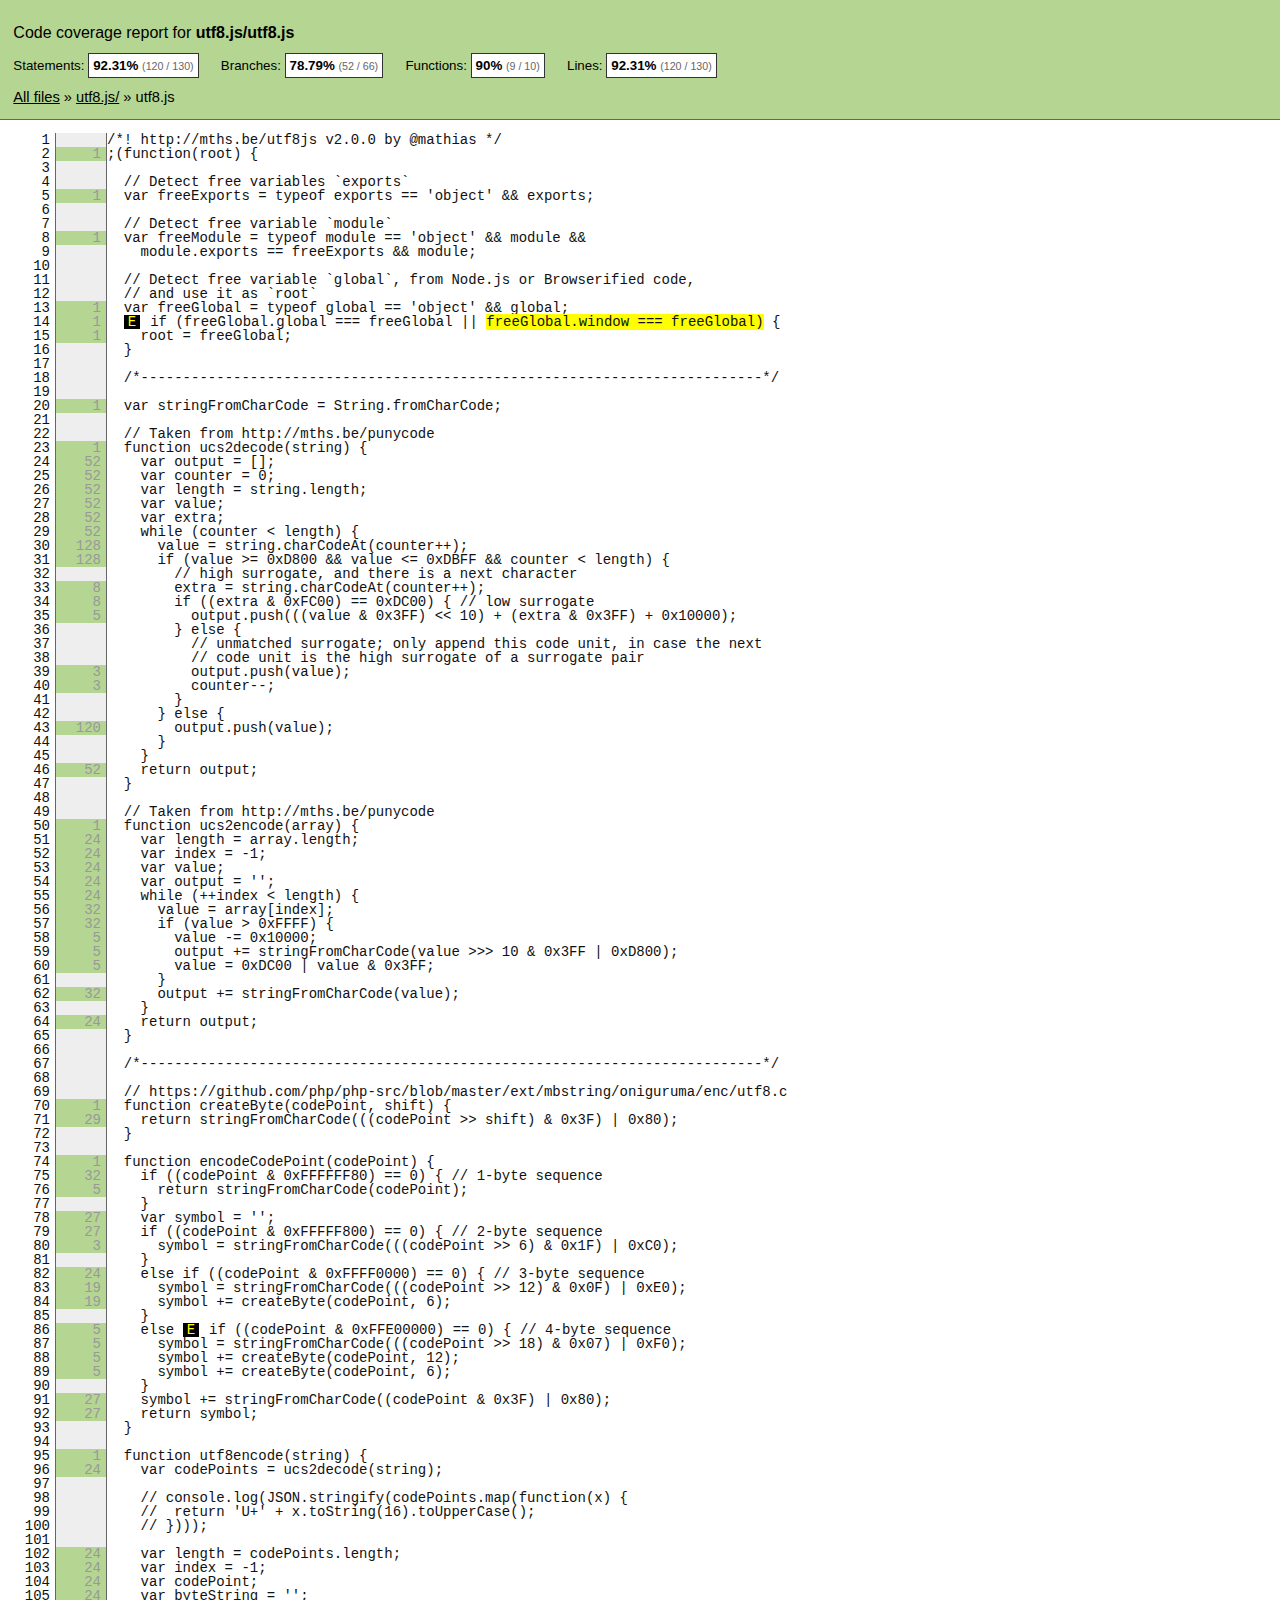
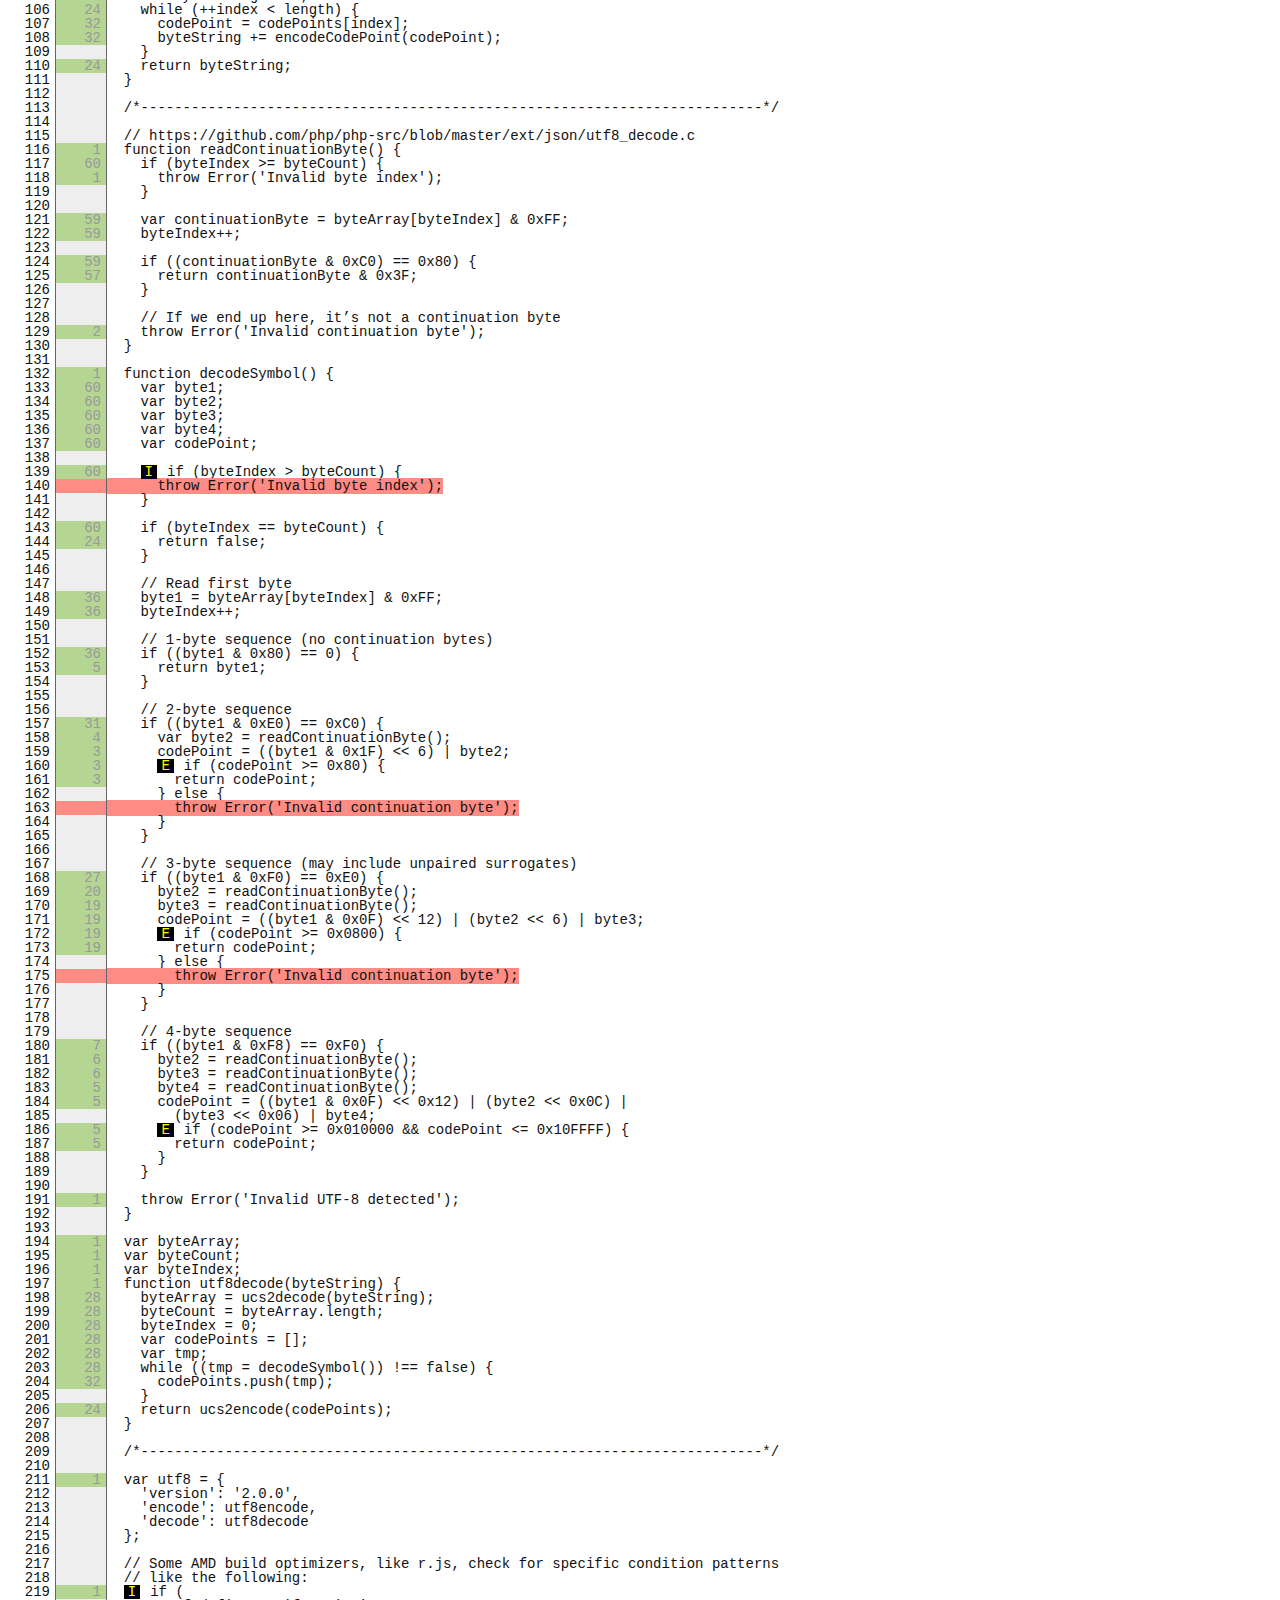
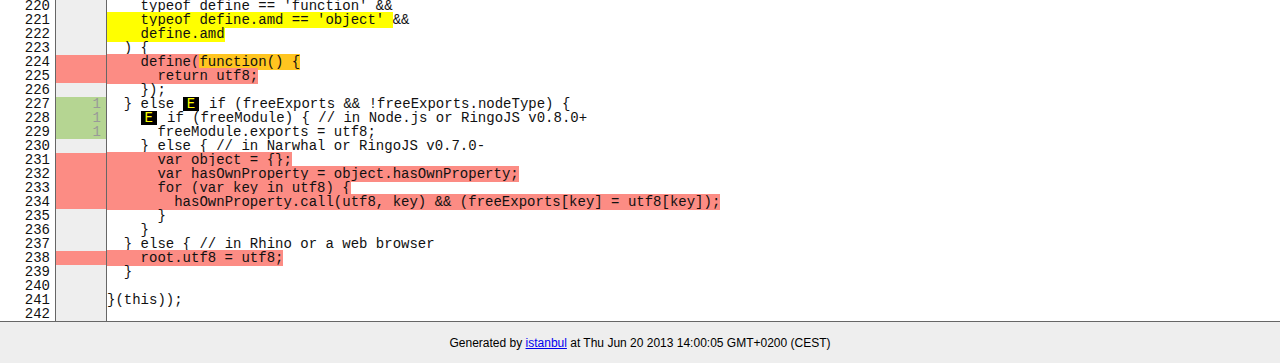
<file: node_modules/socket.io/node_modules/engine.io/node_modules/engine.io-parser/node_modules/utf8/coverage/utf8.js/utf8.js.html>
<!doctype html>
<html lang="en">
<head>
    <title>Code coverage report for utf8.js/utf8.js</title>
    <meta charset="utf-8">

    <link rel="stylesheet" href="../prettify.css">

    <style>
        body, html {
            margin:0; padding: 0;
        }
        body {
            font-family: Helvetica Neue, Helvetica,Arial;
            font-size: 10pt;
        }
        div.header, div.footer {
            background: #eee;
            padding: 1em;
        }
        div.header {
            z-index: 100;
            position: fixed;
            top: 0;
            border-bottom: 1px solid #666;
            width: 100%;
        }
        div.footer {
            border-top: 1px solid #666;
        }
        div.body {
            margin-top: 10em;
        }
        div.meta {
            font-size: 90%;
            text-align: center;
        }
        h1, h2, h3 {
            font-weight: normal;
        }
        h1 {
            font-size: 12pt;
        }
        h2 {
            font-size: 10pt;
        }
        pre {
            font-family: Consolas, Menlo, Monaco, monospace;
            margin: 0;
            padding: 0;
            line-height: 14px;
            font-size: 14px;
            -moz-tab-size: 2;
            -o-tab-size:  2;
            tab-size: 2;
        }

        div.path { font-size: 110%; }
        div.path a:link, div.path a:visited { color: #000; }
        table.coverage { border-collapse: collapse; margin:0; padding: 0 }

        table.coverage td {
            margin: 0;
            padding: 0;
            color: #111;
            vertical-align: top;
        }
        table.coverage td.line-count {
            width: 50px;
            text-align: right;
            padding-right: 5px;
        }
        table.coverage td.line-coverage {
            color: #777 !important;
            text-align: right;
            border-left: 1px solid #666;
            border-right: 1px solid #666;
        }

        table.coverage td.text {
        }

        table.coverage td span.cline-any {
            display: inline-block;
            padding: 0 5px;
            width: 40px;
        }
        table.coverage td span.cline-neutral {
            background: #eee;
        }
        table.coverage td span.cline-yes {
            background: #b5d592;
            color: #999;
        }
        table.coverage td span.cline-no {
            background: #fc8c84;
        }

        .cstat-yes { color: #111; }
        .cstat-no { background: #fc8c84; color: #111; }
        .fstat-no { background: #ffc520; color: #111 !important; }
        .cbranch-no { background:  yellow !important; color: #111; }
        .missing-if-branch {
            display: inline-block;
            margin-right: 10px;
            position: relative;
            padding: 0 4px;
            background: black;
            color: yellow;
            xtext-decoration: line-through;
        }
        .missing-if-branch .typ {
            color: inherit !important;
        }

        .entity, .metric { font-weight: bold; }
        .metric { display: inline-block; border: 1px solid #333; padding: 0.3em; background: white; }
        .metric small { font-size: 80%; font-weight: normal; color: #666; }

        div.coverage-summary table { border-collapse: collapse; margin: 3em; font-size: 110%; }
        div.coverage-summary td, div.coverage-summary table  th { margin: 0; padding: 0.25em 1em; border-top: 1px solid #666; border-bottom: 1px solid #666; }
        div.coverage-summary th { text-align: left; border: 1px solid #666; background: #eee; font-weight: normal; }
        div.coverage-summary th.file { border-right: none !important; }
        div.coverage-summary th.pic { border-left: none !important; text-align: right; }
        div.coverage-summary th.pct { border-right: none !important; }
        div.coverage-summary th.abs { border-left: none !important; text-align: right; }
        div.coverage-summary td.pct { text-align: right; border-left: 1px solid #666; }
        div.coverage-summary td.abs { text-align: right; font-size: 90%; color: #444; border-right: 1px solid #666; }
        div.coverage-summary td.file { text-align: right; border-left: 1px solid #666; white-space: nowrap;  }
        div.coverage-summary td.pic { min-width: 120px !important;  }
        div.coverage-summary a:link { text-decoration: none; color: #000; }
        div.coverage-summary a:visited { text-decoration: none; color: #333; }
        div.coverage-summary a:hover { text-decoration: underline; }
        div.coverage-summary tfoot td { border-top: 1px solid #666; }

        div.coverage-summary .yui3-datatable-sort-indicator, div.coverage-summary .dummy-sort-indicator {
            height: 10px;
            width: 7px;
            display: inline-block;
            margin-left: 0.5em;
        }
        div.coverage-summary .yui3-datatable-sort-indicator {
            background: url("http://yui.yahooapis.com/3.6.0/build/datatable-sort/assets/skins/sam/sort-arrow-sprite.png") no-repeat scroll 0 0 transparent;
        }
        div.coverage-summary .yui3-datatable-sorted .yui3-datatable-sort-indicator {
            background-position: 0 -20px;
        }
        div.coverage-summary .yui3-datatable-sorted-desc .yui3-datatable-sort-indicator {
            background-position: 0 -10px;
        }

        .high { background: #b5d592 !important; }
        .medium { background: #ffe87c !important; }
        .low { background: #fc8c84 !important; }

        span.cover-fill, span.cover-empty {
            display:inline-block;
            border:1px solid #444;
            background: white;
            height: 12px;
        }
        span.cover-fill {
            background: #ccc;
            border-right: 1px solid #444;
        }
        span.cover-empty {
            background: white;
            border-left: none;
        }
        span.cover-full {
            border-right: none !important;
        }
        pre.prettyprint {
            border: none !important;
            padding: 0 !important;
            margin: 0 !important;
        }
        .com { color: #999 !important; }
    </style>
</head>
<body>
<div class="header high">
    <h1>Code coverage report for <span class="entity">utf8.js/utf8.js</span></h1>
    <h2>
        
        Statements: <span class="metric">92.31% <small>(120 / 130)</small></span> &nbsp;&nbsp;&nbsp;&nbsp;
        
        
        Branches: <span class="metric">78.79% <small>(52 / 66)</small></span> &nbsp;&nbsp;&nbsp;&nbsp;
        
        
        Functions: <span class="metric">90% <small>(9 / 10)</small></span> &nbsp;&nbsp;&nbsp;&nbsp;
        
        
        Lines: <span class="metric">92.31% <small>(120 / 130)</small></span> &nbsp;&nbsp;&nbsp;&nbsp;
        
    </h2>
    <div class="path"><a href="../index.html">All files</a> &#187; <a href="index.html">utf8.js/</a> &#187; utf8.js</div>
</div>
<div class="body">
<pre><table class="coverage">
<tr><td class="line-count">1
2
3
4
5
6
7
8
9
10
11
12
13
14
15
16
17
18
19
20
21
22
23
24
25
26
27
28
29
30
31
32
33
34
35
36
37
38
39
40
41
42
43
44
45
46
47
48
49
50
51
52
53
54
55
56
57
58
59
60
61
62
63
64
65
66
67
68
69
70
71
72
73
74
75
76
77
78
79
80
81
82
83
84
85
86
87
88
89
90
91
92
93
94
95
96
97
98
99
100
101
102
103
104
105
106
107
108
109
110
111
112
113
114
115
116
117
118
119
120
121
122
123
124
125
126
127
128
129
130
131
132
133
134
135
136
137
138
139
140
141
142
143
144
145
146
147
148
149
150
151
152
153
154
155
156
157
158
159
160
161
162
163
164
165
166
167
168
169
170
171
172
173
174
175
176
177
178
179
180
181
182
183
184
185
186
187
188
189
190
191
192
193
194
195
196
197
198
199
200
201
202
203
204
205
206
207
208
209
210
211
212
213
214
215
216
217
218
219
220
221
222
223
224
225
226
227
228
229
230
231
232
233
234
235
236
237
238
239
240
241
242</td><td class="line-coverage"><span class="cline-any cline-neutral">&nbsp;</span>
<span class="cline-any cline-yes">1</span>
<span class="cline-any cline-neutral">&nbsp;</span>
<span class="cline-any cline-neutral">&nbsp;</span>
<span class="cline-any cline-yes">1</span>
<span class="cline-any cline-neutral">&nbsp;</span>
<span class="cline-any cline-neutral">&nbsp;</span>
<span class="cline-any cline-yes">1</span>
<span class="cline-any cline-neutral">&nbsp;</span>
<span class="cline-any cline-neutral">&nbsp;</span>
<span class="cline-any cline-neutral">&nbsp;</span>
<span class="cline-any cline-neutral">&nbsp;</span>
<span class="cline-any cline-yes">1</span>
<span class="cline-any cline-yes">1</span>
<span class="cline-any cline-yes">1</span>
<span class="cline-any cline-neutral">&nbsp;</span>
<span class="cline-any cline-neutral">&nbsp;</span>
<span class="cline-any cline-neutral">&nbsp;</span>
<span class="cline-any cline-neutral">&nbsp;</span>
<span class="cline-any cline-yes">1</span>
<span class="cline-any cline-neutral">&nbsp;</span>
<span class="cline-any cline-neutral">&nbsp;</span>
<span class="cline-any cline-yes">1</span>
<span class="cline-any cline-yes">52</span>
<span class="cline-any cline-yes">52</span>
<span class="cline-any cline-yes">52</span>
<span class="cline-any cline-yes">52</span>
<span class="cline-any cline-yes">52</span>
<span class="cline-any cline-yes">52</span>
<span class="cline-any cline-yes">128</span>
<span class="cline-any cline-yes">128</span>
<span class="cline-any cline-neutral">&nbsp;</span>
<span class="cline-any cline-yes">8</span>
<span class="cline-any cline-yes">8</span>
<span class="cline-any cline-yes">5</span>
<span class="cline-any cline-neutral">&nbsp;</span>
<span class="cline-any cline-neutral">&nbsp;</span>
<span class="cline-any cline-neutral">&nbsp;</span>
<span class="cline-any cline-yes">3</span>
<span class="cline-any cline-yes">3</span>
<span class="cline-any cline-neutral">&nbsp;</span>
<span class="cline-any cline-neutral">&nbsp;</span>
<span class="cline-any cline-yes">120</span>
<span class="cline-any cline-neutral">&nbsp;</span>
<span class="cline-any cline-neutral">&nbsp;</span>
<span class="cline-any cline-yes">52</span>
<span class="cline-any cline-neutral">&nbsp;</span>
<span class="cline-any cline-neutral">&nbsp;</span>
<span class="cline-any cline-neutral">&nbsp;</span>
<span class="cline-any cline-yes">1</span>
<span class="cline-any cline-yes">24</span>
<span class="cline-any cline-yes">24</span>
<span class="cline-any cline-yes">24</span>
<span class="cline-any cline-yes">24</span>
<span class="cline-any cline-yes">24</span>
<span class="cline-any cline-yes">32</span>
<span class="cline-any cline-yes">32</span>
<span class="cline-any cline-yes">5</span>
<span class="cline-any cline-yes">5</span>
<span class="cline-any cline-yes">5</span>
<span class="cline-any cline-neutral">&nbsp;</span>
<span class="cline-any cline-yes">32</span>
<span class="cline-any cline-neutral">&nbsp;</span>
<span class="cline-any cline-yes">24</span>
<span class="cline-any cline-neutral">&nbsp;</span>
<span class="cline-any cline-neutral">&nbsp;</span>
<span class="cline-any cline-neutral">&nbsp;</span>
<span class="cline-any cline-neutral">&nbsp;</span>
<span class="cline-any cline-neutral">&nbsp;</span>
<span class="cline-any cline-yes">1</span>
<span class="cline-any cline-yes">29</span>
<span class="cline-any cline-neutral">&nbsp;</span>
<span class="cline-any cline-neutral">&nbsp;</span>
<span class="cline-any cline-yes">1</span>
<span class="cline-any cline-yes">32</span>
<span class="cline-any cline-yes">5</span>
<span class="cline-any cline-neutral">&nbsp;</span>
<span class="cline-any cline-yes">27</span>
<span class="cline-any cline-yes">27</span>
<span class="cline-any cline-yes">3</span>
<span class="cline-any cline-neutral">&nbsp;</span>
<span class="cline-any cline-yes">24</span>
<span class="cline-any cline-yes">19</span>
<span class="cline-any cline-yes">19</span>
<span class="cline-any cline-neutral">&nbsp;</span>
<span class="cline-any cline-yes">5</span>
<span class="cline-any cline-yes">5</span>
<span class="cline-any cline-yes">5</span>
<span class="cline-any cline-yes">5</span>
<span class="cline-any cline-neutral">&nbsp;</span>
<span class="cline-any cline-yes">27</span>
<span class="cline-any cline-yes">27</span>
<span class="cline-any cline-neutral">&nbsp;</span>
<span class="cline-any cline-neutral">&nbsp;</span>
<span class="cline-any cline-yes">1</span>
<span class="cline-any cline-yes">24</span>
<span class="cline-any cline-neutral">&nbsp;</span>
<span class="cline-any cline-neutral">&nbsp;</span>
<span class="cline-any cline-neutral">&nbsp;</span>
<span class="cline-any cline-neutral">&nbsp;</span>
<span class="cline-any cline-neutral">&nbsp;</span>
<span class="cline-any cline-yes">24</span>
<span class="cline-any cline-yes">24</span>
<span class="cline-any cline-yes">24</span>
<span class="cline-any cline-yes">24</span>
<span class="cline-any cline-yes">24</span>
<span class="cline-any cline-yes">32</span>
<span class="cline-any cline-yes">32</span>
<span class="cline-any cline-neutral">&nbsp;</span>
<span class="cline-any cline-yes">24</span>
<span class="cline-any cline-neutral">&nbsp;</span>
<span class="cline-any cline-neutral">&nbsp;</span>
<span class="cline-any cline-neutral">&nbsp;</span>
<span class="cline-any cline-neutral">&nbsp;</span>
<span class="cline-any cline-neutral">&nbsp;</span>
<span class="cline-any cline-yes">1</span>
<span class="cline-any cline-yes">60</span>
<span class="cline-any cline-yes">1</span>
<span class="cline-any cline-neutral">&nbsp;</span>
<span class="cline-any cline-neutral">&nbsp;</span>
<span class="cline-any cline-yes">59</span>
<span class="cline-any cline-yes">59</span>
<span class="cline-any cline-neutral">&nbsp;</span>
<span class="cline-any cline-yes">59</span>
<span class="cline-any cline-yes">57</span>
<span class="cline-any cline-neutral">&nbsp;</span>
<span class="cline-any cline-neutral">&nbsp;</span>
<span class="cline-any cline-neutral">&nbsp;</span>
<span class="cline-any cline-yes">2</span>
<span class="cline-any cline-neutral">&nbsp;</span>
<span class="cline-any cline-neutral">&nbsp;</span>
<span class="cline-any cline-yes">1</span>
<span class="cline-any cline-yes">60</span>
<span class="cline-any cline-yes">60</span>
<span class="cline-any cline-yes">60</span>
<span class="cline-any cline-yes">60</span>
<span class="cline-any cline-yes">60</span>
<span class="cline-any cline-neutral">&nbsp;</span>
<span class="cline-any cline-yes">60</span>
<span class="cline-any cline-no">&nbsp;</span>
<span class="cline-any cline-neutral">&nbsp;</span>
<span class="cline-any cline-neutral">&nbsp;</span>
<span class="cline-any cline-yes">60</span>
<span class="cline-any cline-yes">24</span>
<span class="cline-any cline-neutral">&nbsp;</span>
<span class="cline-any cline-neutral">&nbsp;</span>
<span class="cline-any cline-neutral">&nbsp;</span>
<span class="cline-any cline-yes">36</span>
<span class="cline-any cline-yes">36</span>
<span class="cline-any cline-neutral">&nbsp;</span>
<span class="cline-any cline-neutral">&nbsp;</span>
<span class="cline-any cline-yes">36</span>
<span class="cline-any cline-yes">5</span>
<span class="cline-any cline-neutral">&nbsp;</span>
<span class="cline-any cline-neutral">&nbsp;</span>
<span class="cline-any cline-neutral">&nbsp;</span>
<span class="cline-any cline-yes">31</span>
<span class="cline-any cline-yes">4</span>
<span class="cline-any cline-yes">3</span>
<span class="cline-any cline-yes">3</span>
<span class="cline-any cline-yes">3</span>
<span class="cline-any cline-neutral">&nbsp;</span>
<span class="cline-any cline-no">&nbsp;</span>
<span class="cline-any cline-neutral">&nbsp;</span>
<span class="cline-any cline-neutral">&nbsp;</span>
<span class="cline-any cline-neutral">&nbsp;</span>
<span class="cline-any cline-neutral">&nbsp;</span>
<span class="cline-any cline-yes">27</span>
<span class="cline-any cline-yes">20</span>
<span class="cline-any cline-yes">19</span>
<span class="cline-any cline-yes">19</span>
<span class="cline-any cline-yes">19</span>
<span class="cline-any cline-yes">19</span>
<span class="cline-any cline-neutral">&nbsp;</span>
<span class="cline-any cline-no">&nbsp;</span>
<span class="cline-any cline-neutral">&nbsp;</span>
<span class="cline-any cline-neutral">&nbsp;</span>
<span class="cline-any cline-neutral">&nbsp;</span>
<span class="cline-any cline-neutral">&nbsp;</span>
<span class="cline-any cline-yes">7</span>
<span class="cline-any cline-yes">6</span>
<span class="cline-any cline-yes">6</span>
<span class="cline-any cline-yes">5</span>
<span class="cline-any cline-yes">5</span>
<span class="cline-any cline-neutral">&nbsp;</span>
<span class="cline-any cline-yes">5</span>
<span class="cline-any cline-yes">5</span>
<span class="cline-any cline-neutral">&nbsp;</span>
<span class="cline-any cline-neutral">&nbsp;</span>
<span class="cline-any cline-neutral">&nbsp;</span>
<span class="cline-any cline-yes">1</span>
<span class="cline-any cline-neutral">&nbsp;</span>
<span class="cline-any cline-neutral">&nbsp;</span>
<span class="cline-any cline-yes">1</span>
<span class="cline-any cline-yes">1</span>
<span class="cline-any cline-yes">1</span>
<span class="cline-any cline-yes">1</span>
<span class="cline-any cline-yes">28</span>
<span class="cline-any cline-yes">28</span>
<span class="cline-any cline-yes">28</span>
<span class="cline-any cline-yes">28</span>
<span class="cline-any cline-yes">28</span>
<span class="cline-any cline-yes">28</span>
<span class="cline-any cline-yes">32</span>
<span class="cline-any cline-neutral">&nbsp;</span>
<span class="cline-any cline-yes">24</span>
<span class="cline-any cline-neutral">&nbsp;</span>
<span class="cline-any cline-neutral">&nbsp;</span>
<span class="cline-any cline-neutral">&nbsp;</span>
<span class="cline-any cline-neutral">&nbsp;</span>
<span class="cline-any cline-yes">1</span>
<span class="cline-any cline-neutral">&nbsp;</span>
<span class="cline-any cline-neutral">&nbsp;</span>
<span class="cline-any cline-neutral">&nbsp;</span>
<span class="cline-any cline-neutral">&nbsp;</span>
<span class="cline-any cline-neutral">&nbsp;</span>
<span class="cline-any cline-neutral">&nbsp;</span>
<span class="cline-any cline-neutral">&nbsp;</span>
<span class="cline-any cline-yes">1</span>
<span class="cline-any cline-neutral">&nbsp;</span>
<span class="cline-any cline-neutral">&nbsp;</span>
<span class="cline-any cline-neutral">&nbsp;</span>
<span class="cline-any cline-neutral">&nbsp;</span>
<span class="cline-any cline-no">&nbsp;</span>
<span class="cline-any cline-no">&nbsp;</span>
<span class="cline-any cline-neutral">&nbsp;</span>
<span class="cline-any cline-yes">1</span>
<span class="cline-any cline-yes">1</span>
<span class="cline-any cline-yes">1</span>
<span class="cline-any cline-neutral">&nbsp;</span>
<span class="cline-any cline-no">&nbsp;</span>
<span class="cline-any cline-no">&nbsp;</span>
<span class="cline-any cline-no">&nbsp;</span>
<span class="cline-any cline-no">&nbsp;</span>
<span class="cline-any cline-neutral">&nbsp;</span>
<span class="cline-any cline-neutral">&nbsp;</span>
<span class="cline-any cline-neutral">&nbsp;</span>
<span class="cline-any cline-no">&nbsp;</span>
<span class="cline-any cline-neutral">&nbsp;</span>
<span class="cline-any cline-neutral">&nbsp;</span>
<span class="cline-any cline-neutral">&nbsp;</span>
<span class="cline-any cline-neutral">&nbsp;</span></td><td class="text"><pre class="prettyprint lang-js">/*! http://mths.be/utf8js v2.0.0 by @mathias */
;(function(root) {
&nbsp;
	// Detect free variables `exports`
	var freeExports = typeof exports == 'object' &amp;&amp; exports;
&nbsp;
	// Detect free variable `module`
	var freeModule = typeof module == 'object' &amp;&amp; module &amp;&amp;
		module.exports == freeExports &amp;&amp; module;
&nbsp;
	// Detect free variable `global`, from Node.js or Browserified code,
	// and use it as `root`
	var freeGlobal = typeof global == 'object' &amp;&amp; global;
	<span class="missing-if-branch" title="else path not taken"" >E</span>if (freeGlobal.global === freeGlobal || <span class="branch-1 cbranch-no" title="branch not covered" >freeGlobal.window === freeGlobal)</span> {
		root = freeGlobal;
	}
&nbsp;
	/*--------------------------------------------------------------------------*/
&nbsp;
	var stringFromCharCode = String.fromCharCode;
&nbsp;
	// Taken from http://mths.be/punycode
	function ucs2decode(string) {
		var output = [];
		var counter = 0;
		var length = string.length;
		var value;
		var extra;
		while (counter &lt; length) {
			value = string.charCodeAt(counter++);
			if (value &gt;= 0xD800 &amp;&amp; value &lt;= 0xDBFF &amp;&amp; counter &lt; length) {
				// high surrogate, and there is a next character
				extra = string.charCodeAt(counter++);
				if ((extra &amp; 0xFC00) == 0xDC00) { // low surrogate
					output.push(((value &amp; 0x3FF) &lt;&lt; 10) + (extra &amp; 0x3FF) + 0x10000);
				} else {
					// unmatched surrogate; only append this code unit, in case the next
					// code unit is the high surrogate of a surrogate pair
					output.push(value);
					counter--;
				}
			} else {
				output.push(value);
			}
		}
		return output;
	}
&nbsp;
	// Taken from http://mths.be/punycode
	function ucs2encode(array) {
		var length = array.length;
		var index = -1;
		var value;
		var output = '';
		while (++index &lt; length) {
			value = array[index];
			if (value &gt; 0xFFFF) {
				value -= 0x10000;
				output += stringFromCharCode(value &gt;&gt;&gt; 10 &amp; 0x3FF | 0xD800);
				value = 0xDC00 | value &amp; 0x3FF;
			}
			output += stringFromCharCode(value);
		}
		return output;
	}
&nbsp;
	/*--------------------------------------------------------------------------*/
&nbsp;
	// https://github.com/php/php-src/blob/master/ext/mbstring/oniguruma/enc/utf8.c
	function createByte(codePoint, shift) {
		return stringFromCharCode(((codePoint &gt;&gt; shift) &amp; 0x3F) | 0x80);
	}
&nbsp;
	function encodeCodePoint(codePoint) {
		if ((codePoint &amp; 0xFFFFFF80) == 0) { // 1-byte sequence
			return stringFromCharCode(codePoint);
		}
		var symbol = '';
		if ((codePoint &amp; 0xFFFFF800) == 0) { // 2-byte sequence
			symbol = stringFromCharCode(((codePoint &gt;&gt; 6) &amp; 0x1F) | 0xC0);
		}
		else if ((codePoint &amp; 0xFFFF0000) == 0) { // 3-byte sequence
			symbol = stringFromCharCode(((codePoint &gt;&gt; 12) &amp; 0x0F) | 0xE0);
			symbol += createByte(codePoint, 6);
		}
		else <span class="missing-if-branch" title="else path not taken"" >E</span>if ((codePoint &amp; 0xFFE00000) == 0) { // 4-byte sequence
			symbol = stringFromCharCode(((codePoint &gt;&gt; 18) &amp; 0x07) | 0xF0);
			symbol += createByte(codePoint, 12);
			symbol += createByte(codePoint, 6);
		}
		symbol += stringFromCharCode((codePoint &amp; 0x3F) | 0x80);
		return symbol;
	}
&nbsp;
	function utf8encode(string) {
		var codePoints = ucs2decode(string);
&nbsp;
		// console.log(JSON.stringify(codePoints.map(function(x) {
		// 	return 'U+' + x.toString(16).toUpperCase();
		// })));
&nbsp;
		var length = codePoints.length;
		var index = -1;
		var codePoint;
		var byteString = '';
		while (++index &lt; length) {
			codePoint = codePoints[index];
			byteString += encodeCodePoint(codePoint);
		}
		return byteString;
	}
&nbsp;
	/*--------------------------------------------------------------------------*/
&nbsp;
	// https://github.com/php/php-src/blob/master/ext/json/utf8_decode.c
	function readContinuationByte() {
		if (byteIndex &gt;= byteCount) {
			throw Error('Invalid byte index');
		}
&nbsp;
		var continuationByte = byteArray[byteIndex] &amp; 0xFF;
		byteIndex++;
&nbsp;
		if ((continuationByte &amp; 0xC0) == 0x80) {
			return continuationByte &amp; 0x3F;
		}
&nbsp;
		// If we end up here, it’s not a continuation byte
		throw Error('Invalid continuation byte');
	}
&nbsp;
	function decodeSymbol() {
		var byte1;
		var byte2;
		var byte3;
		var byte4;
		var codePoint;
&nbsp;
		<span class="missing-if-branch" title="if path not taken"" >I</span>if (byteIndex &gt; byteCount) {
<span class="cstat-no" title="statement not covered" >			throw Error('Invalid byte index');</span>
		}
&nbsp;
		if (byteIndex == byteCount) {
			return false;
		}
&nbsp;
		// Read first byte
		byte1 = byteArray[byteIndex] &amp; 0xFF;
		byteIndex++;
&nbsp;
		// 1-byte sequence (no continuation bytes)
		if ((byte1 &amp; 0x80) == 0) {
			return byte1;
		}
&nbsp;
		// 2-byte sequence
		if ((byte1 &amp; 0xE0) == 0xC0) {
			var byte2 = readContinuationByte();
			codePoint = ((byte1 &amp; 0x1F) &lt;&lt; 6) | byte2;
			<span class="missing-if-branch" title="else path not taken"" >E</span>if (codePoint &gt;= 0x80) {
				return codePoint;
			} else {
<span class="cstat-no" title="statement not covered" >				throw Error('Invalid continuation byte');</span>
			}
		}
&nbsp;
		// 3-byte sequence (may include unpaired surrogates)
		if ((byte1 &amp; 0xF0) == 0xE0) {
			byte2 = readContinuationByte();
			byte3 = readContinuationByte();
			codePoint = ((byte1 &amp; 0x0F) &lt;&lt; 12) | (byte2 &lt;&lt; 6) | byte3;
			<span class="missing-if-branch" title="else path not taken"" >E</span>if (codePoint &gt;= 0x0800) {
				return codePoint;
			} else {
<span class="cstat-no" title="statement not covered" >				throw Error('Invalid continuation byte');</span>
			}
		}
&nbsp;
		// 4-byte sequence
		if ((byte1 &amp; 0xF8) == 0xF0) {
			byte2 = readContinuationByte();
			byte3 = readContinuationByte();
			byte4 = readContinuationByte();
			codePoint = ((byte1 &amp; 0x0F) &lt;&lt; 0x12) | (byte2 &lt;&lt; 0x0C) |
				(byte3 &lt;&lt; 0x06) | byte4;
			<span class="missing-if-branch" title="else path not taken"" >E</span>if (codePoint &gt;= 0x010000 &amp;&amp; codePoint &lt;= 0x10FFFF) {
				return codePoint;
			}
		}
&nbsp;
		throw Error('Invalid UTF-8 detected');
	}
&nbsp;
	var byteArray;
	var byteCount;
	var byteIndex;
	function utf8decode(byteString) {
		byteArray = ucs2decode(byteString);
		byteCount = byteArray.length;
		byteIndex = 0;
		var codePoints = [];
		var tmp;
		while ((tmp = decodeSymbol()) !== false) {
			codePoints.push(tmp);
		}
		return ucs2encode(codePoints);
	}
&nbsp;
	/*--------------------------------------------------------------------------*/
&nbsp;
	var utf8 = {
		'version': '2.0.0',
		'encode': utf8encode,
		'decode': utf8decode
	};
&nbsp;
	// Some AMD build optimizers, like r.js, check for specific condition patterns
	// like the following:
	<span class="missing-if-branch" title="if path not taken"" >I</span>if (
		typeof define == 'function' &amp;&amp;
<span class="branch-1 cbranch-no" title="branch not covered" >		typeof define.amd == 'object' </span>&amp;&amp;
<span class="branch-2 cbranch-no" title="branch not covered" >		define.amd</span>
	) {
<span class="cstat-no" title="statement not covered" >		define(<span class="fstat-no" title="function not covered" >function() {</span></span>
<span class="cstat-no" title="statement not covered" >			return utf8;</span>
		});
	}	else <span class="missing-if-branch" title="else path not taken"" >E</span>if (freeExports &amp;&amp; !freeExports.nodeType) {
		<span class="missing-if-branch" title="else path not taken"" >E</span>if (freeModule) { // in Node.js or RingoJS v0.8.0+
			freeModule.exports = utf8;
		} else { // in Narwhal or RingoJS v0.7.0-
<span class="cstat-no" title="statement not covered" >			var object = {};</span>
<span class="cstat-no" title="statement not covered" >			var hasOwnProperty = object.hasOwnProperty;</span>
<span class="cstat-no" title="statement not covered" >			for (var key in utf8) {</span>
<span class="cstat-no" title="statement not covered" >				hasOwnProperty.call(utf8, key) &amp;&amp; (freeExports[key] = utf8[key]);</span>
			}
		}
	} else { // in Rhino or a web browser
<span class="cstat-no" title="statement not covered" >		root.utf8 = utf8;</span>
	}
&nbsp;
}(this));
&nbsp;</pre></td></tr>
</table></pre>

</div>
<div class="footer">
    <div class="meta">Generated by <a href="http://istanbul-js.org/" target="_blank">istanbul</a> at Thu Jun 20 2013 14:00:05 GMT+0200 (CEST)</div>
</div>

<script src="../prettify.js"></script>

<script src="http://yui.yahooapis.com/3.6.0/build/yui/yui-min.js"></script>
<script>

    YUI().use('datatable', function (Y) {

        var formatters = {
          pct: function (o) {
              o.className += o.record.get('classes')[o.column.key];
              try {
                  return o.value.toFixed(2) + '%';
              } catch (ex) { return o.value + '%'; }
          },
          html: function (o) {
              o.className += o.record.get('classes')[o.column.key];
              return o.record.get(o.column.key + '_html');
          }
        },
          defaultFormatter = function (o) {
              o.className += o.record.get('classes')[o.column.key];
              return o.value;
          };

        function getColumns(theadNode) {
            var colNodes = theadNode.all('tr th'),
                cols = [],
                col;
            colNodes.each(function (colNode) {
                col = {
                    key: colNode.getAttribute('data-col'),
                    label: colNode.get('innerHTML') || ' ',
                    sortable: !colNode.getAttribute('data-nosort'),
                    className: colNode.getAttribute('class'),
                    type: colNode.getAttribute('data-type'),
                    allowHTML: colNode.getAttribute('data-html') === 'true' || colNode.getAttribute('data-fmt') === 'html'
                };
                col.formatter = formatters[colNode.getAttribute('data-fmt')] || defaultFormatter;
                cols.push(col);
            });
            return cols;
        }

        function getRowData(trNode, cols) {
            var tdNodes = trNode.all('td'),
                    i,
                    row = { classes: {} },
                    node,
                    name;
            for (i = 0; i < cols.length; i += 1) {
                name = cols[i].key;
                node = tdNodes.item(i);
                row[name] = node.getAttribute('data-value') || node.get('innerHTML');
                row[name + '_html'] = node.get('innerHTML');
                row.classes[name] = node.getAttribute('class');
                //Y.log('Name: ' + name + '; Value: ' + row[name]);
                if (cols[i].type === 'number') { row[name] = row[name] * 1; }
            }
            //Y.log(row);
            return row;
        }

        function getData(tbodyNode, cols) {
            var data = [];
            tbodyNode.all('tr').each(function (trNode) {
                data.push(getRowData(trNode, cols));
            });
            return data;
        }

        function replaceTable(node) {
            if (!node) { return; }
            var cols = getColumns(node.one('thead')),
                data = getData(node.one('tbody'), cols),
                table,
                parent = node.get('parentNode');

            table = new Y.DataTable({
                columns: cols,
                data: data,
                sortBy: 'file'
            });
            parent.set('innerHTML', '');
            table.render(parent);
        }

        Y.on('domready', function () {
            replaceTable(Y.one('div.coverage-summary table'));
            if (typeof prettyPrint === 'function') {
                prettyPrint();
            }
        });
    });
</script>
</body>
</html>
</file>
<file: css/index.css>
.center {
	margin: 20px auto 0 auto;
	width: 90%;
	text-align: center;
}
</file>
<file: node_modules/socket.io/node_modules/engine.io/node_modules/engine.io-parser/node_modules/utf8/coverage/prettify.css>
.pln{color:#000}@media screen{.str{color:#080}.kwd{color:#008}.com{color:#800}.typ{color:#606}.lit{color:#066}.pun,.opn,.clo{color:#660}.tag{color:#008}.atn{color:#606}.atv{color:#080}.dec,.var{color:#606}.fun{color:red}}@media print,projection{.str{color:#060}.kwd{color:#006;font-weight:bold}.com{color:#600;font-style:italic}.typ{color:#404;font-weight:bold}.lit{color:#044}.pun,.opn,.clo{color:#440}.tag{color:#006;font-weight:bold}.atn{color:#404}.atv{color:#060}}pre.prettyprint{padding:2px;border:1px solid #888}ol.linenums{margin-top:0;margin-bottom:0}li.L0,li.L1,li.L2,li.L3,li.L5,li.L6,li.L7,li.L8{list-style-type:none}li.L1,li.L3,li.L5,li.L7,li.L9{background:#eee}
</file>
<file: node_modules/socket.io/node_modules/socket.io-parser/node_modules/json3/coverage/lcov-report/prettify.css>
.pln{color:#000}@media screen{.str{color:#080}.kwd{color:#008}.com{color:#800}.typ{color:#606}.lit{color:#066}.pun,.opn,.clo{color:#660}.tag{color:#008}.atn{color:#606}.atv{color:#080}.dec,.var{color:#606}.fun{color:red}}@media print,projection{.str{color:#060}.kwd{color:#006;font-weight:bold}.com{color:#600;font-style:italic}.typ{color:#404;font-weight:bold}.lit{color:#044}.pun,.opn,.clo{color:#440}.tag{color:#006;font-weight:bold}.atn{color:#404}.atv{color:#060}}pre.prettyprint{padding:2px;border:1px solid #888}ol.linenums{margin-top:0;margin-bottom:0}li.L0,li.L1,li.L2,li.L3,li.L5,li.L6,li.L7,li.L8{list-style-type:none}li.L1,li.L3,li.L5,li.L7,li.L9{background:#eee}
</file>
